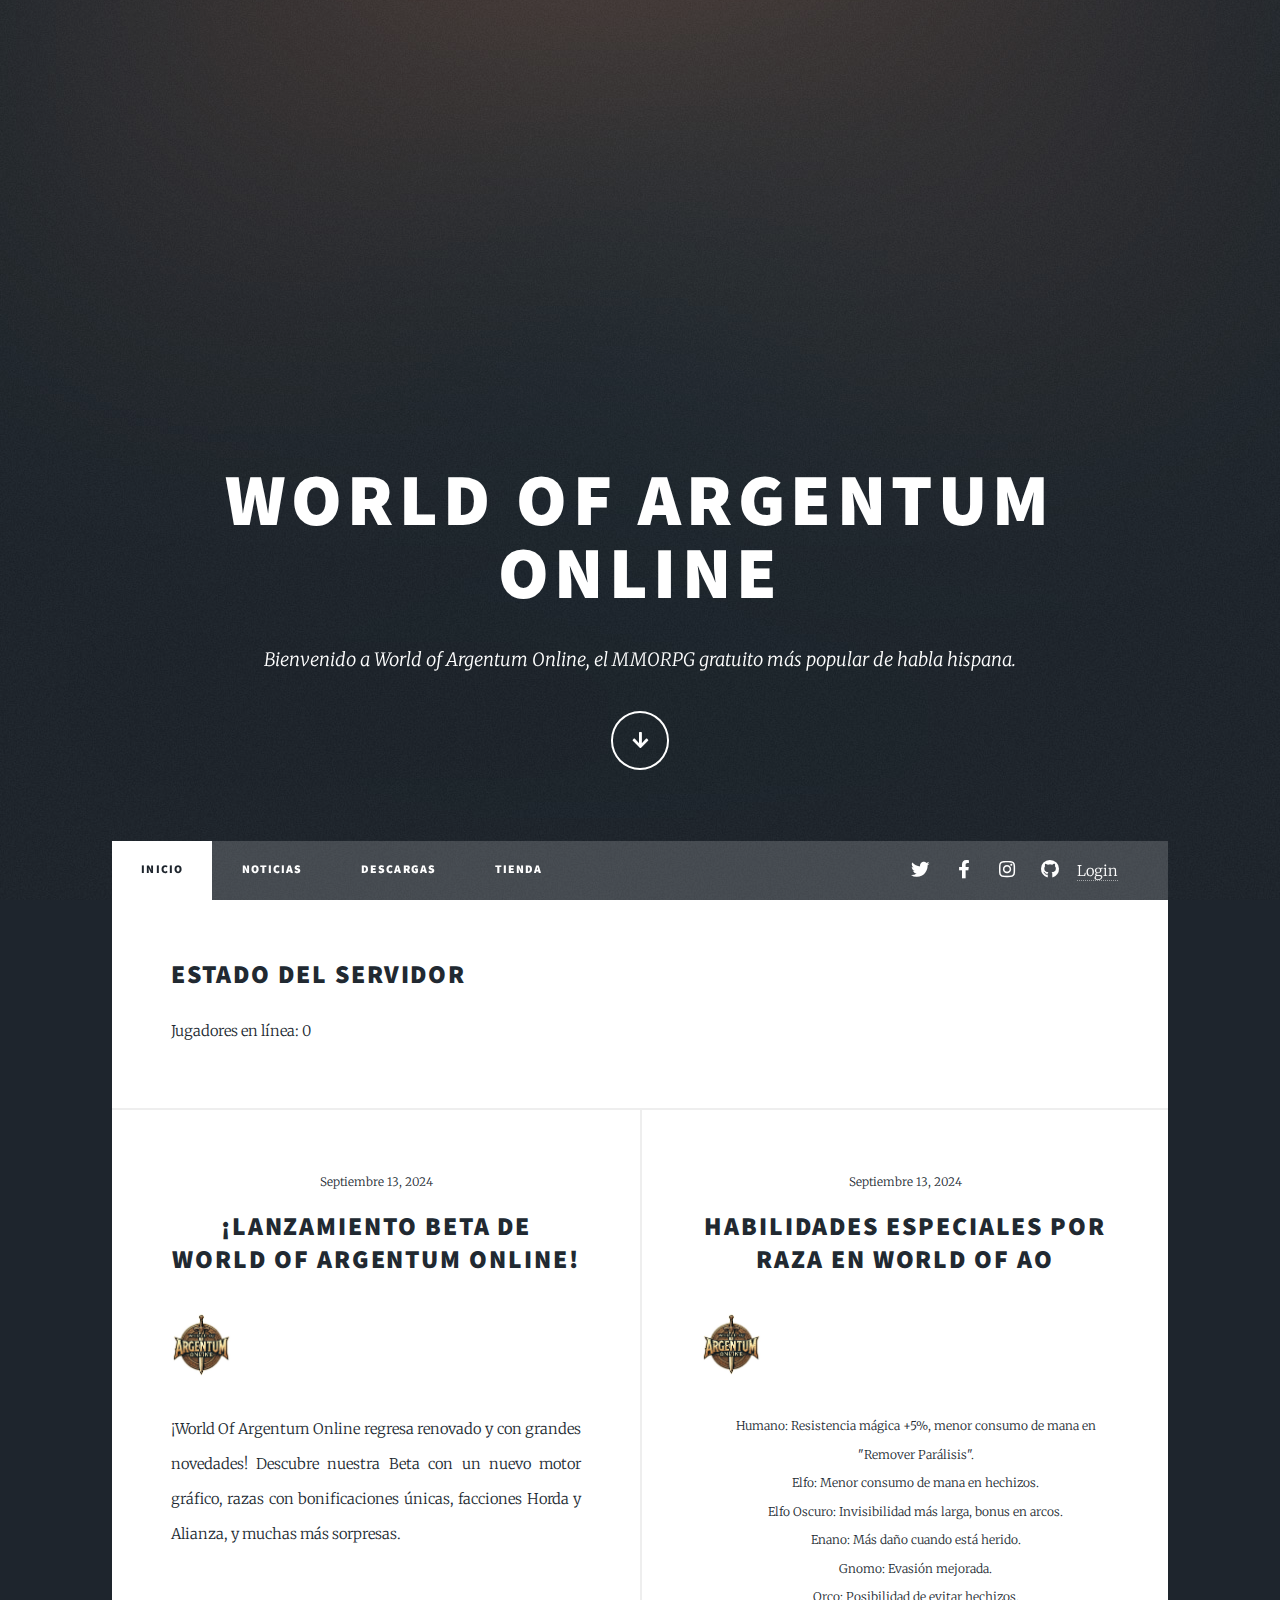
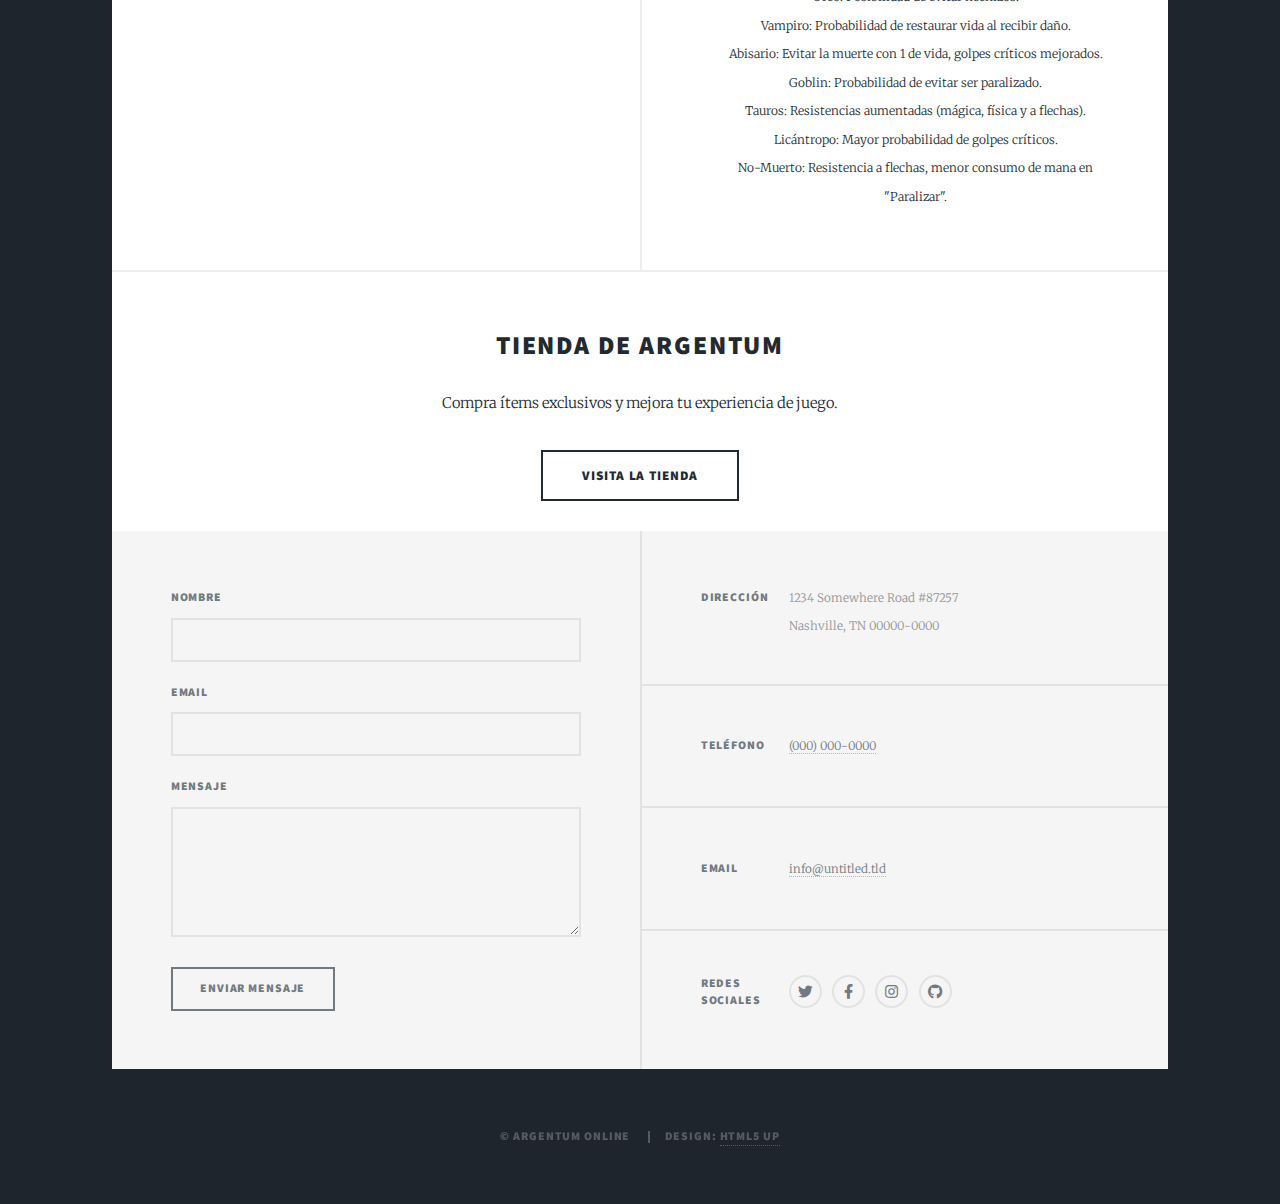
<file: index.html>
<!DOCTYPE html>
<html>
  <head>
    <title>World of Argentum Online</title>
    <meta charset="utf-8" />
    <meta
      name="viewport"
      content="width=device-width, initial-scale=1, user-scalable=no"
    />
    <link rel="stylesheet" href="assets/css/main.css" />
    <noscript
      ><link rel="stylesheet" href="assets/css/noscript.css"
    /></noscript>
  </head>
  <body class="is-preload">
    <!-- Wrapper -->
    <div id="wrapper" class="fade-in">
      <!-- Intro -->
      <div id="intro">
        <h1>
          World of Argentum<br />
          Online
        </h1>
        <p>
          Bienvenido a World of Argentum Online, el MMORPG gratuito más popular
          de habla hispana.
        </p>
        <ul class="actions">
          <li>
            <a
              href="#header"
              class="button icon solid solo fa-arrow-down scrolly"
              >Continúa</a
            >
          </li>
        </ul>
      </div>

      <!-- Header -->
      <header id="header">
        <a href="index.html" class="logo">World of Argentum</a>
      </header>

      <!-- Nav -->
      <nav id="nav">
        <ul class="links">
          <li class="active"><a href="index.html">Inicio</a></li>
          <li><a href="noticias.html">Noticias</a></li>
          <li><a href="descarga.html">Descargas</a></li>
          <li><a href="tienda.html">Tienda</a></li>
        </ul>
        <ul class="icons">
          <li>
            <a href="#" class="icon brands fa-twitter"
              ><span class="label">Twitter</span></a
            >
          </li>
          <li>
            <a href="#" class="icon brands fa-facebook-f"
              ><span class="label">Facebook</span></a
            >
          </li>
          <li>
            <a href="#" class="icon brands fa-instagram"
              ><span class="label">Instagram</span></a
            >
          </li>
          <li>
            <a href="#" class="icon brands fa-github"
              ><span class="label">GitHub</span></a
            >
          </li>
          <li><a href="login.html" id="login-button">Login</a></li>
          <li>
            <a href="#" id="logout-button" style="display: none">Logout</a>
          </li>
          <!-- Nuevo botón -->
          <li><span id="login-status"></span></li>
        </ul>
      </nav>

      <!-- Main -->
      <div id="main">
        <!-- Información del Juego -->
        <section class="info">
          <h2>Estado del Servidor</h2>
          <p>Jugadores en línea: <span id="online-players">123</span></p>
        </section>

        <!-- Últimas Noticias -->
        <section class="posts">
          <article>
            <header>
              <span class="date">Septiembre 13, 2024</span>
              <h2>
                <a href="#">¡Lanzamiento Beta de World Of Argentum Online!</a>
              </h2>
            </header>
            <a href="#" class="image fit">
              <img
                src="images/iconAo.jpg"
                style="width: 15%"
                alt="Lanzamiento Beta"
              />
            </a>
            <p>
              ¡World Of Argentum Online regresa renovado y con grandes
              novedades! Descubre nuestra Beta con un nuevo motor gráfico, razas
              con bonificaciones únicas, facciones Horda y Alianza, y muchas más
              sorpresas.
            </p>
          </article>

          <article>
            <header>
              <span class="date">Septiembre 13, 2024</span>
              <h2>
                <a href="#">Habilidades Especiales por Raza en World of AO</a>
              </h2>
            </header>
            <a href="#" class="image fit">
              <img
                src="images/iconAo.jpg"
                style="width: 15%"
                alt="Habilidades por Raza"
              />
            </a>
            <ul style="  list-style-type: none;">
              <li style="font-size: 12px">
                Humano: Resistencia mágica +5%, menor consumo de mana en
                "Remover Parálisis".
              </li>
              <li style="font-size: 12px">
                Elfo: Menor consumo de mana en hechizos.
              </li>
              <li style="font-size: 12px">
                Elfo Oscuro: Invisibilidad más larga, bonus en arcos.
              </li>
              <li style="font-size: 12px">
                Enano: Más daño cuando está herido.
              </li>
              <li style="font-size: 12px">Gnomo: Evasión mejorada.</li>
              <li style="font-size: 12px">
                Orco: Posibilidad de evitar hechizos.
              </li>
              <li style="font-size: 12px">
                Vampiro: Probabilidad de restaurar vida al recibir daño.
              </li>
              <li style="font-size: 12px">
                Abisario: Evitar la muerte con 1 de vida, golpes críticos
                mejorados.
              </li>
              <li style="font-size: 12px">
                Goblin: Probabilidad de evitar ser paralizado.
              </li>
              <li style="font-size: 12px">
                Tauros: Resistencias aumentadas (mágica, física y a flechas).
              </li>
              <li style="font-size: 12px">
                Licántropo: Mayor probabilidad de golpes críticos.
              </li>
              <li style="font-size: 12px">
                No-Muerto: Resistencia a flechas, menor consumo de mana en
                "Paralizar".
              </li>
            </ul>
          </article>
        </section>
        <!-- Tienda -->
        <section
          class="shop"
          style="
            display: flex;
            flex-flow: column;
            align-items: center;
            justify-content: center;
          "
        >
          <h2>Tienda de Argentum</h2>
          <p>Compra ítems exclusivos y mejora tu experiencia de juego.</p>
          <a href="tienda.html" class="button large">Visita la Tienda</a>
        </section>
      </div>

      <!-- Footer -->
      <footer id="footer">
        <section>
          <form method="post" action="#">
            <div class="fields">
              <div class="field">
                <label for="name">Nombre</label>
                <input type="text" name="name" id="name" />
              </div>
              <div class="field">
                <label for="email">Email</label>
                <input type="text" name="email" id="email" />
              </div>
              <div class="field">
                <label for="message">Mensaje</label>
                <textarea name="message" id="message" rows="3"></textarea>
              </div>
            </div>
            <ul class="actions">
              <li><input type="submit" value="Enviar Mensaje" /></li>
            </ul>
          </form>
        </section>
        <section class="split contact">
          <section class="alt">
            <h3>Dirección</h3>
            <p>
              1234 Somewhere Road #87257<br />
              Nashville, TN 00000-0000
            </p>
          </section>
          <section>
            <h3>Teléfono</h3>
            <p><a href="#">(000) 000-0000</a></p>
          </section>
          <section>
            <h3>Email</h3>
            <p><a href="#">info@untitled.tld</a></p>
          </section>
          <section>
            <h3>Redes Sociales</h3>
            <ul class="icons alt">
              <li>
                <a href="#" class="icon brands alt fa-twitter"
                  ><span class="label">Twitter</span></a
                >
              </li>
              <li>
                <a href="#" class="icon brands alt fa-facebook-f"
                  ><span class="label">Facebook</span></a
                >
              </li>
              <li>
                <a href="#" class="icon brands alt fa-instagram"
                  ><span class="label">Instagram</span></a
                >
              </li>
              <li>
                <a href="#" class="icon brands alt fa-github"
                  ><span class="label">GitHub</span></a
                >
              </li>
            </ul>
          </section>
        </section>
      </footer>

      <!-- Copyright -->
      <div id="copyright">
        <ul>
          <li>&copy; Argentum Online</li>
          <li>Design: <a href="https://html5up.net">HTML5 UP</a></li>
        </ul>
      </div>
    </div>

    <!-- Scripts -->
    <script src="assets/js/jquery.min.js"></script>
    <script src="assets/js/jquery.scrollex.min.js"></script>
    <script src="assets/js/jquery.scrolly.min.js"></script>
    <script src="assets/js/browser.min.js"></script>
    <script src="assets/js/breakpoints.min.js"></script>
    <script src="assets/js/util.js"></script>
    <script src="assets/js/main.js"></script>

    <script>
      document.addEventListener("DOMContentLoaded", () => {
        const user = localStorage.getItem("user");

        if (user) {
          document.getElementById(
            "login-status"
          ).textContent = `Logueado como: ${JSON.parse(user).email}`;
          document.getElementById("login-button").style.display = "none";
          document.getElementById("logout-button").style.display =
            "inline-block";
        }

        document
          .getElementById("logout-button")
          .addEventListener("click", () => {
            localStorage.removeItem("user");
            window.location.reload(); // Recargar la página para aplicar los cambios
          });
      });

      // Función para obtener la cantidad de jugadores en línea
      function fetchOnlinePlayers() {
        fetch("http://45.235.98.182:3000/online-users")
          .then((response) => response.json())
          .then((data) => {
            // Actualizar el texto dentro del <span> con el ID "online-players"
            document.getElementById("online-players").textContent =
              data.onlineUsers;
          })
          .catch((error) => {
            document.getElementById("online-players").textContent = 0;
            console.error("Error al obtener los jugadores en línea:", error);
          });
      }

      // Llamar a la función inmediatamente al cargar la página
      window.onload = function () {
        fetchOnlinePlayers();
      };

      // Puedes llamar a esta función periódicamente si quieres actualizar los jugadores en tiempo real
      setInterval(fetchOnlinePlayers, 30000); // Actualiza cada 30 segundos
    </script>
  </body>
</html>
</file>
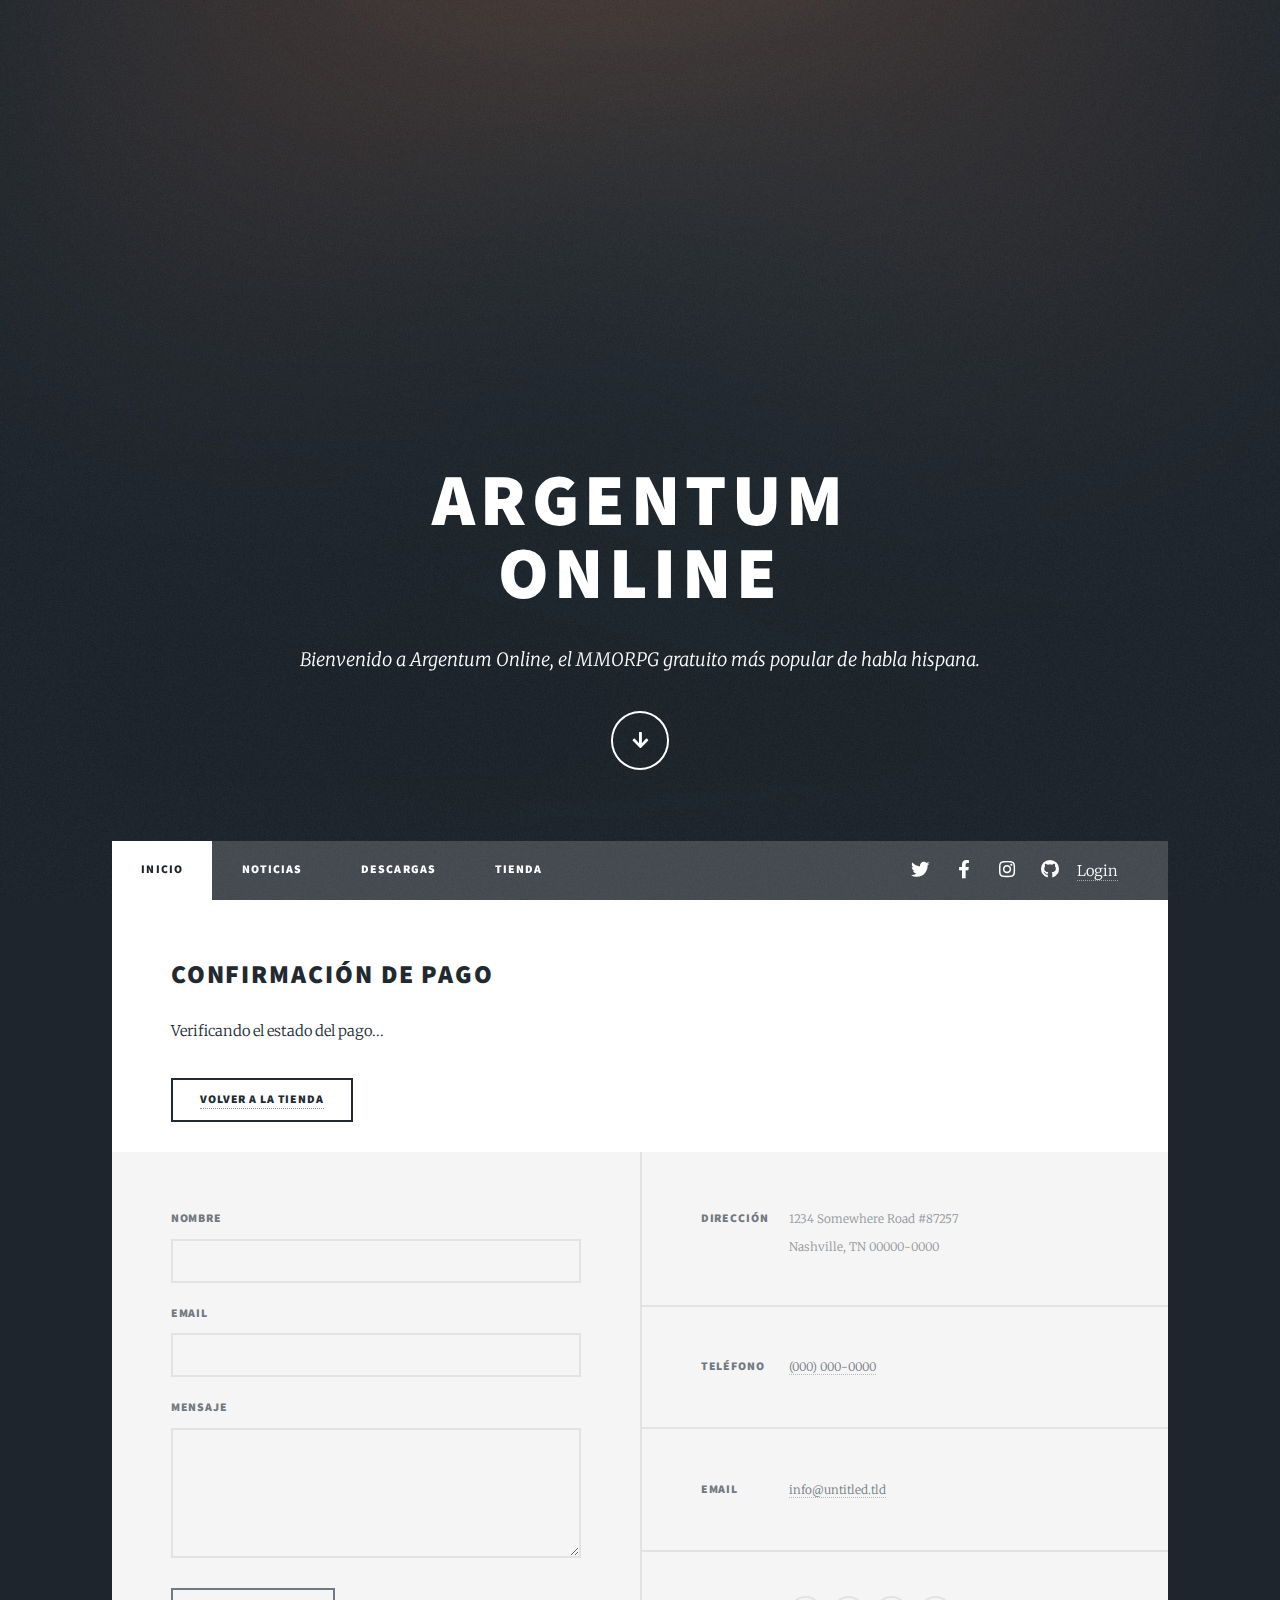
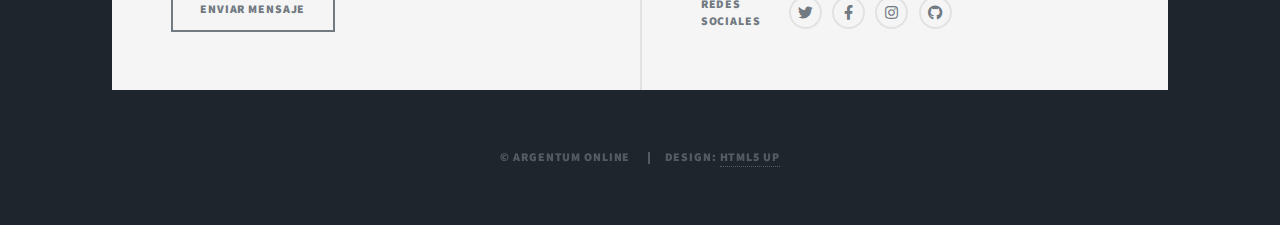
<file: confirmation.html>
<!DOCTYPE html>
<html>
  <head>
    <title>Confirmación de Pago - Argentum Online</title>
    <meta charset="utf-8" />
    <meta
      name="viewport"
      content="width=device-width, initial-scale=1, user-scalable=no"
    />
    <link rel="stylesheet" href="assets/css/main.css" />
    <noscript
      ><link rel="stylesheet" href="assets/css/noscript.css"
    /></noscript>
  </head>
  <body class="is-preload">
    <!-- Wrapper -->
    <div id="wrapper" class="fade-in">
      <!-- Intro -->
      <div id="intro">
        <h1>Argentum<br />Online</h1>
        <p>
          Bienvenido a Argentum Online, el MMORPG gratuito más popular de habla
          hispana.
        </p>
        <ul class="actions">
          <li>
            <a
              href="#header"
              class="button icon solid solo fa-arrow-down scrolly"
              >Continúa</a
            >
          </li>
        </ul>
      </div>

      <!-- Header -->
      <header id="header">
        <a href="index.html" class="logo">Argentum</a>
      </header>

      <!-- Nav -->
      <nav id="nav">
        <ul class="links">
          <li class="active"><a href="index.html">Inicio</a></li>
          <li><a href="noticias.html">Noticias</a></li>
          <li><a href="descarga.html">Descargas</a></li>
          <li><a href="tienda.html">Tienda</a></li>
        </ul>
        <ul class="icons">
          <li>
            <a href="#" class="icon brands fa-twitter"
              ><span class="label">Twitter</span></a
            >
          </li>
          <li>
            <a href="#" class="icon brands fa-facebook-f"
              ><span class="label">Facebook</span></a
            >
          </li>
          <li>
            <a href="#" class="icon brands fa-instagram"
              ><span class="label">Instagram</span></a
            >
          </li>
          <li>
            <a href="#" class="icon brands fa-github"
              ><span class="label">GitHub</span></a
            >
          </li>
          <li><a href="login.html" id="login-button">Login</a></li>
          <li>
            <a href="#" id="logout-button" style="display: none">Logout</a>
          </li>
          <!-- Nuevo botón -->
          <li><span id="login-status"></span></li>
        </ul>
      </nav>

      <!-- Main -->
      <div id="main">
        <!-- Información de Confirmación de Pago -->
        <section class="confirmation">
          <h2>Confirmación de Pago</h2>
          <p id="payment-status">Verificando el estado del pago...</p>
          <button class="buy-button">
            <a href="tienda.html">Volver a la tienda</a>
          </button>
        </section>
      </div>

      <!-- Footer -->
      <footer id="footer">
        <section>
          <form method="post" action="#">
            <div class="fields">
              <div class="field">
                <label for="name">Nombre</label>
                <input type="text" name="name" id="name" />
              </div>
              <div class="field">
                <label for="email">Email</label>
                <input type="text" name="email" id="email" />
              </div>
              <div class="field">
                <label for="message">Mensaje</label>
                <textarea name="message" id="message" rows="3"></textarea>
              </div>
            </div>
            <ul class="actions">
              <li><input type="submit" value="Enviar Mensaje" /></li>
            </ul>
          </form>
        </section>
        <section class="split contact">
          <section class="alt">
            <h3>Dirección</h3>
            <p>
              1234 Somewhere Road #87257<br />
              Nashville, TN 00000-0000
            </p>
          </section>
          <section>
            <h3>Teléfono</h3>
            <p><a href="#">(000) 000-0000</a></p>
          </section>
          <section>
            <h3>Email</h3>
            <p><a href="#">info@untitled.tld</a></p>
          </section>
          <section>
            <h3>Redes Sociales</h3>
            <ul class="icons alt">
              <li>
                <a href="#" class="icon brands alt fa-twitter"
                  ><span class="label">Twitter</span></a
                >
              </li>
              <li>
                <a href="#" class="icon brands alt fa-facebook-f"
                  ><span class="label">Facebook</span></a
                >
              </li>
              <li>
                <a href="#" class="icon brands alt fa-instagram"
                  ><span class="label">Instagram</span></a
                >
              </li>
              <li>
                <a href="#" class="icon brands alt fa-github"
                  ><span class="label">GitHub</span></a
                >
              </li>
            </ul>
          </section>
        </section>
      </footer>

      <!-- Copyright -->
      <div id="copyright">
        <ul>
          <li>&copy; Argentum Online</li>
          <li>Design: <a href="https://html5up.net">HTML5 UP</a></li>
        </ul>
      </div>
    </div>

    <!-- Scripts -->
    <script src="assets/js/jquery.min.js"></script>
    <script src="assets/js/jquery.scrollex.min.js"></script>
    <script src="assets/js/jquery.scrolly.min.js"></script>
    <script src="assets/js/browser.min.js"></script>
    <script src="assets/js/breakpoints.min.js"></script>
    <script src="assets/js/util.js"></script>
    <script src="assets/js/main.js"></script>

    <script>
      document.addEventListener("DOMContentLoaded", function () {
        // Captura los parámetros de la URL
        const urlParams = new URLSearchParams(window.location.search);
        const paymentId = urlParams.get("collection_id");
        const paymentStatus = urlParams.get("collection_status");
        const preferenceId = urlParams.get("preference_id");

        // Obtengo el id del usuario y sus datos
        const selectedCharacter = localStorage.getItem("selectedCharacter");
        const user = JSON.parse(localStorage.getItem("user")); // Obtener y parsear el user una sola vez
        const email = user.email;

        // Verifica si el paymentId ya fue procesado
        const processedPayments =
          JSON.parse(localStorage.getItem("processedPayments")) || [];

        // Actualiza la página con el estado del pago
        const paymentStatusElement = document.getElementById("payment-status");

        if (paymentId && !processedPayments.includes(paymentId)) {
          fetch(
            `http://45.235.98.182:3000/webhook?payment_id=${paymentId}&user=${selectedCharacter}&email=${email}`
          )
            .then((response) => response.json())
            .then((data) => {
              if (data.status === "approved") {
                console.log("Pago aprobado");
                // Marcar el paymentId como procesado
                processedPayments.push(paymentId);
                localStorage.setItem(
                  "processedPayments",
                  JSON.stringify(processedPayments)
                );
              } else {
                console.log("Pago pendiente");
              }
              // Elimina los parámetros de la URL después de procesarlos
              window.history.replaceState(
                {},
                document.title,
                window.location.pathname
              );
            })
            .catch((error) =>
              console.error("Error al verificar el estado del pago:", error)
            );
        } else {
          console.log(
            "El pago ya fue procesado o no se encontró un paymentId."
          );
          paymentStatusElement.textContent = "El pago ya fue procesado.";
        }

        if (paymentId) {
          if (paymentStatus === "approved") {
            paymentStatusElement.textContent =
              "Pago aprobado con éxito. ¡Gracias por tu compra!";
          } else if (paymentStatus === "pending") {
            paymentStatusElement.textContent =
              "Tu pago está pendiente. Te notificaremos cuando se confirme.";
          } else {
            paymentStatusElement.textContent =
              "El pago no fue exitoso. Por favor, intenta nuevamente.";
          }
        } else {
          paymentStatusElement.textContent =
            "No se pudo verificar el estado del pago.";
        }

        // Manejo de sesión
        if (user) {
          document.getElementById(
            "login-status"
          ).textContent = `Logueado como: ${user.email}`;
          document.getElementById("login-button").style.display = "none";
          document.getElementById("logout-button").style.display =
            "inline-block";
        }

        document
          .getElementById("logout-button")
          .addEventListener("click", () => {
            localStorage.removeItem("user");
            window.location.reload();
          });
      });
    </script>
  </body>
</html>
</file>
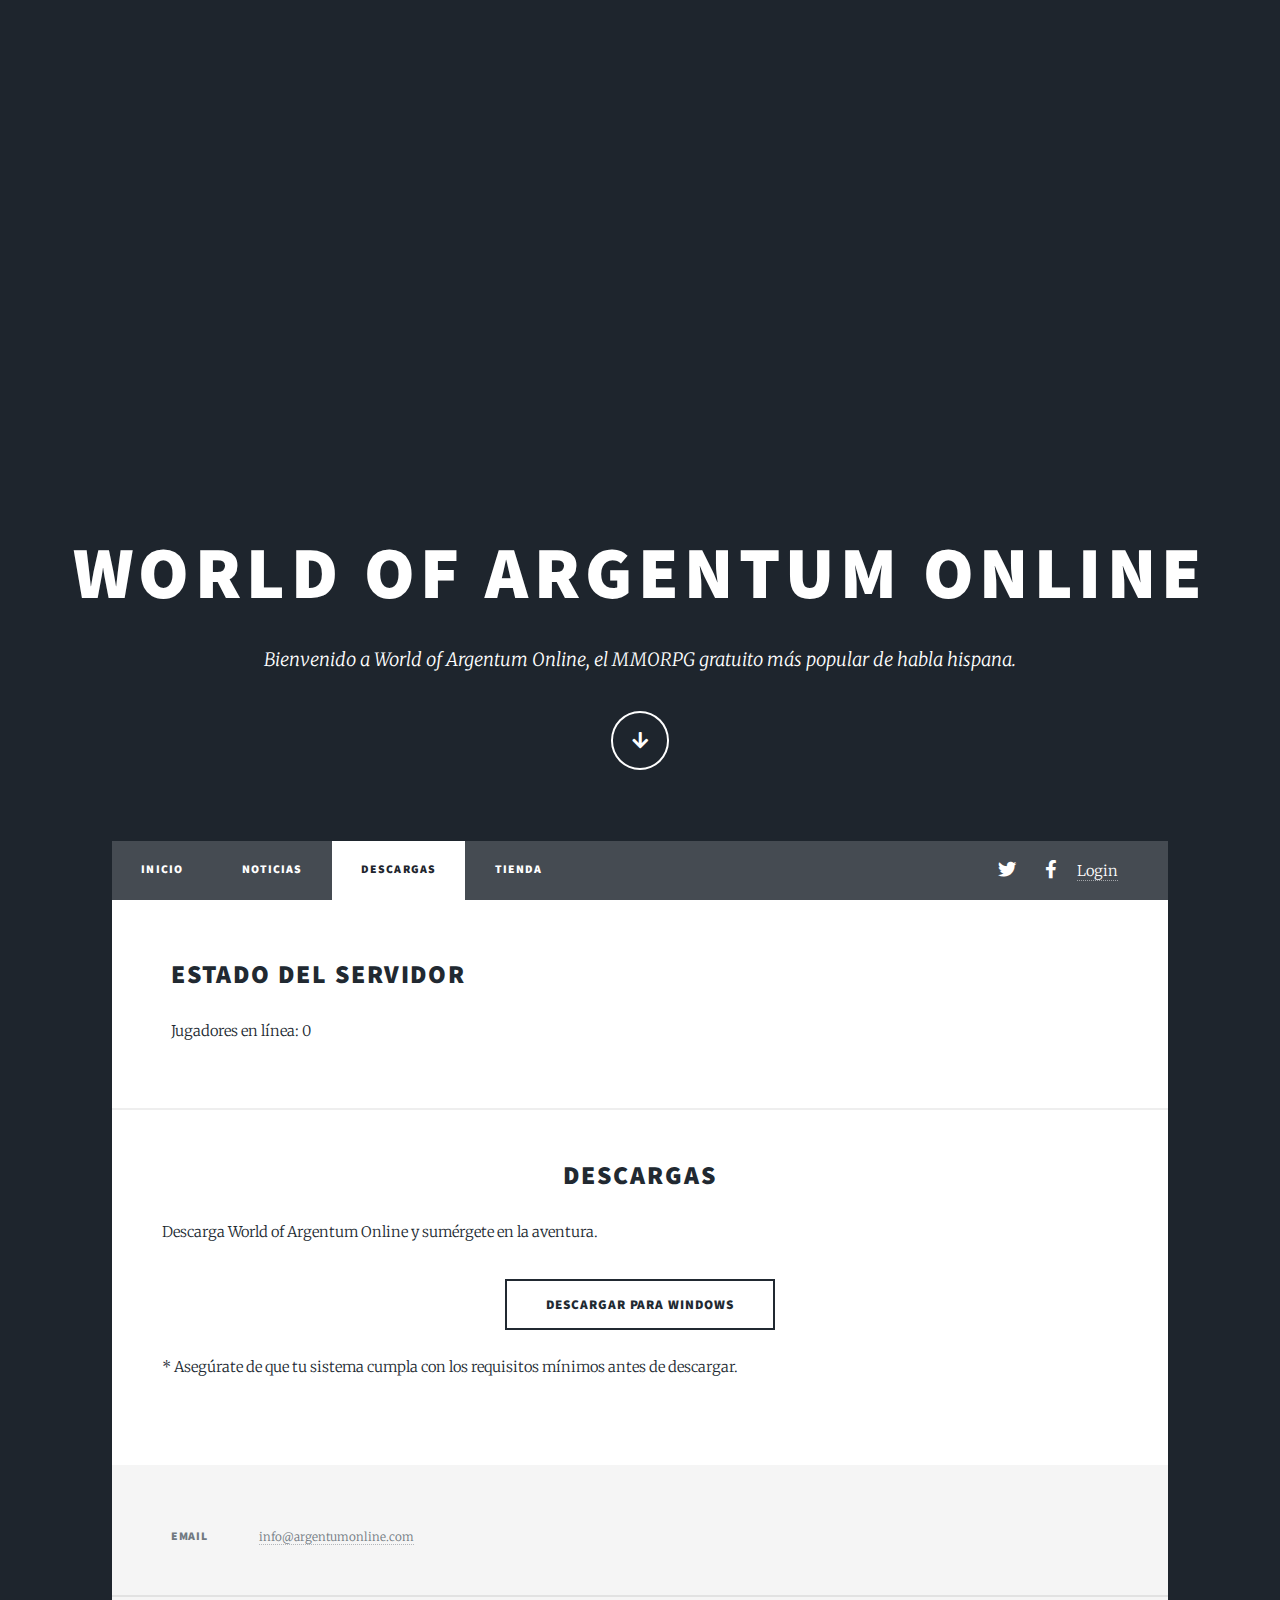
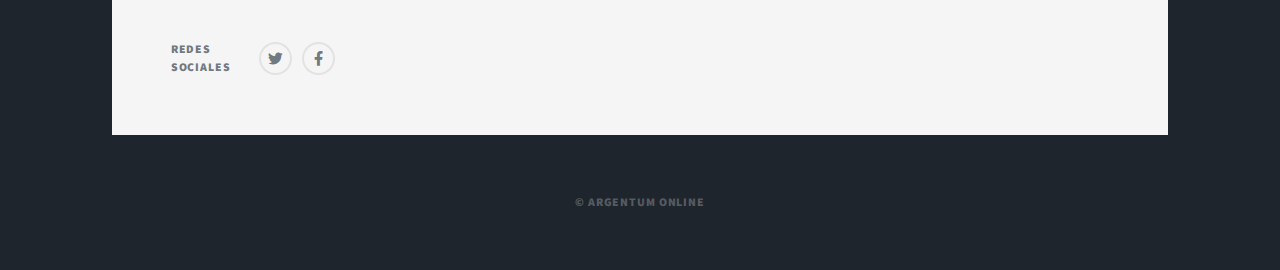
<file: descarga.html>
<!DOCTYPE html>
<html>
  <head>
    <title>World of Argentum Online</title>
    <meta charset="utf-8" />
    <meta
      name="viewport"
      content="width=device-width, initial-scale=1, user-scalable=no"
    />
    <link rel="stylesheet" href="assets/css/main.css" />
  </head>
  <body>
    <!-- Wrapper -->
    <div id="wrapper">
      <!-- Intro -->
      <div id="intro">
        <h1>World of Argentum Online</h1>
        <p>Bienvenido a World of Argentum Online, el MMORPG gratuito más popular de habla hispana.</p>
        <ul class="actions">
          <li>
            <a href="#main" class="button icon solid solo fa-arrow-down scrolly">Continúa</a>
          </li>
        </ul>
      </div>

      <!-- Nav -->
      <nav id="nav">
        <ul class="links">
          <li><a href="index.html">Inicio</a></li>
          <li><a href="noticias.html">Noticias</a></li>
          <li class="active"><a href="descarga.html">Descargas</a></li>
          <li><a href="tienda.html">Tienda</a></li>
        </ul>
        <ul class="icons">
          <li><a href="#" class="icon brands fa-twitter"><span class="label">Twitter</span></a></li>
          <li><a href="#" class="icon brands fa-facebook-f"><span class="label">Facebook</span></a></li>
          <li><a href="login.html" id="login-button">Login</a></li>
          <li><a href="#" id="logout-button" style="display: none">Logout</a></li>
          <li><span id="login-status"></span></li>
        </ul>
      </nav>

      <!-- Main -->
      <div id="main">
        <!-- Información del Juego -->
        <section class="info">
          <h2>Estado del Servidor</h2>
          <p>Jugadores en línea: <span id="online-players">123</span></p>
        </section>

        <!-- Sección de Descargas -->
        <section class="downloads" style="text-align: center; padding: 50px;">
          <h2>Descargas</h2>
          <p>Descarga World of Argentum Online y sumérgete en la aventura.</p>
          <!-- Enlaces de descarga -->
          <div style="display: flex; justify-content: center; gap: 20px; flex-wrap: wrap;">
            <!-- Enlace de descarga para Windows -->
            <a href="path/to/windows-installer.exe" class="button large" download>
              Descargar para Windows
            </a>
          </div>
          <!-- Mensaje de advertencia o requisitos -->
          <p style="margin-top: 20px;">
            * Asegúrate de que tu sistema cumpla con los requisitos mínimos antes de descargar.
          </p>
        </section>
      </div>

      <!-- Footer -->
      <footer id="footer">
        <section class="split contact">
          <section>
            <h3>Email</h3>
            <p><a href="mailto:info@argentumonline.com">info@argentumonline.com</a></p>
          </section>
          <section>
            <h3>Redes Sociales</h3>
            <ul class="icons alt">
              <li><a href="#" class="icon brands alt fa-twitter"><span class="label">Twitter</span></a></li>
              <li><a href="#" class="icon brands alt fa-facebook-f"><span class="label">Facebook</span></a></li>
            </ul>
          </section>
        </section>
      </footer>

      <!-- Copyright -->
      <div id="copyright">
        <ul>
          <li>&copy; Argentum Online</li>
        </ul>
      </div>
    </div>

    <!-- Scripts -->
    <script>
      document.addEventListener("DOMContentLoaded", () => {
        const user = localStorage.getItem("user");
        if (user) {
          document.getElementById("login-status").textContent = `Logueado como: ${JSON.parse(user).email}`;
          document.getElementById("login-button").style.display = "none";
          document.getElementById("logout-button").style.display = "inline-block";
        }

        document.getElementById("logout-button").addEventListener("click", () => {
          localStorage.removeItem("user");
          window.location.reload(); // Recargar la página para aplicar los cambios
        });
      });

      // Función para obtener la cantidad de jugadores en línea
      function fetchOnlinePlayers() {
        fetch("http://45.235.98.182:3000/online-users")
          .then((response) => response.json())
          .then((data) => {
            document.getElementById("online-players").textContent = data.onlineUsers;
          })
          .catch((error) => {
            document.getElementById("online-players").textContent = 0;
            console.error("Error al obtener los jugadores en línea:", error);
          });
      }

      // Llamar a la función inmediatamente al cargar la página
      window.onload = function () {
        fetchOnlinePlayers();
      };

      // Actualizar los jugadores en línea cada 30 segundos
      setInterval(fetchOnlinePlayers, 30000);
    </script>
  </body>
</html>
</file>
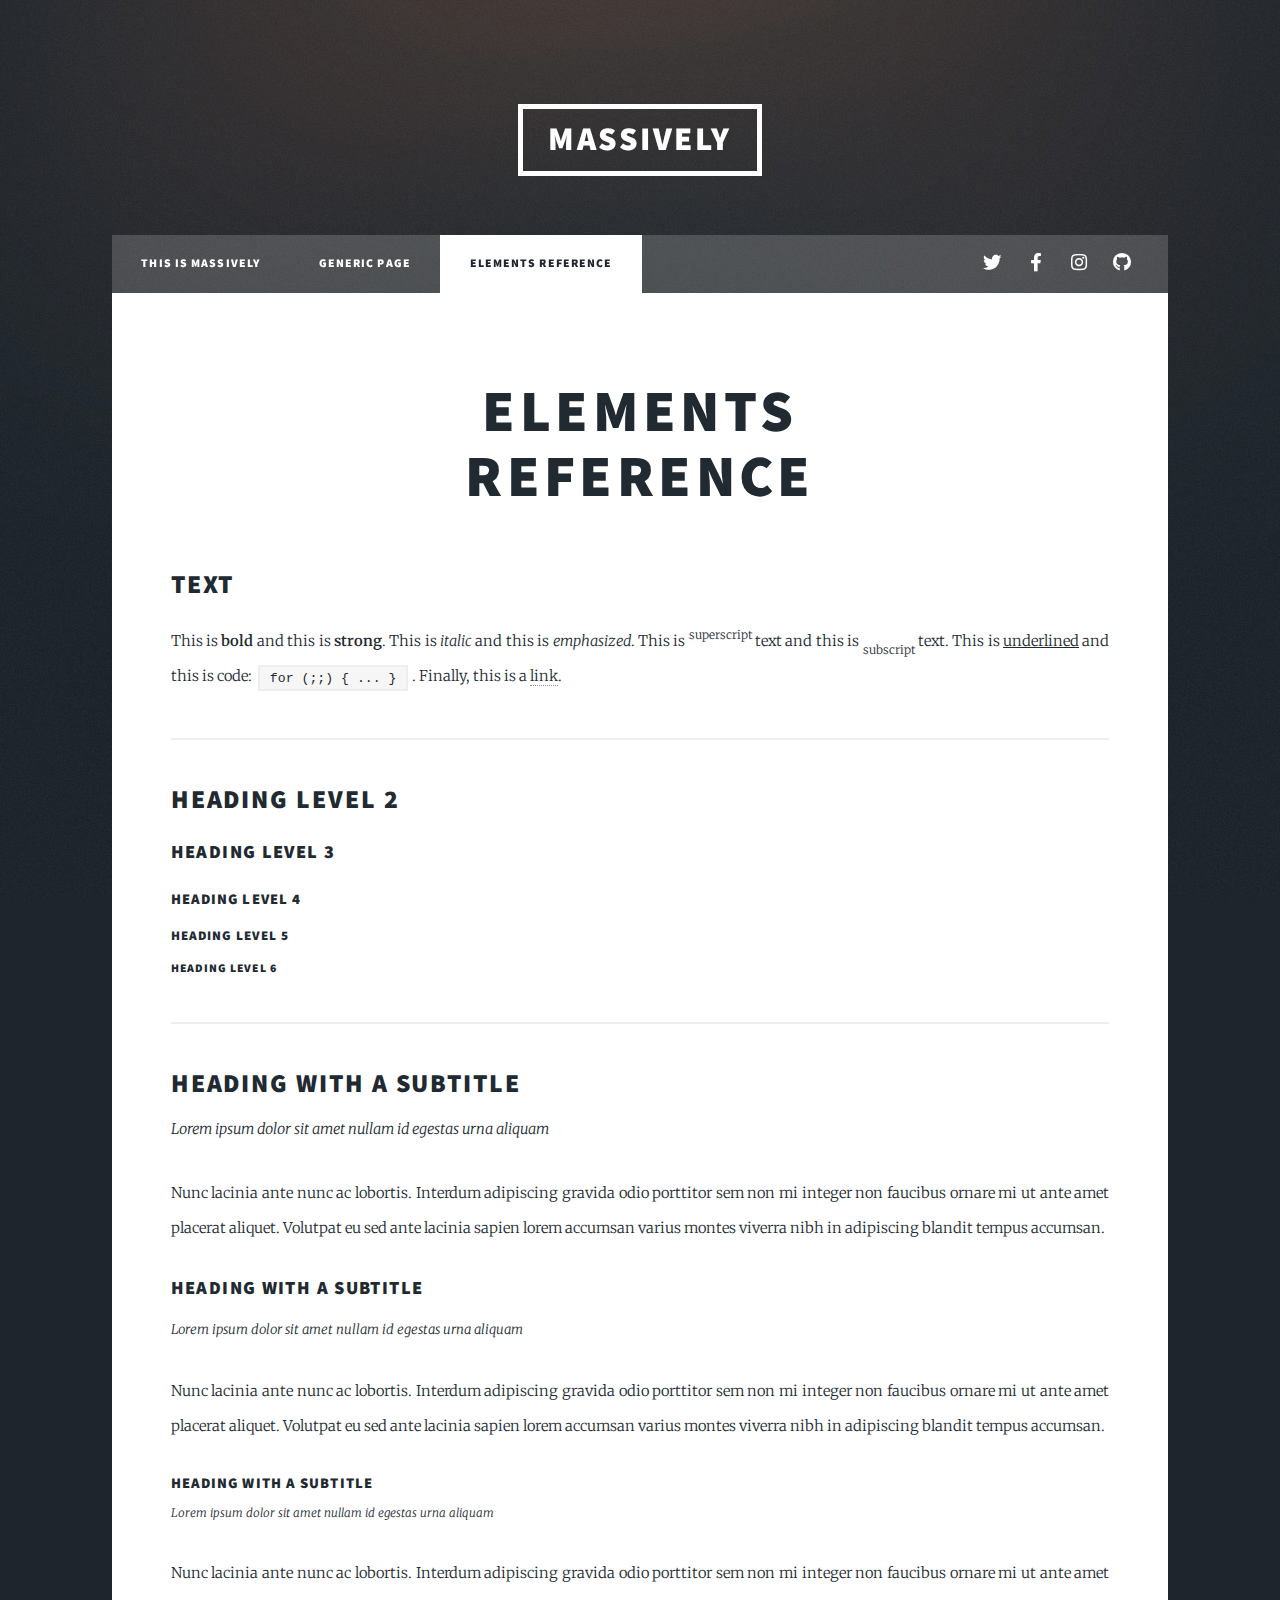
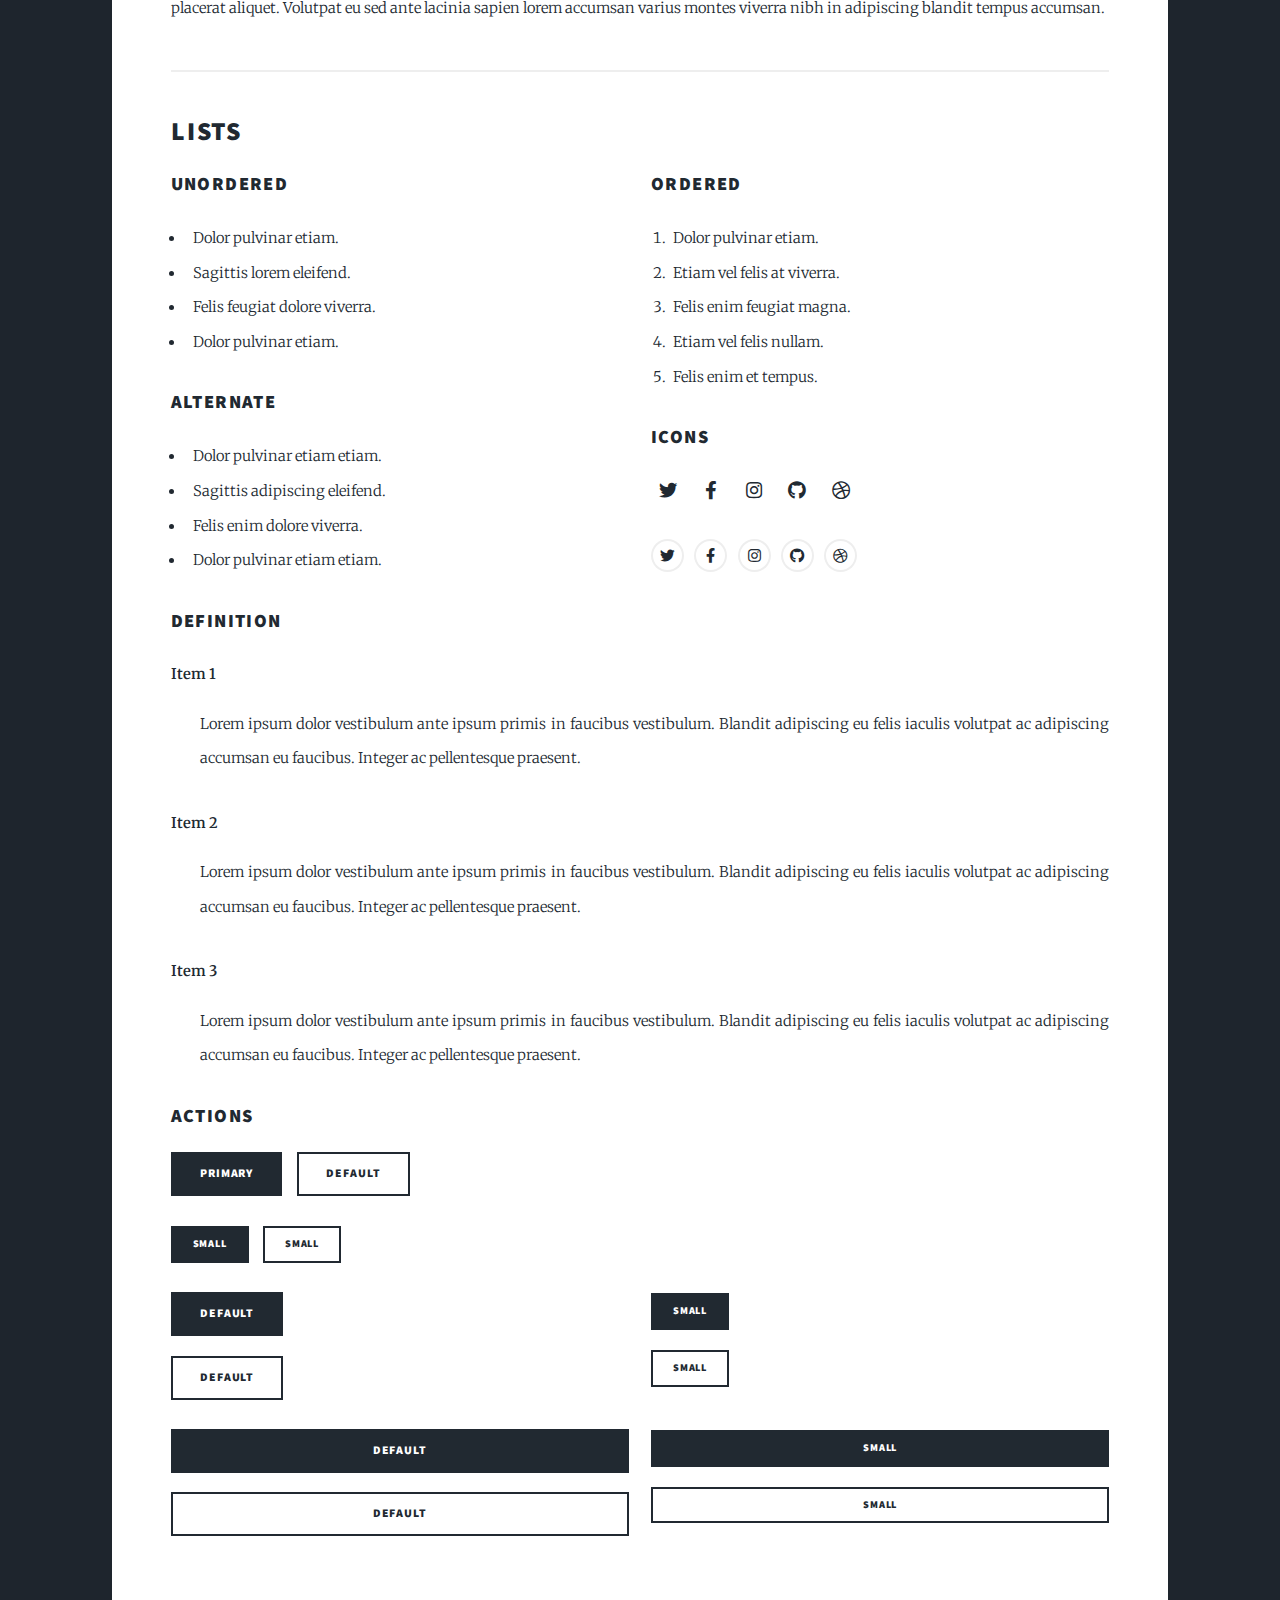
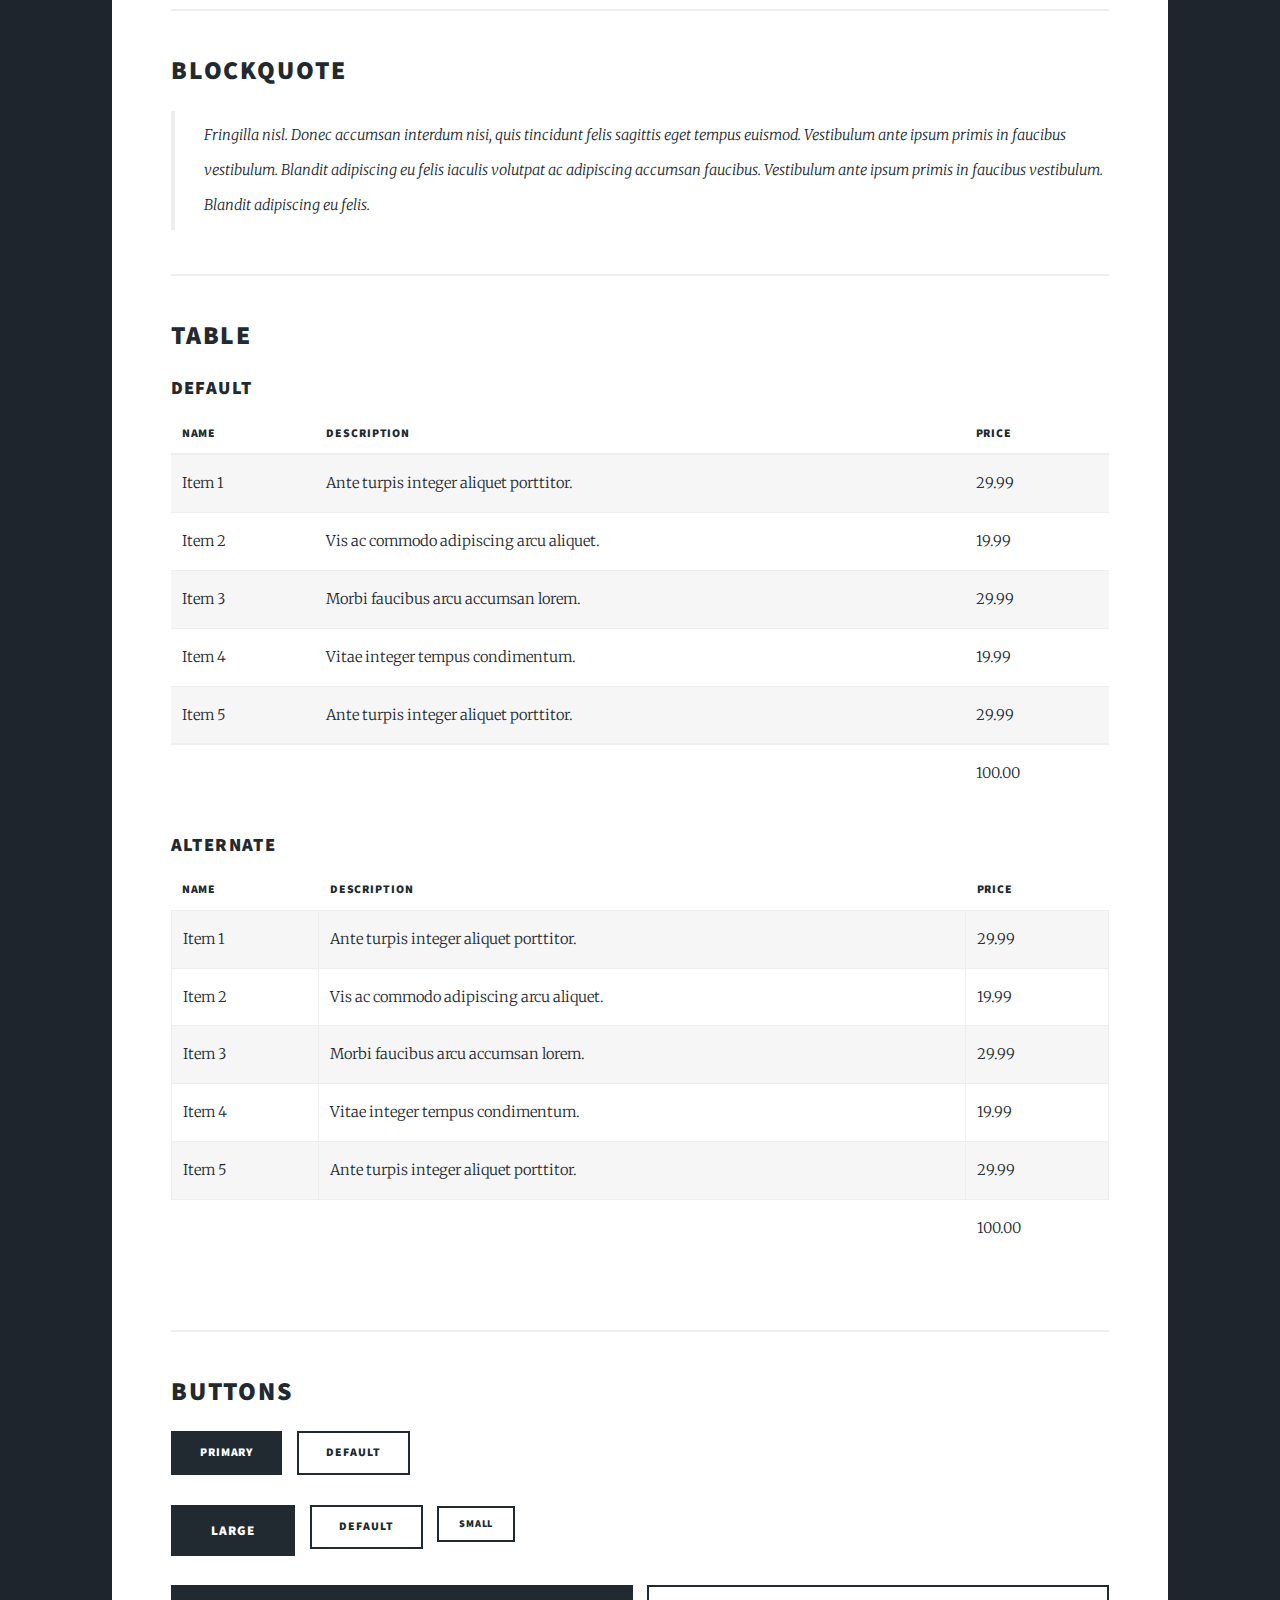
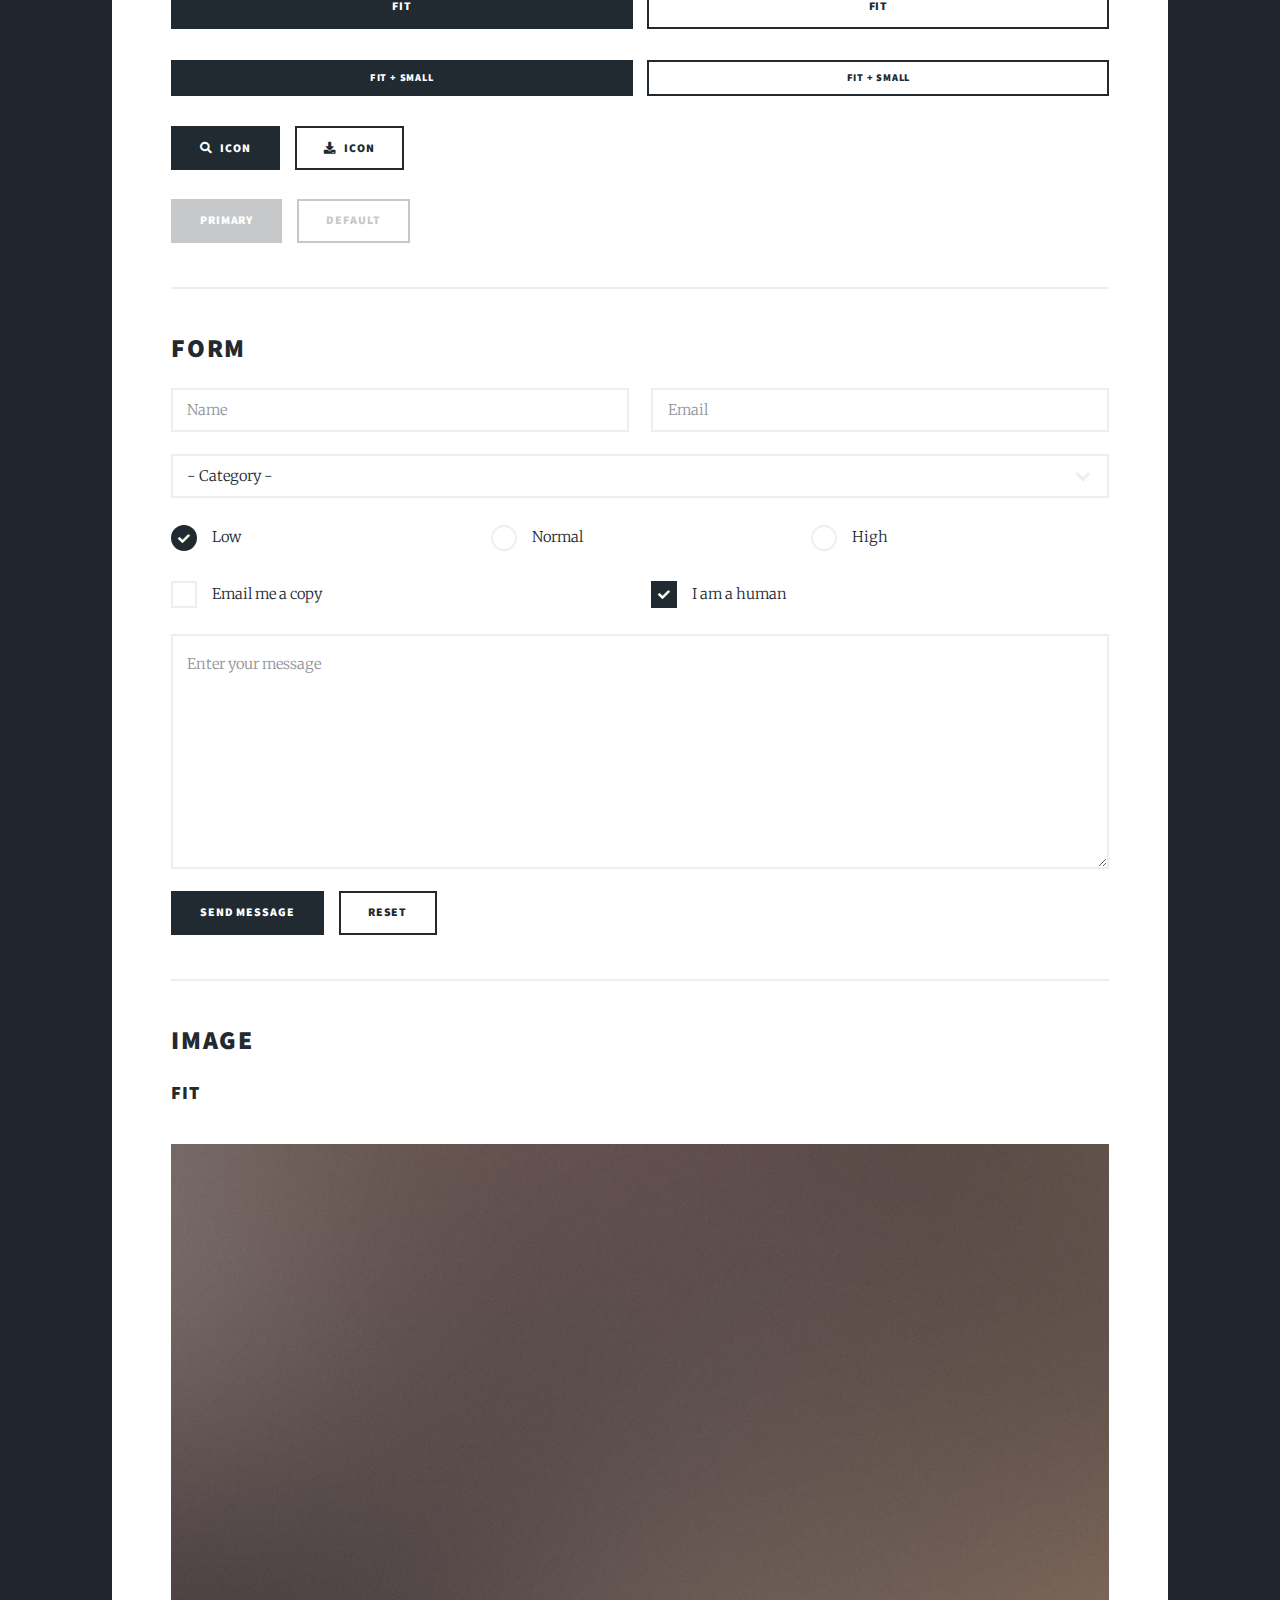
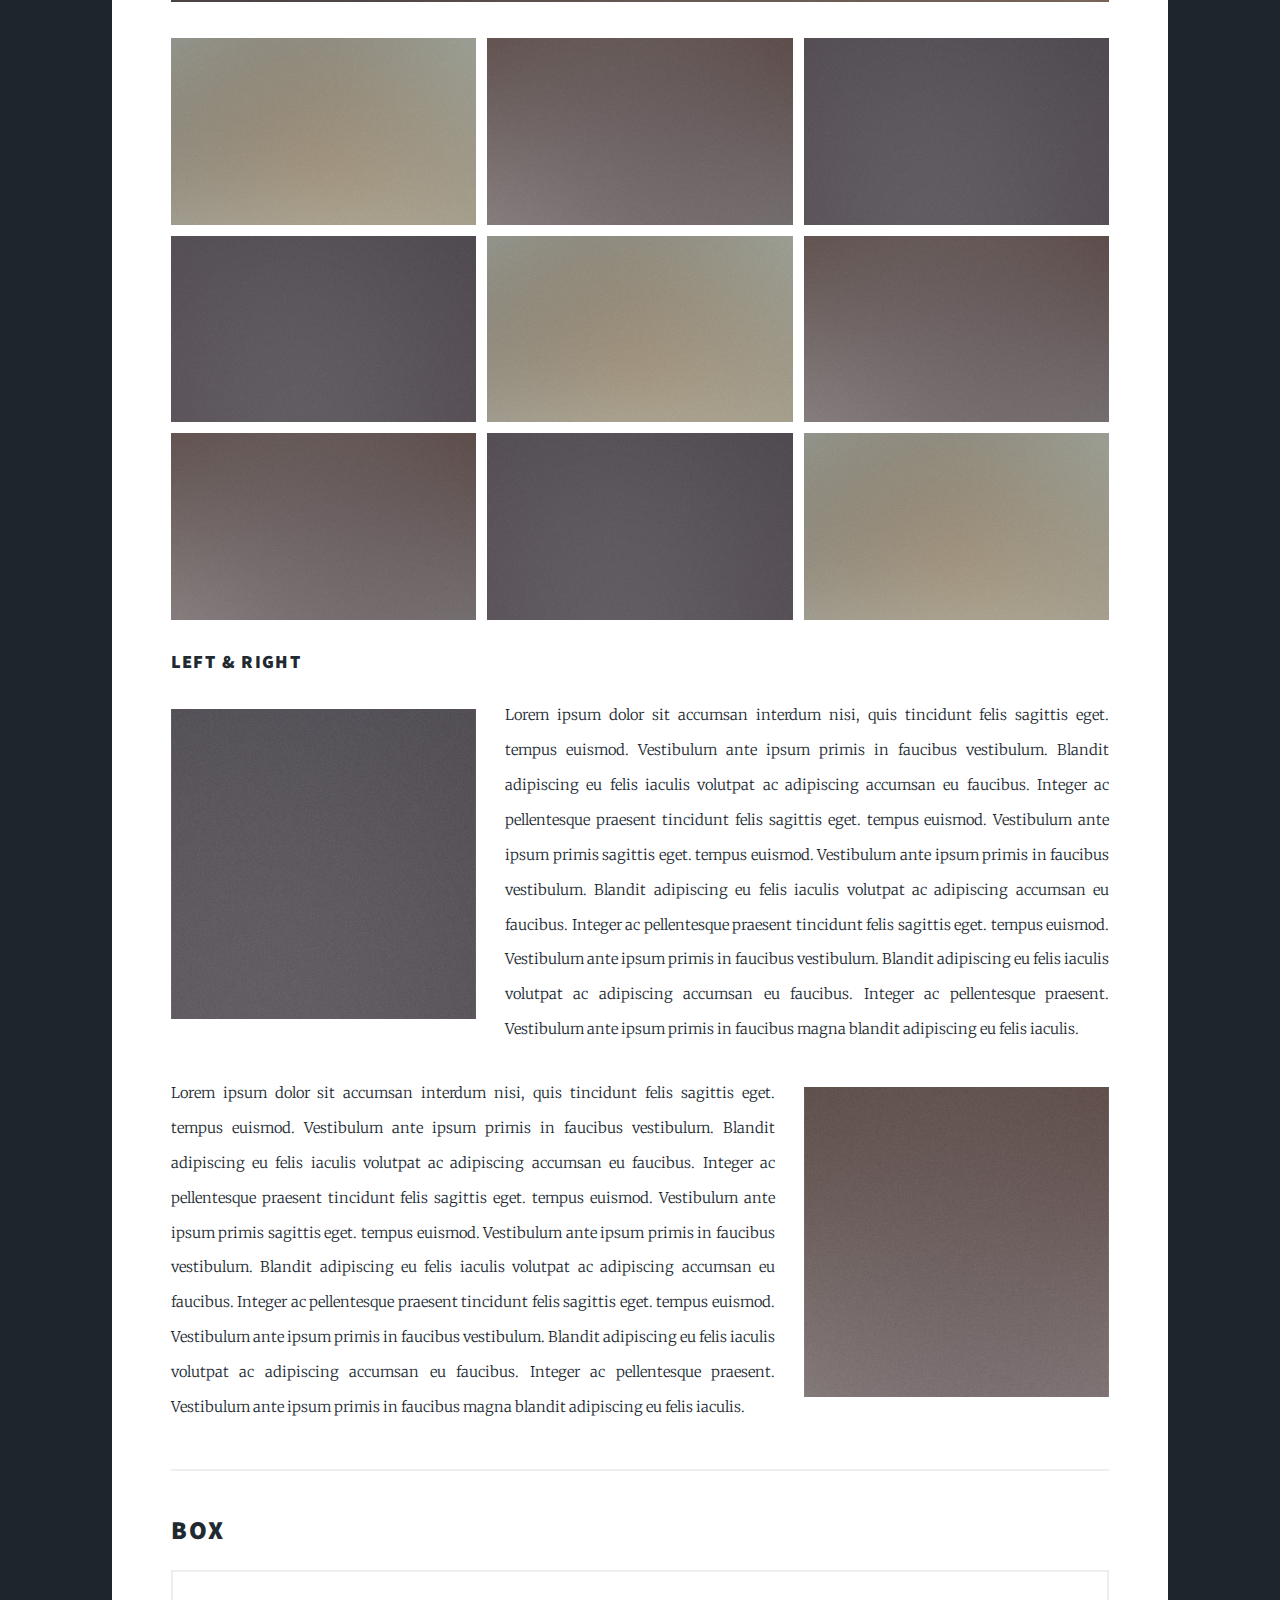
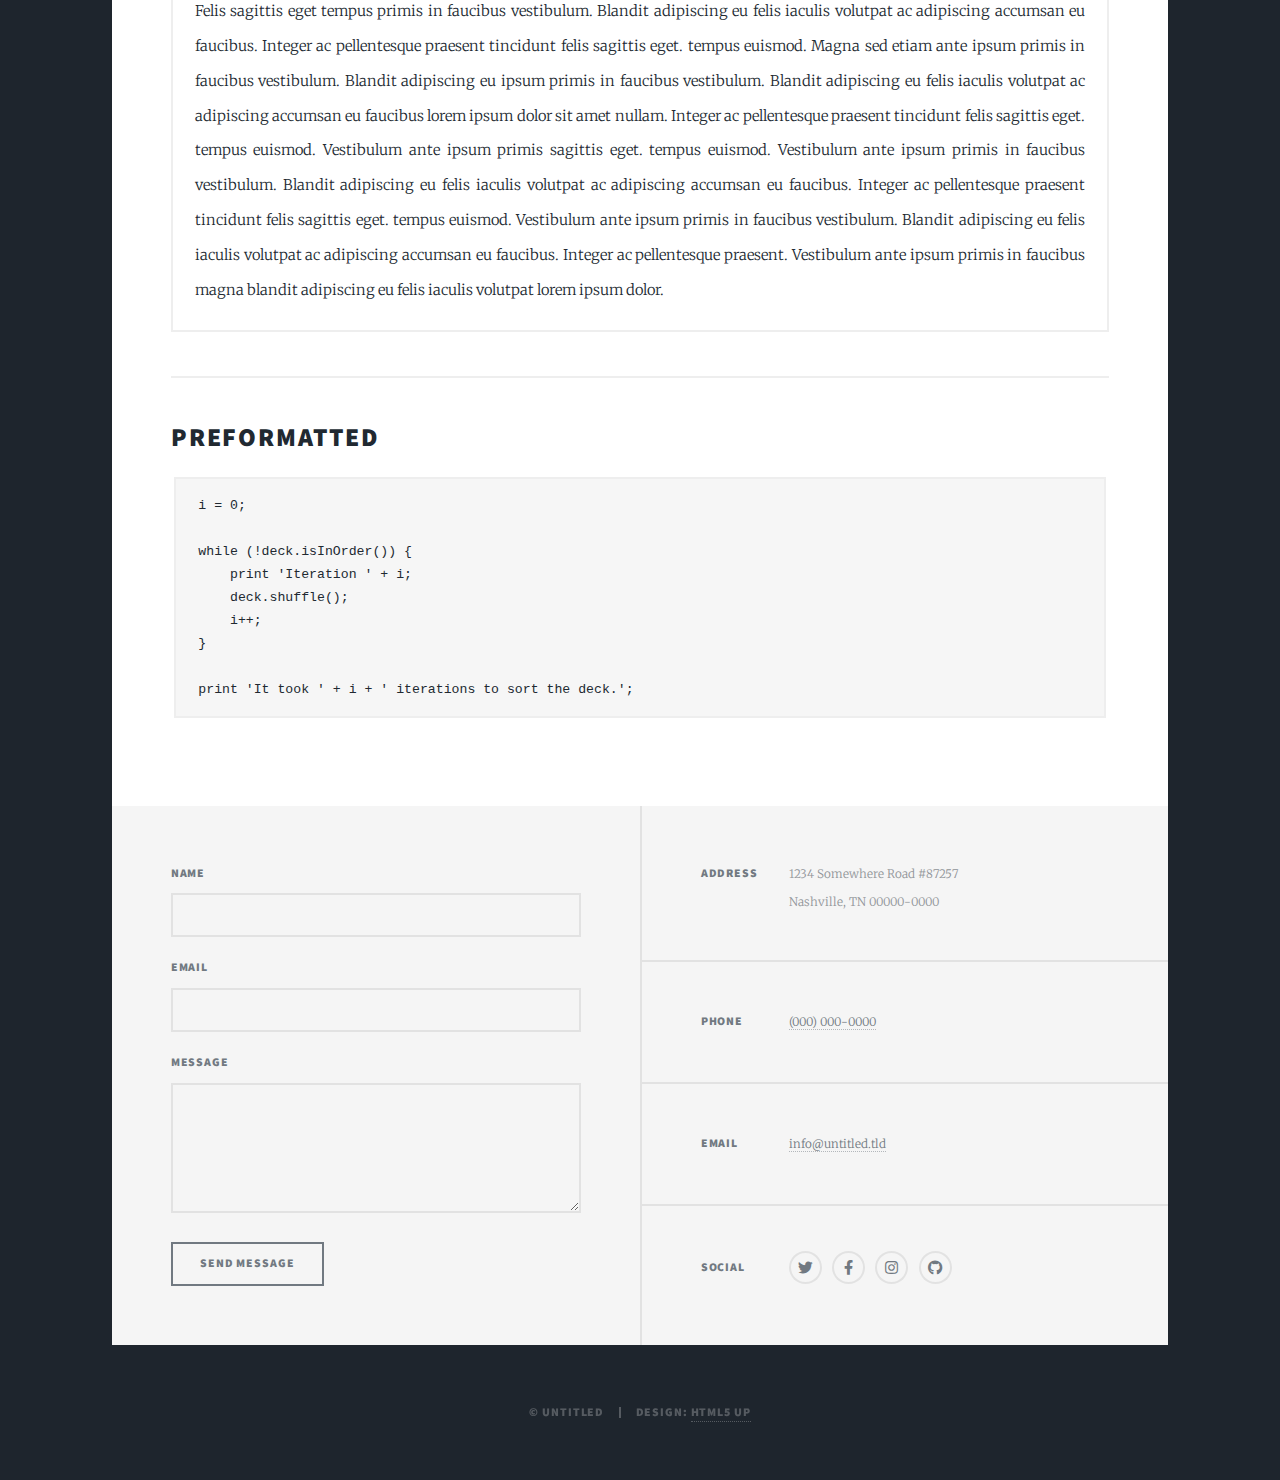
<file: elements.html>
<!DOCTYPE HTML>
<!--
	Massively by HTML5 UP
	html5up.net | @ajlkn
	Free for personal and commercial use under the CCA 3.0 license (html5up.net/license)
-->
<html>
	<head>
		<title>Elements Reference - Massively by HTML5 UP</title>
		<meta charset="utf-8" />
		<meta name="viewport" content="width=device-width, initial-scale=1, user-scalable=no" />
		<link rel="stylesheet" href="assets/css/main.css" />
		<noscript><link rel="stylesheet" href="assets/css/noscript.css" /></noscript>
	</head>
	<body class="is-preload">

		<!-- Wrapper -->
			<div id="wrapper">

				<!-- Header -->
					<header id="header">
						<a href="index.html" class="logo">Massively</a>
					</header>

				<!-- Nav -->
					<nav id="nav">
						<ul class="links">
							<li><a href="index.html">This is Massively</a></li>
							<li><a href="generic.html">Generic Page</a></li>
							<li class="active"><a href="elements.html">Elements Reference</a></li>
						</ul>
						<ul class="icons">
							<li><a href="#" class="icon brands fa-twitter"><span class="label">Twitter</span></a></li>
							<li><a href="#" class="icon brands fa-facebook-f"><span class="label">Facebook</span></a></li>
							<li><a href="#" class="icon brands fa-instagram"><span class="label">Instagram</span></a></li>
							<li><a href="#" class="icon brands fa-github"><span class="label">GitHub</span></a></li>
						</ul>
					</nav>

				<!-- Main -->
					<div id="main">

						<!-- Post -->
							<section class="post">
								<header class="major">
									<h1>Elements<br />
									Reference</h1>
								</header>

								<!-- Text stuff -->
									<h2>Text</h2>
									<p>This is <b>bold</b> and this is <strong>strong</strong>. This is <i>italic</i> and this is <em>emphasized</em>.
									This is <sup>superscript</sup> text and this is <sub>subscript</sub> text.
									This is <u>underlined</u> and this is code: <code>for (;;) { ... }</code>.
									Finally, this is a <a href="#">link</a>.</p>
									<hr />
									<h2>Heading Level 2</h2>
									<h3>Heading Level 3</h3>
									<h4>Heading Level 4</h4>
									<h5>Heading Level 5</h5>
									<h6>Heading Level 6</h6>
									<hr />
									<header>
										<h2>Heading with a Subtitle</h2>
										<p>Lorem ipsum dolor sit amet nullam id egestas urna aliquam</p>
									</header>
									<p>Nunc lacinia ante nunc ac lobortis. Interdum adipiscing gravida odio porttitor sem non mi integer non faucibus ornare mi ut ante amet placerat aliquet. Volutpat eu sed ante lacinia sapien lorem accumsan varius montes viverra nibh in adipiscing blandit tempus accumsan.</p>
									<header>
										<h3>Heading with a Subtitle</h3>
										<p>Lorem ipsum dolor sit amet nullam id egestas urna aliquam</p>
									</header>
									<p>Nunc lacinia ante nunc ac lobortis. Interdum adipiscing gravida odio porttitor sem non mi integer non faucibus ornare mi ut ante amet placerat aliquet. Volutpat eu sed ante lacinia sapien lorem accumsan varius montes viverra nibh in adipiscing blandit tempus accumsan.</p>
									<header>
										<h4>Heading with a Subtitle</h4>
										<p>Lorem ipsum dolor sit amet nullam id egestas urna aliquam</p>
									</header>
									<p>Nunc lacinia ante nunc ac lobortis. Interdum adipiscing gravida odio porttitor sem non mi integer non faucibus ornare mi ut ante amet placerat aliquet. Volutpat eu sed ante lacinia sapien lorem accumsan varius montes viverra nibh in adipiscing blandit tempus accumsan.</p>

									<hr />

								<!-- Lists -->
									<h2>Lists</h2>
									<div class="row">
										<div class="col-6 col-12-small">

											<h3>Unordered</h3>
											<ul>
												<li>Dolor pulvinar etiam.</li>
												<li>Sagittis lorem eleifend.</li>
												<li>Felis feugiat dolore viverra.</li>
												<li>Dolor pulvinar etiam.</li>
											</ul>

											<h3>Alternate</h3>
											<ul class="alt">
												<li>Dolor pulvinar etiam etiam.</li>
												<li>Sagittis adipiscing eleifend.</li>
												<li>Felis enim dolore viverra.</li>
												<li>Dolor pulvinar etiam etiam.</li>
											</ul>

										</div>
										<div class="col-6 col-12-small">

											<h3>Ordered</h3>
											<ol>
												<li>Dolor pulvinar etiam.</li>
												<li>Etiam vel felis at viverra.</li>
												<li>Felis enim feugiat magna.</li>
												<li>Etiam vel felis nullam.</li>
												<li>Felis enim et tempus.</li>
											</ol>

											<h3>Icons</h3>
											<ul class="icons">
												<li><a href="#" class="icon brands fa-twitter"><span class="label">Twitter</span></a></li>
												<li><a href="#" class="icon brands fa-facebook-f"><span class="label">Facebook</span></a></li>
												<li><a href="#" class="icon brands fa-instagram"><span class="label">Instagram</span></a></li>
												<li><a href="#" class="icon brands fa-github"><span class="label">Github</span></a></li>
												<li><a href="#" class="icon brands fa-dribbble"><span class="label">Dribbble</span></a></li>
											</ul>
											<ul class="icons alt">
												<li><a href="#" class="icon brands alt fa-twitter"><span class="label">Twitter</span></a></li>
												<li><a href="#" class="icon brands alt fa-facebook-f"><span class="label">Facebook</span></a></li>
												<li><a href="#" class="icon brands alt fa-instagram"><span class="label">Instagram</span></a></li>
												<li><a href="#" class="icon brands alt fa-github"><span class="label">Github</span></a></li>
												<li><a href="#" class="icon brands alt fa-dribbble"><span class="label">Dribbble</span></a></li>
											</ul>

										</div>
									</div>
									<h3>Definition</h3>
									<dl>
										<dt>Item 1</dt>
										<dd>
											<p>Lorem ipsum dolor vestibulum ante ipsum primis in faucibus vestibulum. Blandit adipiscing eu felis iaculis volutpat ac adipiscing accumsan eu faucibus. Integer ac pellentesque praesent.</p>
										</dd>
										<dt>Item 2</dt>
										<dd>
											<p>Lorem ipsum dolor vestibulum ante ipsum primis in faucibus vestibulum. Blandit adipiscing eu felis iaculis volutpat ac adipiscing accumsan eu faucibus. Integer ac pellentesque praesent.</p>
										</dd>
										<dt>Item 3</dt>
										<dd>
											<p>Lorem ipsum dolor vestibulum ante ipsum primis in faucibus vestibulum. Blandit adipiscing eu felis iaculis volutpat ac adipiscing accumsan eu faucibus. Integer ac pellentesque praesent.</p>
										</dd>
									</dl>

									<h3>Actions</h3>
									<ul class="actions">
										<li><a href="#" class="button primary">Primary</a></li>
										<li><a href="#" class="button">Default</a></li>
									</ul>
									<ul class="actions small">
										<li><a href="#" class="button primary small">Small</a></li>
										<li><a href="#" class="button small">Small</a></li>
									</ul>
									<div class="row">
										<div class="col-6 col-12-small">
											<ul class="actions stacked">
												<li><a href="#" class="button primary">Default</a></li>
												<li><a href="#" class="button">Default</a></li>
											</ul>
										</div>
										<div class="col-6 col-12-small">
											<ul class="actions stacked">
												<li><a href="#" class="button primary small">Small</a></li>
												<li><a href="#" class="button small">Small</a></li>
											</ul>
										</div>
									</div>
									<div class="row">
										<div class="col-6 col-12-small">
											<ul class="actions stacked">
												<li><a href="#" class="button primary fit">Default</a></li>
												<li><a href="#" class="button fit">Default</a></li>
											</ul>
										</div>
										<div class="col-6 col-12-small">
											<ul class="actions stacked">
												<li><a href="#" class="button primary small fit">Small</a></li>
												<li><a href="#" class="button small fit">Small</a></li>
											</ul>
										</div>
									</div>

									<hr />

								<!-- Blockquote -->
									<h2>Blockquote</h2>
									<blockquote>Fringilla nisl. Donec accumsan interdum nisi, quis tincidunt felis sagittis eget tempus euismod. Vestibulum ante ipsum primis in faucibus vestibulum. Blandit adipiscing eu felis iaculis volutpat ac adipiscing accumsan faucibus. Vestibulum ante ipsum primis in faucibus vestibulum. Blandit adipiscing eu felis.</blockquote>

									<hr />

								<!-- Table -->
									<h2>Table</h2>

									<h3>Default</h3>
									<div class="table-wrapper">
										<table>
											<thead>
												<tr>
													<th>Name</th>
													<th>Description</th>
													<th>Price</th>
												</tr>
											</thead>
											<tbody>
												<tr>
													<td>Item 1</td>
													<td>Ante turpis integer aliquet porttitor.</td>
													<td>29.99</td>
												</tr>
												<tr>
													<td>Item 2</td>
													<td>Vis ac commodo adipiscing arcu aliquet.</td>
													<td>19.99</td>
												</tr>
												<tr>
													<td>Item 3</td>
													<td> Morbi faucibus arcu accumsan lorem.</td>
													<td>29.99</td>
												</tr>
												<tr>
													<td>Item 4</td>
													<td>Vitae integer tempus condimentum.</td>
													<td>19.99</td>
												</tr>
												<tr>
													<td>Item 5</td>
													<td>Ante turpis integer aliquet porttitor.</td>
													<td>29.99</td>
												</tr>
											</tbody>
											<tfoot>
												<tr>
													<td colspan="2"></td>
													<td>100.00</td>
												</tr>
											</tfoot>
										</table>
									</div>

									<h3>Alternate</h3>
									<div class="table-wrapper">
										<table class="alt">
											<thead>
												<tr>
													<th>Name</th>
													<th>Description</th>
													<th>Price</th>
												</tr>
											</thead>
											<tbody>
												<tr>
													<td>Item 1</td>
													<td>Ante turpis integer aliquet porttitor.</td>
													<td>29.99</td>
												</tr>
												<tr>
													<td>Item 2</td>
													<td>Vis ac commodo adipiscing arcu aliquet.</td>
													<td>19.99</td>
												</tr>
												<tr>
													<td>Item 3</td>
													<td> Morbi faucibus arcu accumsan lorem.</td>
													<td>29.99</td>
												</tr>
												<tr>
													<td>Item 4</td>
													<td>Vitae integer tempus condimentum.</td>
													<td>19.99</td>
												</tr>
												<tr>
													<td>Item 5</td>
													<td>Ante turpis integer aliquet porttitor.</td>
													<td>29.99</td>
												</tr>
											</tbody>
											<tfoot>
												<tr>
													<td colspan="2"></td>
													<td>100.00</td>
												</tr>
											</tfoot>
										</table>
									</div>

									<hr />

								<!-- Buttons -->
									<h2>Buttons</h2>
									<ul class="actions">
										<li><a href="#" class="button primary">Primary</a></li>
										<li><a href="#" class="button">Default</a></li>
									</ul>
									<ul class="actions">
										<li><a href="#" class="button primary large">Large</a></li>
										<li><a href="#" class="button">Default</a></li>
										<li><a href="#" class="button small">Small</a></li>
									</ul>
									<ul class="actions fit">
										<li><a href="#" class="button primary fit">Fit</a></li>
										<li><a href="#" class="button fit">Fit</a></li>
									</ul>
									<ul class="actions fit small">
										<li><a href="#" class="button primary fit small">Fit + Small</a></li>
										<li><a href="#" class="button fit small">Fit + Small</a></li>
									</ul>
									<ul class="actions">
										<li><a href="#" class="button primary icon solid fa-search">Icon</a></li>
										<li><a href="#" class="button icon solid fa-download">Icon</a></li>
									</ul>
									<ul class="actions">
										<li><span class="button primary disabled">Primary</span></li>
										<li><span class="button disabled">Default</span></li>
									</ul>

									<hr />

								<!-- Form -->
									<h2>Form</h2>

									<form method="post" action="#">
										<div class="row gtr-uniform">
											<div class="col-6 col-12-xsmall">
												<input type="text" name="demo-name" id="demo-name" value="" placeholder="Name" />
											</div>
											<div class="col-6 col-12-xsmall">
												<input type="email" name="demo-email" id="demo-email" value="" placeholder="Email" />
											</div>
											<!-- Break -->
											<div class="col-12">
												<select name="demo-category" id="demo-category">
													<option value="">- Category -</option>
													<option value="1">Manufacturing</option>
													<option value="1">Shipping</option>
													<option value="1">Administration</option>
													<option value="1">Human Resources</option>
												</select>
											</div>
											<!-- Break -->
											<div class="col-4 col-12-small">
												<input type="radio" id="demo-priority-low" name="demo-priority" checked>
												<label for="demo-priority-low">Low</label>
											</div>
											<div class="col-4 col-12-small">
												<input type="radio" id="demo-priority-normal" name="demo-priority">
												<label for="demo-priority-normal">Normal</label>
											</div>
											<div class="col-4 col-12-small">
												<input type="radio" id="demo-priority-high" name="demo-priority">
												<label for="demo-priority-high">High</label>
											</div>
											<!-- Break -->
											<div class="col-6 col-12-small">
												<input type="checkbox" id="demo-copy" name="demo-copy">
												<label for="demo-copy">Email me a copy</label>
											</div>
											<div class="col-6 col-12-small">
												<input type="checkbox" id="demo-human" name="demo-human" checked>
												<label for="demo-human">I am a human</label>
											</div>
											<!-- Break -->
											<div class="col-12">
												<textarea name="demo-message" id="demo-message" placeholder="Enter your message" rows="6"></textarea>
											</div>
											<!-- Break -->
											<div class="col-12">
												<ul class="actions">
													<li><input type="submit" value="Send Message" class="primary" /></li>
													<li><input type="reset" value="Reset" /></li>
												</ul>
											</div>
										</div>
									</form>

									<hr />

								<!-- Image -->
									<h2>Image</h2>

									<h3>Fit</h3>
									<span class="image fit"><img src="images/pic01.jpg" alt="" /></span>
									<div class="box alt">
										<div class="row gtr-50 gtr-uniform">
											<div class="col-4"><span class="image fit"><img src="images/pic02.jpg" alt="" /></span></div>
											<div class="col-4"><span class="image fit"><img src="images/pic03.jpg" alt="" /></span></div>
											<div class="col-4"><span class="image fit"><img src="images/pic04.jpg" alt="" /></span></div>
											<!-- Break -->
											<div class="col-4"><span class="image fit"><img src="images/pic04.jpg" alt="" /></span></div>
											<div class="col-4"><span class="image fit"><img src="images/pic02.jpg" alt="" /></span></div>
											<div class="col-4"><span class="image fit"><img src="images/pic03.jpg" alt="" /></span></div>
											<!-- Break -->
											<div class="col-4"><span class="image fit"><img src="images/pic03.jpg" alt="" /></span></div>
											<div class="col-4"><span class="image fit"><img src="images/pic04.jpg" alt="" /></span></div>
											<div class="col-4"><span class="image fit"><img src="images/pic02.jpg" alt="" /></span></div>
										</div>
									</div>

									<h3>Left &amp; Right</h3>
									<p><span class="image left"><img src="images/pic08.jpg" alt="" /></span>Lorem ipsum dolor sit accumsan interdum nisi, quis tincidunt felis sagittis eget. tempus euismod. Vestibulum ante ipsum primis in faucibus vestibulum. Blandit adipiscing eu felis iaculis volutpat ac adipiscing accumsan eu faucibus. Integer ac pellentesque praesent tincidunt felis sagittis eget. tempus euismod. Vestibulum ante ipsum primis sagittis eget. tempus euismod. Vestibulum ante ipsum primis in faucibus vestibulum. Blandit adipiscing eu felis iaculis volutpat ac adipiscing accumsan eu faucibus. Integer ac pellentesque praesent tincidunt felis sagittis eget. tempus euismod. Vestibulum ante ipsum primis in faucibus vestibulum. Blandit adipiscing eu felis iaculis volutpat ac adipiscing accumsan eu faucibus. Integer ac pellentesque praesent. Vestibulum ante ipsum primis in faucibus magna blandit adipiscing eu felis iaculis.</p>
									<p><span class="image right"><img src="images/pic09.jpg" alt="" /></span>Lorem ipsum dolor sit accumsan interdum nisi, quis tincidunt felis sagittis eget. tempus euismod. Vestibulum ante ipsum primis in faucibus vestibulum. Blandit adipiscing eu felis iaculis volutpat ac adipiscing accumsan eu faucibus. Integer ac pellentesque praesent tincidunt felis sagittis eget. tempus euismod. Vestibulum ante ipsum primis sagittis eget. tempus euismod. Vestibulum ante ipsum primis in faucibus vestibulum. Blandit adipiscing eu felis iaculis volutpat ac adipiscing accumsan eu faucibus. Integer ac pellentesque praesent tincidunt felis sagittis eget. tempus euismod. Vestibulum ante ipsum primis in faucibus vestibulum. Blandit adipiscing eu felis iaculis volutpat ac adipiscing accumsan eu faucibus. Integer ac pellentesque praesent. Vestibulum ante ipsum primis in faucibus magna blandit adipiscing eu felis iaculis.</p>

									<hr />

								<!-- Box -->
									<h2>Box</h2>
									<div class="box">
										<p>Felis sagittis eget tempus primis in faucibus vestibulum. Blandit adipiscing eu felis iaculis volutpat ac adipiscing accumsan eu faucibus. Integer ac pellentesque praesent tincidunt felis sagittis eget. tempus euismod. Magna sed etiam ante ipsum primis in faucibus vestibulum. Blandit adipiscing eu ipsum primis in faucibus vestibulum. Blandit adipiscing eu felis iaculis volutpat ac adipiscing accumsan eu faucibus lorem ipsum dolor sit amet nullam. Integer ac pellentesque praesent tincidunt felis sagittis eget. tempus euismod. Vestibulum ante ipsum primis sagittis eget. tempus euismod. Vestibulum ante ipsum primis in faucibus vestibulum. Blandit adipiscing eu felis iaculis volutpat ac adipiscing accumsan eu faucibus. Integer ac pellentesque praesent tincidunt felis sagittis eget. tempus euismod. Vestibulum ante ipsum primis in faucibus vestibulum. Blandit adipiscing eu felis iaculis volutpat ac adipiscing accumsan eu faucibus. Integer ac pellentesque praesent. Vestibulum ante ipsum primis in faucibus magna blandit adipiscing eu felis iaculis volutpat lorem ipsum dolor.</p>
									</div>

									<hr />

								<!-- Preformatted Code -->
									<h2>Preformatted</h2>
									<pre><code>i = 0;

while (!deck.isInOrder()) {
    print 'Iteration ' + i;
    deck.shuffle();
    i++;
}

print 'It took ' + i + ' iterations to sort the deck.';
</code></pre>

							</section>

					</div>

				<!-- Footer -->
					<footer id="footer">
						<section>
							<form method="post" action="#">
								<div class="fields">
									<div class="field">
										<label for="name">Name</label>
										<input type="text" name="name" id="name" />
									</div>
									<div class="field">
										<label for="email">Email</label>
										<input type="text" name="email" id="email" />
									</div>
									<div class="field">
										<label for="message">Message</label>
										<textarea name="message" id="message" rows="3"></textarea>
									</div>
								</div>
								<ul class="actions">
									<li><input type="submit" value="Send Message" /></li>
								</ul>
							</form>
						</section>
						<section class="split contact">
							<section class="alt">
								<h3>Address</h3>
								<p>1234 Somewhere Road #87257<br />
								Nashville, TN 00000-0000</p>
							</section>
							<section>
								<h3>Phone</h3>
								<p><a href="#">(000) 000-0000</a></p>
							</section>
							<section>
								<h3>Email</h3>
								<p><a href="#">info@untitled.tld</a></p>
							</section>
							<section>
								<h3>Social</h3>
								<ul class="icons alt">
									<li><a href="#" class="icon brands alt fa-twitter"><span class="label">Twitter</span></a></li>
									<li><a href="#" class="icon brands alt fa-facebook-f"><span class="label">Facebook</span></a></li>
									<li><a href="#" class="icon brands alt fa-instagram"><span class="label">Instagram</span></a></li>
									<li><a href="#" class="icon brands alt fa-github"><span class="label">GitHub</span></a></li>
								</ul>
							</section>
						</section>
					</footer>

				<!-- Copyright -->
					<div id="copyright">
						<ul><li>&copy; Untitled</li><li>Design: <a href="https://html5up.net">HTML5 UP</a></li></ul>
					</div>

			</div>

		<!-- Scripts -->
			<script src="assets/js/jquery.min.js"></script>
			<script src="assets/js/jquery.scrollex.min.js"></script>
			<script src="assets/js/jquery.scrolly.min.js"></script>
			<script src="assets/js/browser.min.js"></script>
			<script src="assets/js/breakpoints.min.js"></script>
			<script src="assets/js/util.js"></script>
			<script src="assets/js/main.js"></script>

	</body>
</html>
</file>
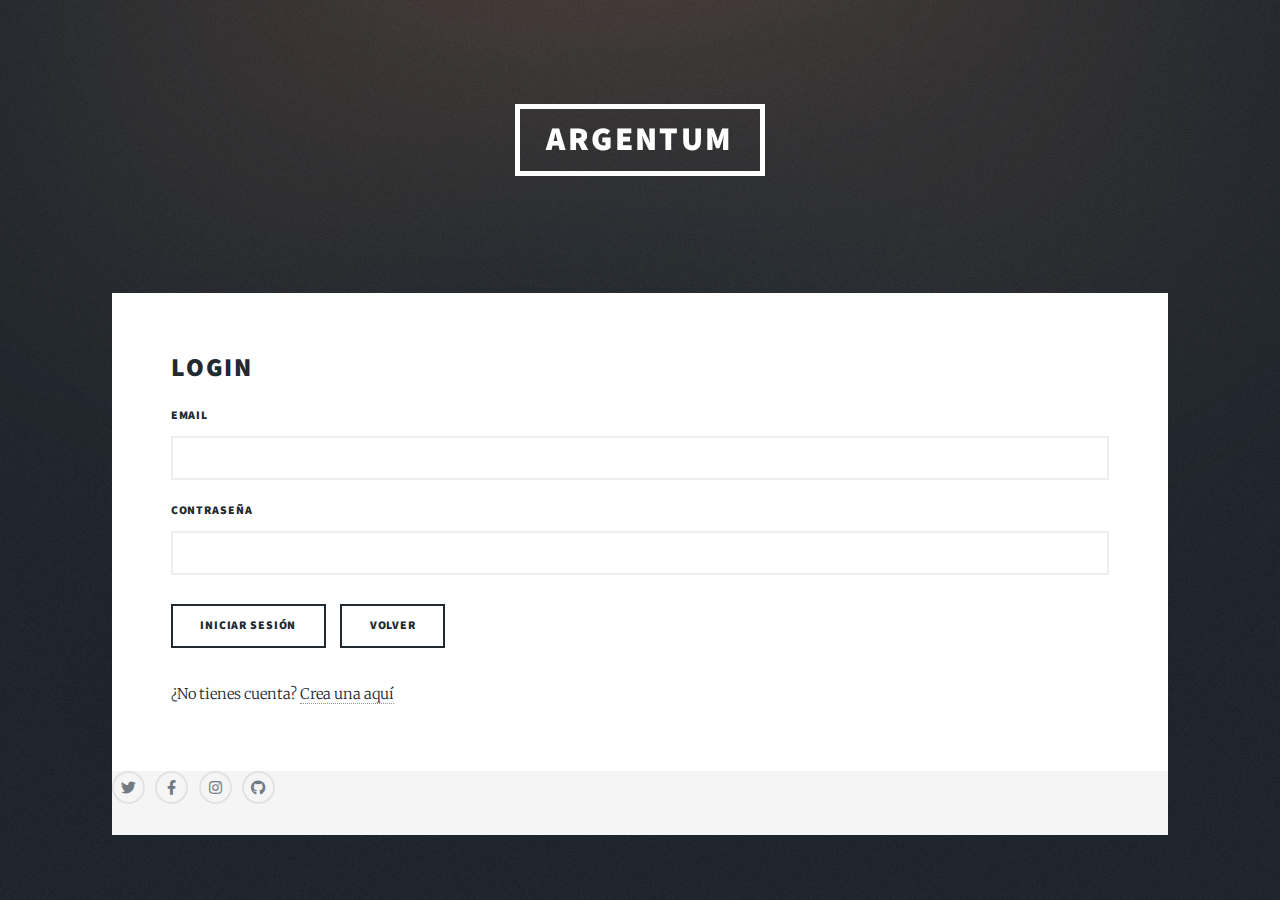
<file: login.html>
<!DOCTYPE html>
<html>
  <head>
    <title>Login - Argentum Online</title>
    <meta charset="utf-8" />
    <meta
      name="viewport"
      content="width=device-width, initial-scale=1, user-scalable=no"
    />
    <link rel="stylesheet" href="assets/css/main.css" />
    <noscript
      ><link rel="stylesheet" href="assets/css/noscript.css"
    /></noscript>
  </head>
  <body class="is-preload">
    <!-- Wrapper -->
    <div id="wrapper">
      <!-- Header -->
      <header id="header">
        <a href="index.html" class="logo">Argentum</a>
      </header>

      <!-- Main -->
      <div id="main">
        <section>
          <h2>Login</h2>
          <form id="login-form">
            <div class="fields">
              <div class="field">
                <label for="email">Email</label>
                <input type="email" name="email" id="email" required />
              </div>
              <div class="field">
                <label for="password">Contraseña</label>
                <input type="password" name="password" id="password" required />
              </div>
            </div>
            <ul class="actions">
              <li><input type="submit" value="Iniciar Sesión" /></li>
              <li><input type="button" id="backhome" value="Volver" /></li>
            </ul>
          </form>
          <div id="login-error" style="color: red; display: none"></div>
          <p>¿No tienes cuenta? <a href="newacc.html">Crea una aquí</a></p>
          <!-- Agregado -->
        </section>
      </div>

      <!-- Footer -->
      <footer id="footer">
        <ul class="icons alt">
          <li>
            <a href="#" class="icon brands alt fa-twitter"
              ><span class="label">Twitter</span></a
            >
          </li>
          <li>
            <a href="#" class="icon brands alt fa-facebook-f"
              ><span class="label">Facebook</span></a
            >
          </li>
          <li>
            <a href="#" class="icon brands alt fa-instagram"
              ><span class="label">Instagram</span></a
            >
          </li>
          <li>
            <a href="#" class="icon brands alt fa-github"
              ><span class="label">GitHub</span></a
            >
          </li>
        </ul>
      </footer>
    </div>

    <!-- Scripts -->
    <script src="assets/js/jquery.min.js"></script>
    <script src="assets/js/jquery.scrollex.min.js"></script>
    <script src="assets/js/jquery.scrolly.min.js"></script>
    <script src="assets/js/browser.min.js"></script>
    <script src="assets/js/breakpoints.min.js"></script>
    <script src="assets/js/util.js"></script>
    <script src="assets/js/main.js"></script>

    <script>
      document.getElementById("backhome").addEventListener("click", () => {
        window.location.href = "index.html";
      });
      document
        .getElementById("login-form")
        .addEventListener("submit", async (event) => {
          event.preventDefault();

          const email = document.getElementById("email").value;
          const password = document.getElementById("password").value;
          const loginError = document.getElementById("login-error");

          try {
            const response = await fetch("http://45.235.98.182:3000/login", {
              method: "POST",
              headers: {
                "Content-Type": "application/json",
              },
              body: JSON.stringify({ email, password }),
            });

            if (response.ok) {
              const data = await response.json();
              localStorage.setItem("user", JSON.stringify(data)); // Guarda el usuario en localStorage
              window.location.href = "index.html"; // Redirige al usuario a la página principal
            } else {
              loginError.style.display = "block";
              loginError.textContent = "Email o contraseña incorrectos.";
            }
          } catch (error) {
            console.error("Error durante el login:", error);
            loginError.style.display = "block";
            loginError.textContent = "Error al intentar iniciar sesión.";
          }
        });
    </script>
  </body>
</html>
</file>
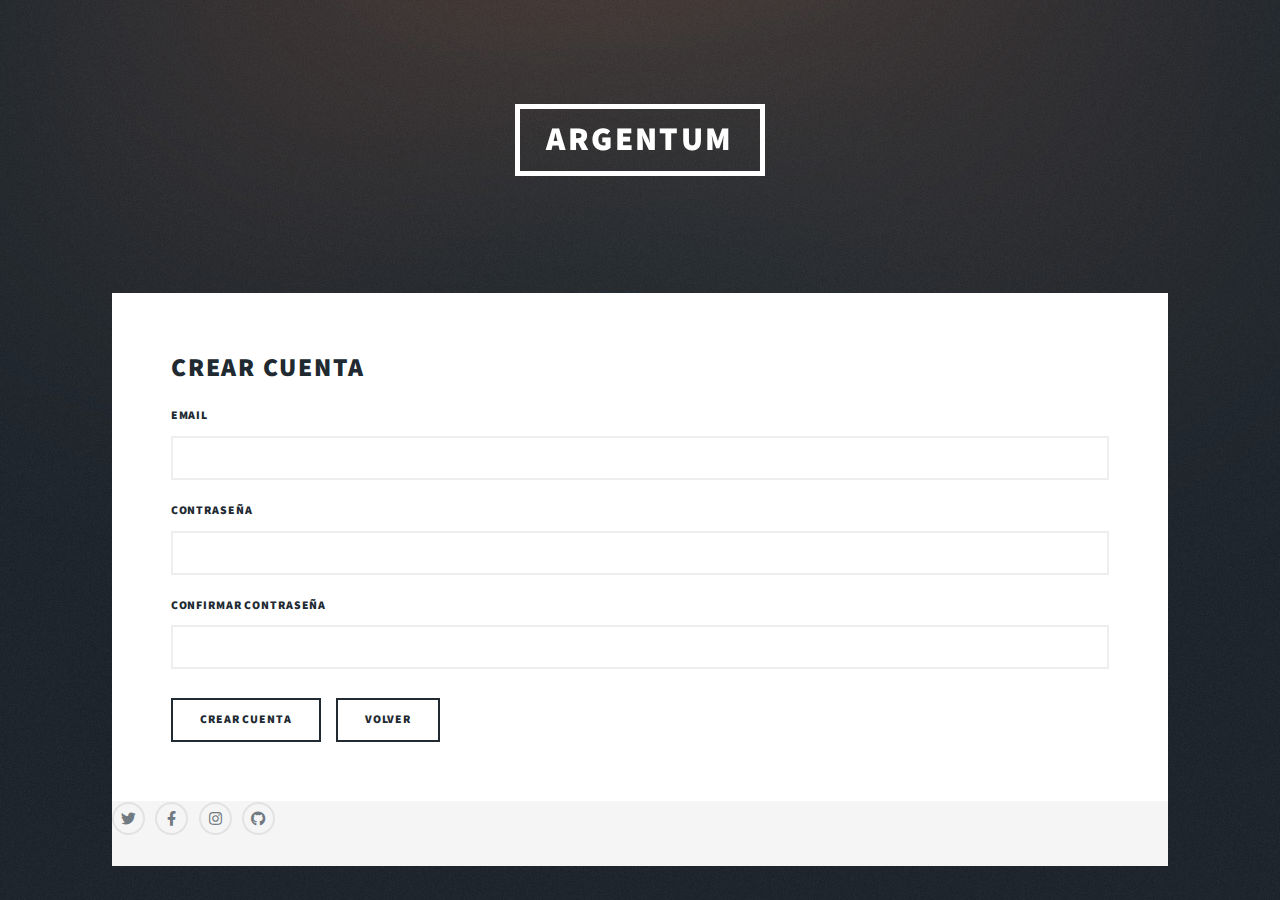
<file: newacc.html>
<!DOCTYPE HTML>
<html>
<head>
    <title>Crear Cuenta - Argentum Online</title>
    <meta charset="utf-8" />
    <meta name="viewport" content="width=device-width, initial-scale=1, user-scalable=no" />
    <link rel="stylesheet" href="assets/css/main.css" />
    <noscript><link rel="stylesheet" href="assets/css/noscript.css" /></noscript>
</head>
<body class="is-preload">

    <!-- Wrapper -->
    <div id="wrapper">

        <!-- Header -->
        <header id="header">
            <a href="index.html" class="logo">Argentum</a>
        </header>

        <!-- Main -->
        <div id="main">
            <section>
                <h2>Crear Cuenta</h2>
                <form id="create-account-form">
                    <div class="fields">
                        <div class="field">
                            <label for="email">Email</label>
                            <input type="email" name="email" id="email" required />
                        </div>
                        <div class="field">
                            <label for="password">Contraseña</label>
                            <input type="password" name="password" id="password" required />
                        </div>
                        <div class="field">
                            <label for="confirm-password">Confirmar Contraseña</label>
                            <input type="password" name="confirm-password" id="confirm-password" required />
                        </div>
                    </div>
                    <ul class="actions">
                        <li><input type="submit" value="Crear Cuenta" /></li>
                        <li><input type="button" id="backhome" value="Volver"></li>
                    </ul>
                </form>
                <div id="create-error" style="color: red; display: none;"></div>
            </section>
        </div>

        <!-- Footer -->
        <footer id="footer">
            <ul class="icons alt">
                <li><a href="#" class="icon brands alt fa-twitter"><span class="label">Twitter</span></a></li>
                <li><a href="#" class="icon brands alt fa-facebook-f"><span class="label">Facebook</span></a></li>
                <li><a href="#" class="icon brands alt fa-instagram"><span class="label">Instagram</span></a></li>
                <li><a href="#" class="icon brands alt fa-github"><span class="label">GitHub</span></a></li>
            </ul>
        </footer>

    </div>

    <!-- Scripts -->
    <script src="assets/js/jquery.min.js"></script>
    <script src="assets/js/jquery.scrollex.min.js"></script>
    <script src="assets/js/jquery.scrolly.min.js"></script>
    <script src="assets/js/browser.min.js"></script>
    <script src="assets/js/breakpoints.min.js"></script>
    <script src="assets/js/util.js"></script>
    <script src="assets/js/main.js"></script>

    <script>
        document.getElementById("backhome").addEventListener("click", () => {
            window.location.href = "index.html";
        });

        document.getElementById('create-account-form').addEventListener('submit', async (event) => {
            event.preventDefault();

            const email = document.getElementById('email').value;
            const password = document.getElementById('password').value;
            const confirmPassword = document.getElementById('confirm-password').value;
            const createError = document.getElementById('create-error');

            // Validar que las contraseñas coincidan
            if (password !== confirmPassword) {
                createError.style.display = 'block';
                createError.textContent = 'Las contraseñas no coinciden.';
                return;
            }

            try {
                const response = await fetch('http://45.235.98.182:3000/create_account', {
                    method: 'POST',
                    headers: {
                        'Content-Type': 'application/json'
                    },
                    body: JSON.stringify({ email, password })
                });

                if (response.ok) {
                    alert('Cuenta creada exitosamente. Ahora puedes iniciar sesión.');
                    window.location.href = 'login.html'; // Redirige al login después de crear la cuenta
                } else {
                    const errorData = await response.json();
                    createError.style.display = 'block';
                    createError.textContent = errorData.error || 'Error al crear la cuenta.';
                }
            } catch (error) {
                console.error('Error durante la creación de la cuenta:', error);
                createError.style.display = 'block';
                createError.textContent = 'Error al intentar crear la cuenta.';
            }
        });
    </script>

</body>
</html>
</file>
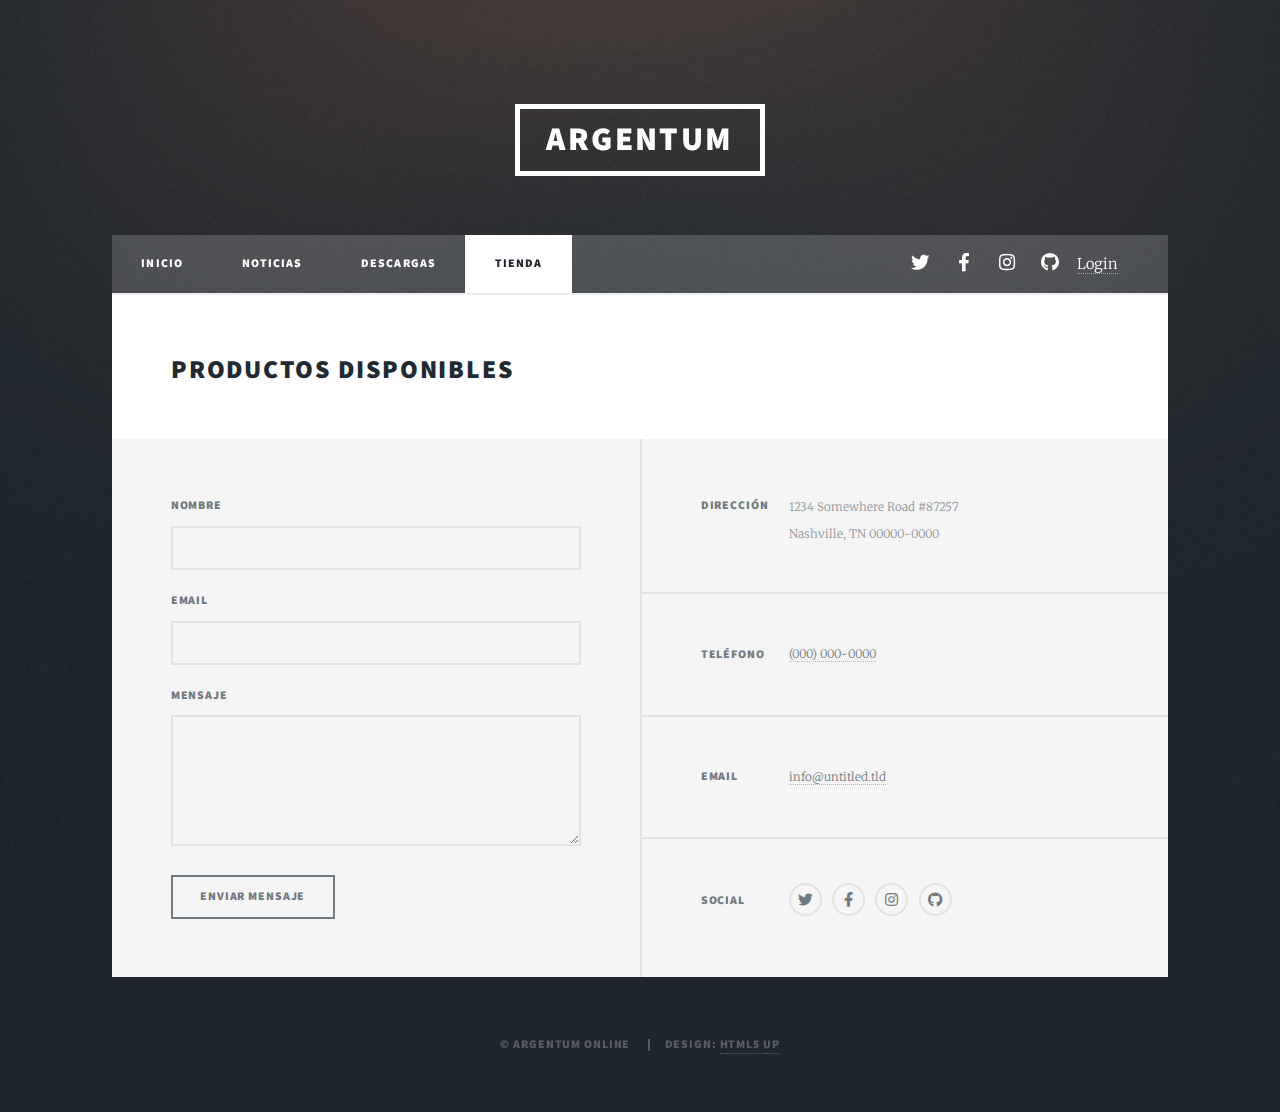
<file: tienda.html>
<!DOCTYPE html>
<html>
  <head>
    <title>Tienda de Argentum Online</title>
    <meta charset="utf-8" />
    <meta
      name="viewport"
      content="width=device-width, initial-scale=1, user-scalable=no"
    />
    <link rel="stylesheet" href="assets/css/main.css" />
    <noscript
      ><link rel="stylesheet" href="assets/css/noscript.css"
    /></noscript>
    <script src="https://sdk.mercadopago.com/js/v2"></script>
  </head>
  <body class="is-preload">
    <!-- Wrapper -->
    <div id="wrapper">
      <!-- Header -->
      <header id="header">
        <a href="index.html" class="logo">Argentum</a>
      </header>

      <!-- Nav -->
      <nav id="nav">
        <ul class="links">
          <li><a href="index.html">Inicio</a></li>
          <li><a href="noticias.html">Noticias</a></li>
          <li><a href="descarga.html">Descargas</a></li>
          <li class="active"><a href="tienda.html">Tienda</a></li>
        </ul>
        <ul class="icons">
          <li>
            <a href="#" class="icon brands fa-twitter"
              ><span class="label">Twitter</span></a
            >
          </li>
          <li>
            <a href="#" class="icon brands fa-facebook-f"
              ><span class="label">Facebook</span></a
            >
          </li>
          <li>
            <a href="#" class="icon brands fa-instagram"
              ><span class="label">Instagram</span></a
            >
          </li>
          <li>
            <a href="#" class="icon brands fa-github"
              ><span class="label">GitHub</span></a
            >
          </li>
          <li><a href="login.html" id="login-button">Login</a></li>
          <li>
            <a href="#" id="logout-button" style="display: none">Logout</a>
          </li>
          <!-- Nuevo botón -->
          <li><span id="login-status"></span></li>
        </ul>
      </nav>

      <!-- Main -->
      <div id="main">
        <!-- Selección de personaje -->
        <section class="character-selection" style="display: none">
          <h2>Seleccionar Personaje</h2>
          <select id="character-select"></select>
        </section>

        <!-- Productos -->
        <section class="products">
          <h2>Productos Disponibles</h2>
          <div class="product-list" id="product-list">
            <!-- Productos cargados dinámicamente -->
          </div>
        </section>
      </div>

      <!-- Footer -->
      <footer id="footer">
        <section>
          <form method="post" action="#">
            <div class="fields">
              <div class="field">
                <label for="name">Nombre</label>
                <input type="text" name="name" id="name" />
              </div>
              <div class="field">
                <label for="email">Email</label>
                <input type="text" name="email" id="email" />
              </div>
              <div class="field">
                <label for="message">Mensaje</label>
                <textarea name="message" id="message" rows="3"></textarea>
              </div>
            </div>
            <ul class="actions">
              <li><input type="submit" value="Enviar Mensaje" /></li>
            </ul>
          </form>
        </section>
        <section class="split contact">
          <section class="alt">
            <h3>Dirección</h3>
            <p>
              1234 Somewhere Road #87257<br />
              Nashville, TN 00000-0000
            </p>
          </section>
          <section>
            <h3>Teléfono</h3>
            <p><a href="#">(000) 000-0000</a></p>
          </section>
          <section>
            <h3>Email</h3>
            <p><a href="#">info@untitled.tld</a></p>
          </section>
          <section>
            <h3>Social</h3>
            <ul class="icons alt">
              <li>
                <a href="#" class="icon brands alt fa-twitter"
                  ><span class="label">Twitter</span></a
                >
              </li>
              <li>
                <a href="#" class="icon brands alt fa-facebook-f"
                  ><span class="label">Facebook</span></a
                >
              </li>
              <li>
                <a href="#" class="icon brands alt fa-instagram"
                  ><span class="label">Instagram</span></a
                >
              </li>
              <li>
                <a href="#" class="icon brands alt fa-github"
                  ><span class="label">GitHub</span></a
                >
              </li>
            </ul>
          </section>
        </section>
      </footer>

      <!-- Copyright -->
      <div id="copyright">
        <ul>
          <li>&copy; Argentum Online</li>
          <li>Design: <a href="https://html5up.net">HTML5 UP</a></li>
        </ul>
      </div>
    </div>

    <!-- Scripts -->
    <script src="assets/js/jquery.min.js"></script>
    <script src="assets/js/jquery.scrollex.min.js"></script>
    <script src="assets/js/jquery.scrolly.min.js"></script>
    <script src="assets/js/browser.min.js"></script>
    <script src="assets/js/breakpoints.min.js"></script>
    <script src="assets/js/util.js"></script>
    <script src="assets/js/main.js"></script>

    <script>
      // Inicializa Mercado Pago con tu Public Key
      const mp = new MercadoPago(
        "APP_USR-adc78190-67f3-440e-adb1-7a2713902144",
        {
          locale: "es-AR",
        }
      );

      const urlParams = new URLSearchParams(window.location.search);
      const paymentId = urlParams.get("collection_id");

      // Datos estáticos de los productos
      const products = [
        {
          id: "1",
          title: "50.000 diamantes",
          price: 50000,
          image: "images/diamantes.jpg",
        },
        {
          id: "2",
          title: "20.000 diamantes",
          price: 20000,
          image: "images/diamantes.jpg",
        },
        {
          id: "2",
          title: "10.000 diamantes",
          price: 10000,
          image: "images/diamantes.jpg",
        },
        {
          id: "3",
          title: "10.000 diamantes",
          price: 5000,
          image: "images/diamantes.jpg",
        },
        {
          id: "4",
          title: "1.000 diamantes",
          price: 1000,
          image: "images/diamantes.jpg",
        },
      ];

      // Muestra productos en la página
      function displayProducts() {
        const productList = document.getElementById("product-list");
        productList.style.display = "flex";
        productList.style.flexWrap = "wrap";
        productList.style.justifyContent = "center";
        productList.style.gap = "20px";
        productList.style.marginTop = "20px";
        products.forEach((product) => {
          const productElement = document.createElement("div");
          productElement.className = "product";
          productElement.innerHTML = `
                    <img style="width: 100px;" src="${product.image}" alt="${product.title}" />
                    <h3>${product.title}</h3>
                    <p>Precio: $${product.price}</p>
                    <button class="buy-button" data-product-id="${product.id}">Comprar</button>
                `;
          productList.appendChild(productElement);
        });

        attachBuyButtons();
      }

      // Crea un checkout para cada botón de compra
      function attachBuyButtons() {
        const buyButtons = document.querySelectorAll(".buy-button");
        buyButtons.forEach((button) => {
          button.addEventListener("click", async () => {
            const user = JSON.parse(localStorage.getItem("user"));
            const selectedCharacter =
              document.getElementById("character-select").value;

            if (!user) {
              alert("Debes iniciar sesión para realizar una compra.");
              window.location.href = "login.html"; // Redirige a la página de login
              return;
            }

            // Guardar el personaje seleccionado en localStorage
            localStorage.setItem(
              "selectedCharacter",
              JSON.stringify(selectedCharacter)
            );

            const productId = button.getAttribute("data-product-id");
            const product = products.find((p) => p.id === productId);

            try {
              const response = await fetch(
                "http://45.235.98.182:3000/create_preference",
                {
                  method: "POST",
                  headers: {
                    "Content-Type": "application/json",
                  },
                  body: JSON.stringify({
                    title: product.title,
                    quantity: 1,
                    unit_price: product.price,
                  }),
                }
              );

              const preference = await response.json();
              if (preference.id) {
                mp.checkout({
                  preference: {
                    id: preference.id,
                  },
                  autoOpen: true, // Abre automáticamente el checkout
                });
              } else {
                console.error(
                  "Error creando la preferencia:",
                  preference.error
                );
              }
            } catch (error) {
              console.error("Error al intentar comprar:", error);
            }
          });
        });
      }

      // Llama a la función para cargar productos al cargar la página
      document.addEventListener("DOMContentLoaded", () => {
        // Verifica el estado de sesión
        const user = JSON.parse(localStorage.getItem("user"));

        if (user) {
          // Mostrar los productos y personajes
          displayProducts();
          document.getElementById(
            "login-status"
          ).textContent = `Logueado como: ${user.email}`;
          document.getElementById("login-button").style.display = "none";
          document.getElementById("logout-button").style.display =
            "inline-block";

          const characterSelect = document.getElementById("character-select");
          user.personajes.forEach((pj, index) => {
            const option = document.createElement("option");
            option.value = pj;
            option.textContent = pj;
            if (index === 0) option.selected = true; // Seleccionar el primer personaje por defecto
            characterSelect.appendChild(option);
          });

          document.querySelector(".character-selection").style.display =
            "block";
        } else {
          const productList = document.getElementById("product-list");
          productList.innerHTML =
            "<h1>Debes iniciar sesión para ver los productos.</h1>";
          productList.innerHTML +=
            "<a href='login.html' class='button'>Iniciar Sesión</a>";
        }

        document
          .getElementById("logout-button")
          .addEventListener("click", () => {
            localStorage.removeItem("user");
            window.location.reload(); // Recargar la página para aplicar los cambios
          });
      });
    </script>
  </body>
</html>
</file>
<file: assets/css/main.css>
@import url(fontawesome-all.min.css);
@import url("https://fonts.googleapis.com/css?family=Merriweather:300,700,300italic,700italic|Source+Sans+Pro:900");

/*
	Massively by HTML5 UP
	html5up.net | @ajlkn
	Free for personal and commercial use under the CCA 3.0 license (html5up.net/license)
*/

html,
body,
div,
span,
applet,
object,
iframe,
h1,
h2,
h3,
h4,
h5,
h6,
p,
blockquote,
pre,
a,
abbr,
acronym,
address,
big,
cite,
code,
del,
dfn,
em,
img,
ins,
kbd,
q,
s,
samp,
small,
strike,
strong,
sub,
sup,
tt,
var,
b,
u,
i,
center,
dl,
dt,
dd,
ol,
ul,
li,
fieldset,
form,
label,
legend,
table,
caption,
tbody,
tfoot,
thead,
tr,
th,
td,
article,
aside,
canvas,
details,
embed,
figure,
figcaption,
footer,
header,
hgroup,
menu,
nav,
output,
ruby,
section,
summary,
time,
mark,
audio,
video {
  margin: 0;
  padding: 0;
  border: 0;
  font-size: 100%;
  font: inherit;
  vertical-align: baseline;
}

article,
aside,
details,
figcaption,
figure,
footer,
header,
hgroup,
menu,
nav,
section {
  display: block;
}

body {
  line-height: 1;
}

ol,
ul {
  list-style: none;
}

blockquote,
q {
  quotes: none;
}

blockquote:before,
blockquote:after,
q:before,
q:after {
  content: "";
  content: none;
}

table {
  border-collapse: collapse;
  border-spacing: 0;
}

body {
  -webkit-text-size-adjust: none;
}

mark {
  background-color: transparent;
  color: inherit;
}

input::-moz-focus-inner {
  border: 0;
  padding: 0;
}

input,
select,
textarea {
  -moz-appearance: none;
  -webkit-appearance: none;
  -ms-appearance: none;
  appearance: none;
}

/* Basic */

@-ms-viewport {
  width: device-width;
}

body {
  -ms-overflow-style: scrollbar;
}

@media screen and (max-width: 480px) {
  html,
  body {
    min-width: 320px;
  }
}

html {
  box-sizing: border-box;
}

*,
*:before,
*:after {
  box-sizing: inherit;
}

body {
  background-color: #1e252d;
}

body.is-preload *,
body.is-preload *:before,
body.is-preload *:after {
  -moz-animation: none !important;
  -webkit-animation: none !important;
  -ms-animation: none !important;
  animation: none !important;
  -moz-transition: none !important;
  -webkit-transition: none !important;
  -ms-transition: none !important;
  transition: none !important;
}

/* Type */

html {
  font-size: 16pt;
}

@media screen and (max-width: 1680px) {
  html {
    font-size: 12pt;
  }
}

@media screen and (max-width: 1280px) {
  html {
    font-size: 11pt;
  }
}

@media screen and (max-width: 360px) {
  html {
    font-size: 10pt;
  }
}

body {
  color: #212931;
}

body,
input,
select,
textarea {
  font-family: "Merriweather", Georgia, serif;
  font-weight: 300;
  font-size: 1rem;
  line-height: 2.375;
}

a {
  -moz-transition: color 0.2s ease-in-out, background-color 0.2s ease-in-out,
    border-color 0.2s ease-in-out, box-shadow 0.2s ease-in-out;
  -webkit-transition: color 0.2s ease-in-out, background-color 0.2s ease-in-out,
    border-color 0.2s ease-in-out, box-shadow 0.2s ease-in-out;
  -ms-transition: color 0.2s ease-in-out, background-color 0.2s ease-in-out,
    border-color 0.2s ease-in-out, box-shadow 0.2s ease-in-out;
  transition: color 0.2s ease-in-out, background-color 0.2s ease-in-out,
    border-color 0.2s ease-in-out, box-shadow 0.2s ease-in-out;
  border-bottom: dotted 1px;
  text-decoration: none;
}

a:hover {
  border-bottom-color: transparent;
}

strong,
b {
  font-weight: 600;
}

em,
i {
  font-style: italic;
}

p {
  text-align: justify;
  margin: 0 0 2rem 0;
}

h1,
h2,
h3,
h4,
h5,
h6 {
  font-family: "Source Sans Pro", Helvetica, sans-serif;
  font-weight: 900;
  line-height: 1.5;
  letter-spacing: 0.075em;
  text-transform: uppercase;
  margin: 0 0 1rem 0;
}

h1 a,
h2 a,
h3 a,
h4 a,
h5 a,
h6 a {
  border-bottom: 0;
  color: inherit;
  text-decoration: none;
}

h1 {
  font-size: 4rem;
  line-height: 1.1;
  margin: 0 0 2rem 0;
}

h2 {
  font-size: 1.75rem;
  line-height: 1.3;
  margin: 0 0 1.5rem 0;
}

h3 {
  font-size: 1.25rem;
  margin: 0 0 1.5rem 0;
}

h4 {
  font-size: 1rem;
}

h5 {
  font-size: 0.9rem;
}

h6 {
  font-size: 0.8rem;
}

sub {
  font-size: 0.8rem;
  position: relative;
  top: 0.5rem;
}

sup {
  font-size: 0.8rem;
  position: relative;
  top: -0.5rem;
}

blockquote {
  border-left: solid 4px;
  font-style: italic;
  margin: 0 0 2rem 0;
  padding: 0.5rem 0 0.5rem 2rem;
}

code {
  border: solid 2px;
  font-family: "Courier New", monospace;
  font-size: 0.9rem;
  margin: 0 0.25rem;
  padding: 0.25rem 0.65rem;
}

pre {
  -webkit-overflow-scrolling: touch;
  font-family: "Courier New", monospace;
  font-size: 0.9rem;
  margin: 0 0 2rem 0;
}

pre code {
  display: block;
  line-height: 1.75;
  padding: 1rem 1.5rem;
  overflow-x: auto;
}

hr {
  border: 0;
  border-bottom: solid 2px;
  margin: 3rem 0;
}

hr.major {
  margin: 5rem 0;
}

.align-left {
  text-align: left;
}

.align-center {
  text-align: center;
}

.align-right {
  text-align: right;
}

input,
select,
textarea {
  color: #212931;
}

a {
  color: #212931;
  border-bottom-color: rgba(33, 41, 49, 0.5);
}

a:hover {
  border-bottom-color: transparent;
  color: #18bfef !important;
}

strong,
b {
  color: #212931;
}

h1,
h2,
h3,
h4,
h5,
h6 {
  color: #212931;
}

blockquote {
  border-left-color: #eeeeee;
}

code {
  background: rgba(220, 220, 220, 0.25);
  border-color: #eeeeee;
}

hr {
  border-bottom-color: #eeeeee;
}

/* Row */

.row {
  display: flex;
  flex-wrap: wrap;
  box-sizing: border-box;
  align-items: stretch;
}

.row > * {
  box-sizing: border-box;
}

.row.gtr-uniform > * > :last-child {
  margin-bottom: 0;
}

.row.aln-left {
  justify-content: flex-start;
}

.row.aln-center {
  justify-content: center;
}

.row.aln-right {
  justify-content: flex-end;
}

.row.aln-top {
  align-items: flex-start;
}

.row.aln-middle {
  align-items: center;
}

.row.aln-bottom {
  align-items: flex-end;
}

.row > .imp {
  order: -1;
}

.row > .col-1 {
  width: 8.33333%;
}

.row > .off-1 {
  margin-left: 8.33333%;
}

.row > .col-2 {
  width: 16.66667%;
}

.row > .off-2 {
  margin-left: 16.66667%;
}

.row > .col-3 {
  width: 25%;
}

.row > .off-3 {
  margin-left: 25%;
}

.row > .col-4 {
  width: 33.33333%;
}

.row > .off-4 {
  margin-left: 33.33333%;
}

.row > .col-5 {
  width: 41.66667%;
}

.row > .off-5 {
  margin-left: 41.66667%;
}

.row > .col-6 {
  width: 50%;
}

.row > .off-6 {
  margin-left: 50%;
}

.row > .col-7 {
  width: 58.33333%;
}

.row > .off-7 {
  margin-left: 58.33333%;
}

.row > .col-8 {
  width: 66.66667%;
}

.row > .off-8 {
  margin-left: 66.66667%;
}

.row > .col-9 {
  width: 75%;
}

.row > .off-9 {
  margin-left: 75%;
}

.row > .col-10 {
  width: 83.33333%;
}

.row > .off-10 {
  margin-left: 83.33333%;
}

.row > .col-11 {
  width: 91.66667%;
}

.row > .off-11 {
  margin-left: 91.66667%;
}

.row > .col-12 {
  width: 100%;
}

.row > .off-12 {
  margin-left: 100%;
}

.row.gtr-0 {
  margin-top: 0;
  margin-left: 0rem;
}

.row.gtr-0 > * {
  padding: 0 0 0 0rem;
}

.row.gtr-0.gtr-uniform {
  margin-top: 0rem;
}

.row.gtr-0.gtr-uniform > * {
  padding-top: 0rem;
}

.row.gtr-25 {
  margin-top: 0;
  margin-left: -0.375rem;
}

.row.gtr-25 > * {
  padding: 0 0 0 0.375rem;
}

.row.gtr-25.gtr-uniform {
  margin-top: -0.375rem;
}

.row.gtr-25.gtr-uniform > * {
  padding-top: 0.375rem;
}

.row.gtr-50 {
  margin-top: 0;
  margin-left: -0.75rem;
}

.row.gtr-50 > * {
  padding: 0 0 0 0.75rem;
}

.row.gtr-50.gtr-uniform {
  margin-top: -0.75rem;
}

.row.gtr-50.gtr-uniform > * {
  padding-top: 0.75rem;
}

.row {
  margin-top: 0;
  margin-left: -1.5rem;
}

.row > * {
  padding: 0 0 0 1.5rem;
}

.row.gtr-uniform {
  margin-top: -1.5rem;
}

.row.gtr-uniform > * {
  padding-top: 1.5rem;
}

.row.gtr-150 {
  margin-top: 0;
  margin-left: -2.25rem;
}

.row.gtr-150 > * {
  padding: 0 0 0 2.25rem;
}

.row.gtr-150.gtr-uniform {
  margin-top: -2.25rem;
}

.row.gtr-150.gtr-uniform > * {
  padding-top: 2.25rem;
}

.row.gtr-200 {
  margin-top: 0;
  margin-left: -3rem;
}

.row.gtr-200 > * {
  padding: 0 0 0 3rem;
}

.row.gtr-200.gtr-uniform {
  margin-top: -3rem;
}

.row.gtr-200.gtr-uniform > * {
  padding-top: 3rem;
}

@media screen and (max-width: 1680px) {
  .row {
    display: flex;
    flex-wrap: wrap;
    box-sizing: border-box;
    align-items: stretch;
  }

  .row > * {
    box-sizing: border-box;
  }

  .row.gtr-uniform > * > :last-child {
    margin-bottom: 0;
  }

  .row.aln-left {
    justify-content: flex-start;
  }

  .row.aln-center {
    justify-content: center;
  }

  .row.aln-right {
    justify-content: flex-end;
  }

  .row.aln-top {
    align-items: flex-start;
  }

  .row.aln-middle {
    align-items: center;
  }

  .row.aln-bottom {
    align-items: flex-end;
  }

  .row > .imp-xlarge {
    order: -1;
  }

  .row > .col-1-xlarge {
    width: 8.33333%;
  }

  .row > .off-1-xlarge {
    margin-left: 8.33333%;
  }

  .row > .col-2-xlarge {
    width: 16.66667%;
  }

  .row > .off-2-xlarge {
    margin-left: 16.66667%;
  }

  .row > .col-3-xlarge {
    width: 25%;
  }

  .row > .off-3-xlarge {
    margin-left: 25%;
  }

  .row > .col-4-xlarge {
    width: 33.33333%;
  }

  .row > .off-4-xlarge {
    margin-left: 33.33333%;
  }

  .row > .col-5-xlarge {
    width: 41.66667%;
  }

  .row > .off-5-xlarge {
    margin-left: 41.66667%;
  }

  .row > .col-6-xlarge {
    width: 50%;
  }

  .row > .off-6-xlarge {
    margin-left: 50%;
  }

  .row > .col-7-xlarge {
    width: 58.33333%;
  }

  .row > .off-7-xlarge {
    margin-left: 58.33333%;
  }

  .row > .col-8-xlarge {
    width: 66.66667%;
  }

  .row > .off-8-xlarge {
    margin-left: 66.66667%;
  }

  .row > .col-9-xlarge {
    width: 75%;
  }

  .row > .off-9-xlarge {
    margin-left: 75%;
  }

  .row > .col-10-xlarge {
    width: 83.33333%;
  }

  .row > .off-10-xlarge {
    margin-left: 83.33333%;
  }

  .row > .col-11-xlarge {
    width: 91.66667%;
  }

  .row > .off-11-xlarge {
    margin-left: 91.66667%;
  }

  .row > .col-12-xlarge {
    width: 100%;
  }

  .row > .off-12-xlarge {
    margin-left: 100%;
  }

  .row.gtr-0 {
    margin-top: 0;
    margin-left: 0rem;
  }

  .row.gtr-0 > * {
    padding: 0 0 0 0rem;
  }

  .row.gtr-0.gtr-uniform {
    margin-top: 0rem;
  }

  .row.gtr-0.gtr-uniform > * {
    padding-top: 0rem;
  }

  .row.gtr-25 {
    margin-top: 0;
    margin-left: -0.375rem;
  }

  .row.gtr-25 > * {
    padding: 0 0 0 0.375rem;
  }

  .row.gtr-25.gtr-uniform {
    margin-top: -0.375rem;
  }

  .row.gtr-25.gtr-uniform > * {
    padding-top: 0.375rem;
  }

  .row.gtr-50 {
    margin-top: 0;
    margin-left: -0.75rem;
  }

  .row.gtr-50 > * {
    padding: 0 0 0 0.75rem;
  }

  .row.gtr-50.gtr-uniform {
    margin-top: -0.75rem;
  }

  .row.gtr-50.gtr-uniform > * {
    padding-top: 0.75rem;
  }

  .row {
    margin-top: 0;
    margin-left: -1.5rem;
  }

  .row > * {
    padding: 0 0 0 1.5rem;
  }

  .row.gtr-uniform {
    margin-top: -1.5rem;
  }

  .row.gtr-uniform > * {
    padding-top: 1.5rem;
  }

  .row.gtr-150 {
    margin-top: 0;
    margin-left: -2.25rem;
  }

  .row.gtr-150 > * {
    padding: 0 0 0 2.25rem;
  }

  .row.gtr-150.gtr-uniform {
    margin-top: -2.25rem;
  }

  .row.gtr-150.gtr-uniform > * {
    padding-top: 2.25rem;
  }

  .row.gtr-200 {
    margin-top: 0;
    margin-left: -3rem;
  }

  .row.gtr-200 > * {
    padding: 0 0 0 3rem;
  }

  .row.gtr-200.gtr-uniform {
    margin-top: -3rem;
  }

  .row.gtr-200.gtr-uniform > * {
    padding-top: 3rem;
  }
}

@media screen and (max-width: 1280px) {
  .row {
    display: flex;
    flex-wrap: wrap;
    box-sizing: border-box;
    align-items: stretch;
  }

  .row > * {
    box-sizing: border-box;
  }

  .row.gtr-uniform > * > :last-child {
    margin-bottom: 0;
  }

  .row.aln-left {
    justify-content: flex-start;
  }

  .row.aln-center {
    justify-content: center;
  }

  .row.aln-right {
    justify-content: flex-end;
  }

  .row.aln-top {
    align-items: flex-start;
  }

  .row.aln-middle {
    align-items: center;
  }

  .row.aln-bottom {
    align-items: flex-end;
  }

  .row > .imp-large {
    order: -1;
  }

  .row > .col-1-large {
    width: 8.33333%;
  }

  .row > .off-1-large {
    margin-left: 8.33333%;
  }

  .row > .col-2-large {
    width: 16.66667%;
  }

  .row > .off-2-large {
    margin-left: 16.66667%;
  }

  .row > .col-3-large {
    width: 25%;
  }

  .row > .off-3-large {
    margin-left: 25%;
  }

  .row > .col-4-large {
    width: 33.33333%;
  }

  .row > .off-4-large {
    margin-left: 33.33333%;
  }

  .row > .col-5-large {
    width: 41.66667%;
  }

  .row > .off-5-large {
    margin-left: 41.66667%;
  }

  .row > .col-6-large {
    width: 50%;
  }

  .row > .off-6-large {
    margin-left: 50%;
  }

  .row > .col-7-large {
    width: 58.33333%;
  }

  .row > .off-7-large {
    margin-left: 58.33333%;
  }

  .row > .col-8-large {
    width: 66.66667%;
  }

  .row > .off-8-large {
    margin-left: 66.66667%;
  }

  .row > .col-9-large {
    width: 75%;
  }

  .row > .off-9-large {
    margin-left: 75%;
  }

  .row > .col-10-large {
    width: 83.33333%;
  }

  .row > .off-10-large {
    margin-left: 83.33333%;
  }

  .row > .col-11-large {
    width: 91.66667%;
  }

  .row > .off-11-large {
    margin-left: 91.66667%;
  }

  .row > .col-12-large {
    width: 100%;
  }

  .row > .off-12-large {
    margin-left: 100%;
  }

  .row.gtr-0 {
    margin-top: 0;
    margin-left: 0rem;
  }

  .row.gtr-0 > * {
    padding: 0 0 0 0rem;
  }

  .row.gtr-0.gtr-uniform {
    margin-top: 0rem;
  }

  .row.gtr-0.gtr-uniform > * {
    padding-top: 0rem;
  }

  .row.gtr-25 {
    margin-top: 0;
    margin-left: -0.375rem;
  }

  .row.gtr-25 > * {
    padding: 0 0 0 0.375rem;
  }

  .row.gtr-25.gtr-uniform {
    margin-top: -0.375rem;
  }

  .row.gtr-25.gtr-uniform > * {
    padding-top: 0.375rem;
  }

  .row.gtr-50 {
    margin-top: 0;
    margin-left: -0.75rem;
  }

  .row.gtr-50 > * {
    padding: 0 0 0 0.75rem;
  }

  .row.gtr-50.gtr-uniform {
    margin-top: -0.75rem;
  }

  .row.gtr-50.gtr-uniform > * {
    padding-top: 0.75rem;
  }

  .row {
    margin-top: 0;
    margin-left: -1.5rem;
  }

  .row > * {
    padding: 0 0 0 1.5rem;
  }

  .row.gtr-uniform {
    margin-top: -1.5rem;
  }

  .row.gtr-uniform > * {
    padding-top: 1.5rem;
  }

  .row.gtr-150 {
    margin-top: 0;
    margin-left: -2.25rem;
  }

  .row.gtr-150 > * {
    padding: 0 0 0 2.25rem;
  }

  .row.gtr-150.gtr-uniform {
    margin-top: -2.25rem;
  }

  .row.gtr-150.gtr-uniform > * {
    padding-top: 2.25rem;
  }

  .row.gtr-200 {
    margin-top: 0;
    margin-left: -3rem;
  }

  .row.gtr-200 > * {
    padding: 0 0 0 3rem;
  }

  .row.gtr-200.gtr-uniform {
    margin-top: -3rem;
  }

  .row.gtr-200.gtr-uniform > * {
    padding-top: 3rem;
  }
}

@media screen and (max-width: 980px) {
  .row {
    display: flex;
    flex-wrap: wrap;
    box-sizing: border-box;
    align-items: stretch;
  }

  .row > * {
    box-sizing: border-box;
  }

  .row.gtr-uniform > * > :last-child {
    margin-bottom: 0;
  }

  .row.aln-left {
    justify-content: flex-start;
  }

  .row.aln-center {
    justify-content: center;
  }

  .row.aln-right {
    justify-content: flex-end;
  }

  .row.aln-top {
    align-items: flex-start;
  }

  .row.aln-middle {
    align-items: center;
  }

  .row.aln-bottom {
    align-items: flex-end;
  }

  .row > .imp-medium {
    order: -1;
  }

  .row > .col-1-medium {
    width: 8.33333%;
  }

  .row > .off-1-medium {
    margin-left: 8.33333%;
  }

  .row > .col-2-medium {
    width: 16.66667%;
  }

  .row > .off-2-medium {
    margin-left: 16.66667%;
  }

  .row > .col-3-medium {
    width: 25%;
  }

  .row > .off-3-medium {
    margin-left: 25%;
  }

  .row > .col-4-medium {
    width: 33.33333%;
  }

  .row > .off-4-medium {
    margin-left: 33.33333%;
  }

  .row > .col-5-medium {
    width: 41.66667%;
  }

  .row > .off-5-medium {
    margin-left: 41.66667%;
  }

  .row > .col-6-medium {
    width: 50%;
  }

  .row > .off-6-medium {
    margin-left: 50%;
  }

  .row > .col-7-medium {
    width: 58.33333%;
  }

  .row > .off-7-medium {
    margin-left: 58.33333%;
  }

  .row > .col-8-medium {
    width: 66.66667%;
  }

  .row > .off-8-medium {
    margin-left: 66.66667%;
  }

  .row > .col-9-medium {
    width: 75%;
  }

  .row > .off-9-medium {
    margin-left: 75%;
  }

  .row > .col-10-medium {
    width: 83.33333%;
  }

  .row > .off-10-medium {
    margin-left: 83.33333%;
  }

  .row > .col-11-medium {
    width: 91.66667%;
  }

  .row > .off-11-medium {
    margin-left: 91.66667%;
  }

  .row > .col-12-medium {
    width: 100%;
  }

  .row > .off-12-medium {
    margin-left: 100%;
  }

  .row.gtr-0 {
    margin-top: 0;
    margin-left: 0rem;
  }

  .row.gtr-0 > * {
    padding: 0 0 0 0rem;
  }

  .row.gtr-0.gtr-uniform {
    margin-top: 0rem;
  }

  .row.gtr-0.gtr-uniform > * {
    padding-top: 0rem;
  }

  .row.gtr-25 {
    margin-top: 0;
    margin-left: -0.375rem;
  }

  .row.gtr-25 > * {
    padding: 0 0 0 0.375rem;
  }

  .row.gtr-25.gtr-uniform {
    margin-top: -0.375rem;
  }

  .row.gtr-25.gtr-uniform > * {
    padding-top: 0.375rem;
  }

  .row.gtr-50 {
    margin-top: 0;
    margin-left: -0.75rem;
  }

  .row.gtr-50 > * {
    padding: 0 0 0 0.75rem;
  }

  .row.gtr-50.gtr-uniform {
    margin-top: -0.75rem;
  }

  .row.gtr-50.gtr-uniform > * {
    padding-top: 0.75rem;
  }

  .row {
    margin-top: 0;
    margin-left: -1.5rem;
  }

  .row > * {
    padding: 0 0 0 1.5rem;
  }

  .row.gtr-uniform {
    margin-top: -1.5rem;
  }

  .row.gtr-uniform > * {
    padding-top: 1.5rem;
  }

  .row.gtr-150 {
    margin-top: 0;
    margin-left: -2.25rem;
  }

  .row.gtr-150 > * {
    padding: 0 0 0 2.25rem;
  }

  .row.gtr-150.gtr-uniform {
    margin-top: -2.25rem;
  }

  .row.gtr-150.gtr-uniform > * {
    padding-top: 2.25rem;
  }

  .row.gtr-200 {
    margin-top: 0;
    margin-left: -3rem;
  }

  .row.gtr-200 > * {
    padding: 0 0 0 3rem;
  }

  .row.gtr-200.gtr-uniform {
    margin-top: -3rem;
  }

  .row.gtr-200.gtr-uniform > * {
    padding-top: 3rem;
  }
}

@media screen and (max-width: 736px) {
  .row {
    display: flex;
    flex-wrap: wrap;
    box-sizing: border-box;
    align-items: stretch;
  }

  .row > * {
    box-sizing: border-box;
  }

  .row.gtr-uniform > * > :last-child {
    margin-bottom: 0;
  }

  .row.aln-left {
    justify-content: flex-start;
  }

  .row.aln-center {
    justify-content: center;
  }

  .row.aln-right {
    justify-content: flex-end;
  }

  .row.aln-top {
    align-items: flex-start;
  }

  .row.aln-middle {
    align-items: center;
  }

  .row.aln-bottom {
    align-items: flex-end;
  }

  .row > .imp-small {
    order: -1;
  }

  .row > .col-1-small {
    width: 8.33333%;
  }

  .row > .off-1-small {
    margin-left: 8.33333%;
  }

  .row > .col-2-small {
    width: 16.66667%;
  }

  .row > .off-2-small {
    margin-left: 16.66667%;
  }

  .row > .col-3-small {
    width: 25%;
  }

  .row > .off-3-small {
    margin-left: 25%;
  }

  .row > .col-4-small {
    width: 33.33333%;
  }

  .row > .off-4-small {
    margin-left: 33.33333%;
  }

  .row > .col-5-small {
    width: 41.66667%;
  }

  .row > .off-5-small {
    margin-left: 41.66667%;
  }

  .row > .col-6-small {
    width: 50%;
  }

  .row > .off-6-small {
    margin-left: 50%;
  }

  .row > .col-7-small {
    width: 58.33333%;
  }

  .row > .off-7-small {
    margin-left: 58.33333%;
  }

  .row > .col-8-small {
    width: 66.66667%;
  }

  .row > .off-8-small {
    margin-left: 66.66667%;
  }

  .row > .col-9-small {
    width: 75%;
  }

  .row > .off-9-small {
    margin-left: 75%;
  }

  .row > .col-10-small {
    width: 83.33333%;
  }

  .row > .off-10-small {
    margin-left: 83.33333%;
  }

  .row > .col-11-small {
    width: 91.66667%;
  }

  .row > .off-11-small {
    margin-left: 91.66667%;
  }

  .row > .col-12-small {
    width: 100%;
  }

  .row > .off-12-small {
    margin-left: 100%;
  }

  .row.gtr-0 {
    margin-top: 0;
    margin-left: 0rem;
  }

  .row.gtr-0 > * {
    padding: 0 0 0 0rem;
  }

  .row.gtr-0.gtr-uniform {
    margin-top: 0rem;
  }

  .row.gtr-0.gtr-uniform > * {
    padding-top: 0rem;
  }

  .row.gtr-25 {
    margin-top: 0;
    margin-left: -0.375rem;
  }

  .row.gtr-25 > * {
    padding: 0 0 0 0.375rem;
  }

  .row.gtr-25.gtr-uniform {
    margin-top: -0.375rem;
  }

  .row.gtr-25.gtr-uniform > * {
    padding-top: 0.375rem;
  }

  .row.gtr-50 {
    margin-top: 0;
    margin-left: -0.75rem;
  }

  .row.gtr-50 > * {
    padding: 0 0 0 0.75rem;
  }

  .row.gtr-50.gtr-uniform {
    margin-top: -0.75rem;
  }

  .row.gtr-50.gtr-uniform > * {
    padding-top: 0.75rem;
  }

  .row {
    margin-top: 0;
    margin-left: -1.5rem;
  }

  .row > * {
    padding: 0 0 0 1.5rem;
  }

  .row.gtr-uniform {
    margin-top: -1.5rem;
  }

  .row.gtr-uniform > * {
    padding-top: 1.5rem;
  }

  .row.gtr-150 {
    margin-top: 0;
    margin-left: -2.25rem;
  }

  .row.gtr-150 > * {
    padding: 0 0 0 2.25rem;
  }

  .row.gtr-150.gtr-uniform {
    margin-top: -2.25rem;
  }

  .row.gtr-150.gtr-uniform > * {
    padding-top: 2.25rem;
  }

  .row.gtr-200 {
    margin-top: 0;
    margin-left: -3rem;
  }

  .row.gtr-200 > * {
    padding: 0 0 0 3rem;
  }

  .row.gtr-200.gtr-uniform {
    margin-top: -3rem;
  }

  .row.gtr-200.gtr-uniform > * {
    padding-top: 3rem;
  }
}

@media screen and (max-width: 480px) {
  .row {
    display: flex;
    flex-wrap: wrap;
    box-sizing: border-box;
    align-items: stretch;
  }

  .row > * {
    box-sizing: border-box;
  }

  .row.gtr-uniform > * > :last-child {
    margin-bottom: 0;
  }

  .row.aln-left {
    justify-content: flex-start;
  }

  .row.aln-center {
    justify-content: center;
  }

  .row.aln-right {
    justify-content: flex-end;
  }

  .row.aln-top {
    align-items: flex-start;
  }

  .row.aln-middle {
    align-items: center;
  }

  .row.aln-bottom {
    align-items: flex-end;
  }

  .row > .imp-xsmall {
    order: -1;
  }

  .row > .col-1-xsmall {
    width: 8.33333%;
  }

  .row > .off-1-xsmall {
    margin-left: 8.33333%;
  }

  .row > .col-2-xsmall {
    width: 16.66667%;
  }

  .row > .off-2-xsmall {
    margin-left: 16.66667%;
  }

  .row > .col-3-xsmall {
    width: 25%;
  }

  .row > .off-3-xsmall {
    margin-left: 25%;
  }

  .row > .col-4-xsmall {
    width: 33.33333%;
  }

  .row > .off-4-xsmall {
    margin-left: 33.33333%;
  }

  .row > .col-5-xsmall {
    width: 41.66667%;
  }

  .row > .off-5-xsmall {
    margin-left: 41.66667%;
  }

  .row > .col-6-xsmall {
    width: 50%;
  }

  .row > .off-6-xsmall {
    margin-left: 50%;
  }

  .row > .col-7-xsmall {
    width: 58.33333%;
  }

  .row > .off-7-xsmall {
    margin-left: 58.33333%;
  }

  .row > .col-8-xsmall {
    width: 66.66667%;
  }

  .row > .off-8-xsmall {
    margin-left: 66.66667%;
  }

  .row > .col-9-xsmall {
    width: 75%;
  }

  .row > .off-9-xsmall {
    margin-left: 75%;
  }

  .row > .col-10-xsmall {
    width: 83.33333%;
  }

  .row > .off-10-xsmall {
    margin-left: 83.33333%;
  }

  .row > .col-11-xsmall {
    width: 91.66667%;
  }

  .row > .off-11-xsmall {
    margin-left: 91.66667%;
  }

  .row > .col-12-xsmall {
    width: 100%;
  }

  .row > .off-12-xsmall {
    margin-left: 100%;
  }

  .row.gtr-0 {
    margin-top: 0;
    margin-left: 0rem;
  }

  .row.gtr-0 > * {
    padding: 0 0 0 0rem;
  }

  .row.gtr-0.gtr-uniform {
    margin-top: 0rem;
  }

  .row.gtr-0.gtr-uniform > * {
    padding-top: 0rem;
  }

  .row.gtr-25 {
    margin-top: 0;
    margin-left: -0.375rem;
  }

  .row.gtr-25 > * {
    padding: 0 0 0 0.375rem;
  }

  .row.gtr-25.gtr-uniform {
    margin-top: -0.375rem;
  }

  .row.gtr-25.gtr-uniform > * {
    padding-top: 0.375rem;
  }

  .row.gtr-50 {
    margin-top: 0;
    margin-left: -0.75rem;
  }

  .row.gtr-50 > * {
    padding: 0 0 0 0.75rem;
  }

  .row.gtr-50.gtr-uniform {
    margin-top: -0.75rem;
  }

  .row.gtr-50.gtr-uniform > * {
    padding-top: 0.75rem;
  }

  .row {
    margin-top: 0;
    margin-left: -1.5rem;
  }

  .row > * {
    padding: 0 0 0 1.5rem;
  }

  .row.gtr-uniform {
    margin-top: -1.5rem;
  }

  .row.gtr-uniform > * {
    padding-top: 1.5rem;
  }

  .row.gtr-150 {
    margin-top: 0;
    margin-left: -2.25rem;
  }

  .row.gtr-150 > * {
    padding: 0 0 0 2.25rem;
  }

  .row.gtr-150.gtr-uniform {
    margin-top: -2.25rem;
  }

  .row.gtr-150.gtr-uniform > * {
    padding-top: 2.25rem;
  }

  .row.gtr-200 {
    margin-top: 0;
    margin-left: -3rem;
  }

  .row.gtr-200 > * {
    padding: 0 0 0 3rem;
  }

  .row.gtr-200.gtr-uniform {
    margin-top: -3rem;
  }

  .row.gtr-200.gtr-uniform > * {
    padding-top: 3rem;
  }
}

@media screen and (max-width: 360px) {
  .row {
    display: flex;
    flex-wrap: wrap;
    box-sizing: border-box;
    align-items: stretch;
  }

  .row > * {
    box-sizing: border-box;
  }

  .row.gtr-uniform > * > :last-child {
    margin-bottom: 0;
  }

  .row.aln-left {
    justify-content: flex-start;
  }

  .row.aln-center {
    justify-content: center;
  }

  .row.aln-right {
    justify-content: flex-end;
  }

  .row.aln-top {
    align-items: flex-start;
  }

  .row.aln-middle {
    align-items: center;
  }

  .row.aln-bottom {
    align-items: flex-end;
  }

  .row > .imp-xxsmall {
    order: -1;
  }

  .row > .col-1-xxsmall {
    width: 8.33333%;
  }

  .row > .off-1-xxsmall {
    margin-left: 8.33333%;
  }

  .row > .col-2-xxsmall {
    width: 16.66667%;
  }

  .row > .off-2-xxsmall {
    margin-left: 16.66667%;
  }

  .row > .col-3-xxsmall {
    width: 25%;
  }

  .row > .off-3-xxsmall {
    margin-left: 25%;
  }

  .row > .col-4-xxsmall {
    width: 33.33333%;
  }

  .row > .off-4-xxsmall {
    margin-left: 33.33333%;
  }

  .row > .col-5-xxsmall {
    width: 41.66667%;
  }

  .row > .off-5-xxsmall {
    margin-left: 41.66667%;
  }

  .row > .col-6-xxsmall {
    width: 50%;
  }

  .row > .off-6-xxsmall {
    margin-left: 50%;
  }

  .row > .col-7-xxsmall {
    width: 58.33333%;
  }

  .row > .off-7-xxsmall {
    margin-left: 58.33333%;
  }

  .row > .col-8-xxsmall {
    width: 66.66667%;
  }

  .row > .off-8-xxsmall {
    margin-left: 66.66667%;
  }

  .row > .col-9-xxsmall {
    width: 75%;
  }

  .row > .off-9-xxsmall {
    margin-left: 75%;
  }

  .row > .col-10-xxsmall {
    width: 83.33333%;
  }

  .row > .off-10-xxsmall {
    margin-left: 83.33333%;
  }

  .row > .col-11-xxsmall {
    width: 91.66667%;
  }

  .row > .off-11-xxsmall {
    margin-left: 91.66667%;
  }

  .row > .col-12-xxsmall {
    width: 100%;
  }

  .row > .off-12-xxsmall {
    margin-left: 100%;
  }

  .row.gtr-0 {
    margin-top: 0;
    margin-left: 0rem;
  }

  .row.gtr-0 > * {
    padding: 0 0 0 0rem;
  }

  .row.gtr-0.gtr-uniform {
    margin-top: 0rem;
  }

  .row.gtr-0.gtr-uniform > * {
    padding-top: 0rem;
  }

  .row.gtr-25 {
    margin-top: 0;
    margin-left: -0.375rem;
  }

  .row.gtr-25 > * {
    padding: 0 0 0 0.375rem;
  }

  .row.gtr-25.gtr-uniform {
    margin-top: -0.375rem;
  }

  .row.gtr-25.gtr-uniform > * {
    padding-top: 0.375rem;
  }

  .row.gtr-50 {
    margin-top: 0;
    margin-left: -0.75rem;
  }

  .row.gtr-50 > * {
    padding: 0 0 0 0.75rem;
  }

  .row.gtr-50.gtr-uniform {
    margin-top: -0.75rem;
  }

  .row.gtr-50.gtr-uniform > * {
    padding-top: 0.75rem;
  }

  .row {
    margin-top: 0;
    margin-left: -1.5rem;
  }

  .row > * {
    padding: 0 0 0 1.5rem;
  }

  .row.gtr-uniform {
    margin-top: -1.5rem;
  }

  .row.gtr-uniform > * {
    padding-top: 1.5rem;
  }

  .row.gtr-150 {
    margin-top: 0;
    margin-left: -2.25rem;
  }

  .row.gtr-150 > * {
    padding: 0 0 0 2.25rem;
  }

  .row.gtr-150.gtr-uniform {
    margin-top: -2.25rem;
  }

  .row.gtr-150.gtr-uniform > * {
    padding-top: 2.25rem;
  }

  .row.gtr-200 {
    margin-top: 0;
    margin-left: -3rem;
  }

  .row.gtr-200 > * {
    padding: 0 0 0 3rem;
  }

  .row.gtr-200.gtr-uniform {
    margin-top: -3rem;
  }

  .row.gtr-200.gtr-uniform > * {
    padding-top: 3rem;
  }
}

/* Box */

.box {
  border: solid 2px;
  margin-bottom: 2rem;
  padding: 1.5rem;
}

.box > :last-child,
.box > :last-child > :last-child,
.box > :last-child > :last-child > :last-child {
  margin-bottom: 0;
}

.box.alt {
  border: 0;
  border-radius: 0;
  padding: 0;
}

.box {
  border-color: #eeeeee;
}

/* Button */

input[type="submit"],
input[type="reset"],
input[type="button"],
button,
.button {
  -moz-appearance: none;
  -webkit-appearance: none;
  -ms-appearance: none;
  appearance: none;
  -moz-transition: background-color 0.2s ease-in-out,
    box-shadow 0.2s ease-in-out, color 0.2s ease-in-out;
  -webkit-transition: background-color 0.2s ease-in-out,
    box-shadow 0.2s ease-in-out, color 0.2s ease-in-out;
  -ms-transition: background-color 0.2s ease-in-out, box-shadow 0.2s ease-in-out,
    color 0.2s ease-in-out;
  transition: background-color 0.2s ease-in-out, box-shadow 0.2s ease-in-out,
    color 0.2s ease-in-out;
  border: 0;
  border-radius: 0;
  cursor: pointer;
  display: inline-block;
  font-family: "Source Sans Pro", Helvetica, sans-serif;
  font-size: 0.8rem;
  font-weight: 900;
  letter-spacing: 0.075em;
  height: 3rem;
  line-height: 3rem;
  padding: 0 2rem;
  text-align: center;
  text-decoration: none;
  text-transform: uppercase;
  white-space: nowrap;
}

input[type="submit"].icon:before,
input[type="reset"].icon:before,
input[type="button"].icon:before,
button.icon:before,
.button.icon:before {
  margin-right: 0.5rem;
}

input[type="submit"].icon.solo,
input[type="reset"].icon.solo,
input[type="button"].icon.solo,
button.icon.solo,
.button.icon.solo {
  position: relative;
  width: 4rem;
  height: 4rem;
  line-height: 4rem;
  border-radius: 4rem;
  text-indent: 4rem;
  overflow: hidden;
  padding: 0;
  white-space: nowrap;
}

input[type="submit"].icon.solo:before,
input[type="reset"].icon.solo:before,
input[type="button"].icon.solo:before,
button.icon.solo:before,
.button.icon.solo:before {
  position: absolute;
  display: block;
  top: 0;
  left: 0;
  width: inherit;
  height: inherit;
  line-height: inherit;
  font-size: 1.25rem;
  margin-right: 0;
  text-align: center;
  text-indent: 0;
}

input[type="submit"].fit,
input[type="reset"].fit,
input[type="button"].fit,
button.fit,
.button.fit {
  width: 100%;
}

input[type="submit"].small,
input[type="reset"].small,
input[type="button"].small,
button.small,
.button.small {
  font-size: 0.7rem;
  height: 2.5rem;
  line-height: 2.5rem;
  padding: 0 1.5rem;
}

input[type="submit"].large,
input[type="reset"].large,
input[type="button"].large,
button.large,
.button.large {
  font-size: 0.9rem;
  height: 3.5rem;
  line-height: 3.5rem;
  padding: 0 2.75rem;
}

@media screen and (max-width: 980px) {
  input[type="submit"],
  input[type="reset"],
  input[type="button"],
  button,
  .button {
    font-size: 0.9rem;
    height: 3.25rem;
    line-height: 3.25rem;
  }

  input[type="submit"].large,
  input[type="reset"].large,
  input[type="button"].large,
  button.large,
  .button.large {
    font-size: 1rem;
    height: 3.75rem;
    line-height: 3.75rem;
  }
}

input[type="submit"].disabled,
input[type="submit"]:disabled,
input[type="reset"].disabled,
input[type="reset"]:disabled,
input[type="button"].disabled,
input[type="button"]:disabled,
button.disabled,
button:disabled,
.button.disabled,
.button:disabled {
  pointer-events: none;
  opacity: 0.25;
}

input[type="submit"],
input[type="reset"],
input[type="button"],
button,
.button {
  background-color: transparent;
  box-shadow: inset 0 0 0 2px #212931;
  color: #212931 !important;
}

input[type="submit"]:hover,
input[type="reset"]:hover,
input[type="button"]:hover,
button:hover,
.button:hover {
  box-shadow: inset 0 0 0 2px #18bfef;
  color: #18bfef !important;
}

input[type="submit"].primary,
input[type="reset"].primary,
input[type="button"].primary,
button.primary,
.button.primary {
  background-color: #212931;
  box-shadow: none;
  color: #ffffff !important;
}

input[type="submit"].primary:hover,
input[type="reset"].primary:hover,
input[type="button"].primary:hover,
button.primary:hover,
.button.primary:hover {
  background-color: #18bfef;
}

/* Form */

form {
  margin: 0 0 2rem 0;
}

form > :last-child {
  margin-bottom: 0;
}

form > .fields {
  display: -moz-flex;
  display: -webkit-flex;
  display: -ms-flex;
  display: flex;
  -moz-flex-wrap: wrap;
  -webkit-flex-wrap: wrap;
  -ms-flex-wrap: wrap;
  flex-wrap: wrap;
  width: calc(100% + 3rem);
  margin: -1.5rem 0 2rem -1.5rem;
}

form > .fields > .field {
  -moz-flex-grow: 0;
  -webkit-flex-grow: 0;
  -ms-flex-grow: 0;
  flex-grow: 0;
  -moz-flex-shrink: 0;
  -webkit-flex-shrink: 0;
  -ms-flex-shrink: 0;
  flex-shrink: 0;
  padding: 1.5rem 0 0 1.5rem;
  width: calc(100% - 1.5rem);
}

form > .fields > .field.half {
  width: calc(50% - 0.75rem);
}

form > .fields > .field.third {
  width: calc(100% / 3 - 0.5rem);
}

form > .fields > .field.quarter {
  width: calc(25% - 0.375rem);
}

@media screen and (max-width: 480px) {
  form > .fields {
    width: calc(100% + 3rem);
    margin: -1.5rem 0 2rem -1.5rem;
  }

  form > .fields > .field {
    padding: 1.5rem 0 0 1.5rem;
    width: calc(100% - 1.5rem);
  }

  form > .fields > .field.half {
    width: calc(100% - 1.5rem);
  }

  form > .fields > .field.third {
    width: calc(100% - 1.5rem);
  }

  form > .fields > .field.quarter {
    width: calc(100% - 1.5rem);
  }
}

label {
  display: block;
  font-family: "Source Sans Pro", Helvetica, sans-serif;
  font-weight: 900;
  line-height: 1.5;
  letter-spacing: 0.075em;
  font-size: 0.8rem;
  text-transform: uppercase;
  margin: 0 0 0.75rem 0;
}

@media screen and (max-width: 980px) {
  label {
    font-size: 0.9rem;
  }
}

input[type="text"],
input[type="password"],
input[type="email"],
select,
textarea {
  -moz-appearance: none;
  -webkit-appearance: none;
  -ms-appearance: none;
  appearance: none;
  background: transparent;
  border-radius: 0;
  border: solid 2px;
  color: inherit;
  display: block;
  outline: 0;
  padding: 0 1rem;
  text-decoration: none;
  width: 100%;
}

input[type="text"]:invalid,
input[type="password"]:invalid,
input[type="email"]:invalid,
select:invalid,
textarea:invalid {
  box-shadow: none;
}

select {
  background-size: 1.25rem;
  background-repeat: no-repeat;
  background-position: calc(100% - 1rem) center;
  height: 3rem;
  padding-right: 3rem;
  text-overflow: ellipsis;
}

select:focus::-ms-value {
  background-color: transparent;
}

select::-ms-expand {
  display: none;
}

input[type="text"],
input[type="password"],
input[type="email"],
select {
  height: 3rem;
}

textarea {
  padding: 0.75rem 1rem;
}

input[type="checkbox"],
input[type="radio"] {
  -moz-appearance: none;
  -webkit-appearance: none;
  -ms-appearance: none;
  appearance: none;
  display: block;
  float: left;
  margin-right: -2rem;
  opacity: 0;
  width: 1rem;
  z-index: -1;
}

input[type="checkbox"] + label,
input[type="radio"] + label {
  text-decoration: none;
  cursor: pointer;
  display: inline-block;
  font-size: 1rem;
  letter-spacing: 0;
  font-family: "Merriweather", Georgia, serif;
  text-transform: none;
  font-weight: 300;
  padding-left: 2.8rem;
  padding-right: 1rem;
  position: relative;
}

input[type="checkbox"] + label:before,
input[type="radio"] + label:before {
  -moz-osx-font-smoothing: grayscale;
  -webkit-font-smoothing: antialiased;
  display: inline-block;
  font-style: normal;
  font-variant: normal;
  text-rendering: auto;
  line-height: 1;
  text-transform: none !important;
  font-family: "Font Awesome 5 Free";
  font-weight: 900;
}

input[type="checkbox"] + label:before,
input[type="radio"] + label:before {
  border-radius: 0;
  border: solid 2px;
  content: "";
  display: inline-block;
  font-size: 0.8rem;
  height: 1.8rem;
  left: 0;
  line-height: 1.65rem;
  position: absolute;
  text-align: center;
  top: -0.125rem;
  width: 1.8rem;
}

input[type="checkbox"]:checked + label:before,
input[type="radio"]:checked + label:before {
  content: "\f00c";
}

input[type="checkbox"] + label:before {
  border-radius: 0;
}

input[type="radio"] + label:before {
  border-radius: 100%;
}

::-webkit-input-placeholder {
  opacity: 1;
}

:-moz-placeholder {
  opacity: 1;
}

::-moz-placeholder {
  opacity: 1;
}

:-ms-input-placeholder {
  opacity: 1;
}

label {
  color: #212931;
}

input[type="text"],
input[type="password"],
input[type="email"],
select,
textarea {
  border-color: #eeeeee;
}

input[type="text"]:focus,
input[type="password"]:focus,
input[type="email"]:focus,
select:focus,
textarea:focus {
  border-color: #18bfef;
}

select {
  background-image: url("data:image/svg+xml;charset=utf8,%3Csvg xmlns='http://www.w3.org/2000/svg' width='40' height='40' preserveAspectRatio='none' viewBox='0 0 40 40'%3E%3Cpath d='M9.4,12.3l10.4,10.4l10.4-10.4c0.2-0.2,0.5-0.4,0.9-0.4c0.3,0,0.6,0.1,0.9,0.4l3.3,3.3c0.2,0.2,0.4,0.5,0.4,0.9 c0,0.4-0.1,0.6-0.4,0.9L20.7,31.9c-0.2,0.2-0.5,0.4-0.9,0.4c-0.3,0-0.6-0.1-0.9-0.4L4.3,17.3c-0.2-0.2-0.4-0.5-0.4-0.9 c0-0.4,0.1-0.6,0.4-0.9l3.3-3.3c0.2-0.2,0.5-0.4,0.9-0.4S9.1,12.1,9.4,12.3z' fill='%23eeeeee' /%3E%3C/svg%3E");
}

select option {
  background-color: #ffffff;
  color: #212931;
}

.select-wrapper:before {
  color: #eeeeee;
}

input[type="checkbox"] + label,
input[type="radio"] + label {
  color: #212931;
}

input[type="checkbox"] + label:before,
input[type="radio"] + label:before {
  border-color: #eeeeee;
}

input[type="checkbox"]:checked + label:before,
input[type="radio"]:checked + label:before {
  background-color: #212931;
  border-color: #212931;
  color: #ffffff;
}

input[type="checkbox"]:focus + label:before,
input[type="radio"]:focus + label:before {
  border-color: #18bfef;
}

::-webkit-input-placeholder {
  color: #909498 !important;
}

:-moz-placeholder {
  color: #909498 !important;
}

::-moz-placeholder {
  color: #909498 !important;
}

:-ms-input-placeholder {
  color: #909498 !important;
}

.formerize-placeholder {
  color: #909498 !important;
}

/* Icon */

.icon {
  text-decoration: none;
  border-bottom: none;
  position: relative;
}

.icon:before {
  -moz-osx-font-smoothing: grayscale;
  -webkit-font-smoothing: antialiased;
  display: inline-block;
  font-style: normal;
  font-variant: normal;
  text-rendering: auto;
  line-height: 1;
  text-transform: none !important;
  font-family: "Font Awesome 5 Free";
  font-weight: 400;
}

.icon > .label {
  display: none;
}

.icon:before {
  line-height: inherit;
}

.icon.solid:before {
  font-weight: 900;
}

.icon.brands:before {
  font-family: "Font Awesome 5 Brands";
}

/* Image */

.image {
  border: 0;
  display: inline-block;
  position: relative;
}

.image img {
  display: block;
}

.image.left,
.image.right {
  max-width: 40%;
}

.image.left img,
.image.right img {
  width: 100%;
}

.image.left {
  float: left;
  margin: 0 2rem 2rem 0;
  top: 0.75rem;
}

.image.right {
  float: right;
  margin: 0 0 2rem 2rem;
  top: 0.75rem;
}

.image.fit {
  display: block;
  margin: 2.5rem 0;
  width: 100%;
}

.image.fit:first-child {
  margin-top: 0;
}

.image.fit img {
  width: 100%;
}

.image.main {
  display: block;
  margin: 4rem 0;
  width: 100%;
}

.image.main:first-child {
  margin-top: 0;
}

.image.main img {
  width: 100%;
}

@media screen and (max-width: 736px) {
  .image.fit {
    margin: 2rem 0;
  }

  .image.main {
    margin: 2rem 0;
  }
}

a.image {
  overflow: hidden;
}

a.image img {
  -moz-transition: -moz-transform 0.2s ease-out;
  -webkit-transition: -webkit-transform 0.2s ease-out;
  -ms-transition: -ms-transform 0.2s ease-out;
  transition: transform 0.2s ease-out;
}

a.image:hover img {
  -moz-transform: scale(1.05);
  -webkit-transform: scale(1.05);
  -ms-transform: scale(1.05);
  transform: scale(1.05);
}

/* Actions */

ul.actions {
  display: -moz-flex;
  display: -webkit-flex;
  display: -ms-flex;
  display: flex;
  cursor: default;
  list-style: none;
  margin-left: -1rem;
  padding-left: 0;
}

ul.actions li {
  padding: 0 0 0 1rem;
  vertical-align: middle;
}

ul.actions.special {
  -moz-justify-content: center;
  -webkit-justify-content: center;
  -ms-justify-content: center;
  justify-content: center;
  width: 100%;
  margin-left: 0;
}

ul.actions.special li:first-child {
  padding-left: 0;
}

ul.actions.stacked {
  -moz-flex-direction: column;
  -webkit-flex-direction: column;
  -ms-flex-direction: column;
  flex-direction: column;
  margin-left: 0;
}

ul.actions.stacked li {
  padding: 1.3rem 0 0 0;
}

ul.actions.stacked li:first-child {
  padding-top: 0;
}

ul.actions.fit {
  width: calc(100% + 1rem);
}

ul.actions.fit li {
  -moz-flex-grow: 1;
  -webkit-flex-grow: 1;
  -ms-flex-grow: 1;
  flex-grow: 1;
  -moz-flex-shrink: 1;
  -webkit-flex-shrink: 1;
  -ms-flex-shrink: 1;
  flex-shrink: 1;
  width: 100%;
}

ul.actions.fit li > * {
  width: 100%;
}

ul.actions.fit.stacked {
  width: 100%;
}

@media screen and (max-width: 480px) {
  ul.actions:not(.fixed) {
    -moz-flex-direction: column;
    -webkit-flex-direction: column;
    -ms-flex-direction: column;
    flex-direction: column;
    margin-left: 0;
    width: 100% !important;
  }

  ul.actions:not(.fixed) li {
    -moz-flex-grow: 1;
    -webkit-flex-grow: 1;
    -ms-flex-grow: 1;
    flex-grow: 1;
    -moz-flex-shrink: 1;
    -webkit-flex-shrink: 1;
    -ms-flex-shrink: 1;
    flex-shrink: 1;
    padding: 1rem 0 0 0;
    text-align: center;
    width: 100%;
  }

  ul.actions:not(.fixed) li > * {
    width: 100%;
  }

  ul.actions:not(.fixed) li:first-child {
    padding-top: 0;
  }

  ul.actions:not(.fixed) li input[type="submit"],
  ul.actions:not(.fixed) li input[type="reset"],
  ul.actions:not(.fixed) li input[type="button"],
  ul.actions:not(.fixed) li button,
  ul.actions:not(.fixed) li .button {
    width: 100%;
  }

  ul.actions:not(.fixed) li input[type="submit"].icon:before,
  ul.actions:not(.fixed) li input[type="reset"].icon:before,
  ul.actions:not(.fixed) li input[type="button"].icon:before,
  ul.actions:not(.fixed) li button.icon:before,
  ul.actions:not(.fixed) li .button.icon:before {
    margin-left: -0.5rem;
  }
}

/* Icons */

ul.icons {
  cursor: default;
  list-style: none;
  padding-left: 0;
}

ul.icons li {
  display: inline-block;
  padding: 0 0.5rem 0 0;
  vertical-align: middle;
}

ul.icons li:last-child {
  padding-right: 0;
}

ul.icons li .icon:before {
  width: 2.25rem;
  height: 2.25rem;
  line-height: 2.25rem;
  display: inline-block;
  text-align: center;
  border-radius: 100%;
  font-size: 1.25rem;
}

ul.icons.alt li .icon:before {
  -moz-transition: color 0.2s ease-in-out, background-color 0.2s ease-in-out,
    border-color 0.2s ease-in-out, box-shadow 0.2s ease-in-out;
  -webkit-transition: color 0.2s ease-in-out, background-color 0.2s ease-in-out,
    border-color 0.2s ease-in-out, box-shadow 0.2s ease-in-out;
  -ms-transition: color 0.2s ease-in-out, background-color 0.2s ease-in-out,
    border-color 0.2s ease-in-out, box-shadow 0.2s ease-in-out;
  transition: color 0.2s ease-in-out, background-color 0.2s ease-in-out,
    border-color 0.2s ease-in-out, box-shadow 0.2s ease-in-out;
  font-size: 1rem;
}

/* List */

ol {
  list-style: decimal;
  margin: 0 0 2rem 0;
  padding-left: 1.25rem;
}

ol li {
  padding-left: 0.25rem;
}

ul {
  list-style: disc;
  margin: 0 0 2rem 0;
  padding-left: 1rem;
}

ul li {
  padding-left: 0.5rem;
}

ul.divided {
  list-style: none;
  padding-left: 0;
}

ul.divided li {
  border-top: solid 1px;
  padding: 0.5rem 0;
}

ul.divided li:first-child {
  border-top: 0;
  padding-top: 0;
}

dl {
  margin: 0 0 2rem 0;
}

dl dt {
  display: block;
  font-weight: 600;
  margin: 0 0 1rem 0;
}

dl dd {
  margin-left: 2rem;
}

ul.divided li {
  border-top-color: #eeeeee;
}

ul.icons li a.icon:hover:before {
  color: #18bfef;
}

ul.icons.alt li .icon:before {
  box-shadow: inset 0 0 0 2px #eeeeee;
}

ul.icons.alt li a.icon:hover:before {
  box-shadow: inset 0 0 0 2px #18bfef;
}

/* Section/Article */

section.special,
article.special {
  text-align: center;
}

header {
  cursor: default;
}

header > .date {
  display: block;
  font-size: 0.8rem;
  height: 1;
  margin: 0 0 1rem 0;
  position: relative;
}

header > p {
  font-style: italic;
}

header > h1 + p {
  font-size: 1.1rem;
  margin-top: -0.5rem;
  line-height: 2;
}

header > h2 + p {
  font-size: 1rem;
  margin-top: -0.75rem;
}

header > h3 + p {
  font-size: 0.9rem;
  margin-top: -0.75rem;
}

header > h4 + p {
  font-size: 0.8rem;
  margin-top: -0.75rem;
}

header.major {
  margin: 0 0 4rem 0;
  text-align: center;
}

header.major > :last-child {
  margin-bottom: 0;
}

header.major > p {
  margin-top: 0;
  text-align: center;
}

header.major > .date {
  font-size: 1rem;
  margin: 0 0 4rem 0;
}

header.major > .date:before,
header.major > .date:after {
  content: "";
  display: block;
  position: absolute;
  top: 50%;
  width: calc(50% - 6rem);
  border-top: solid 2px;
}

header.major > .date:before {
  left: 0;
}

header.major > .date:after {
  right: 0;
}

@media screen and (max-width: 980px) {
  header br {
    display: none;
  }
}

@media screen and (max-width: 736px) {
  header.major {
    margin: 0 0 2rem 0;
  }
}

header.major .date:before,
header.major .date:after {
  border-top-color: #eeeeee;
}

/* Table */

.table-wrapper {
  -webkit-overflow-scrolling: touch;
  overflow-x: auto;
}

table {
  margin: 0 0 2rem 0;
  width: 100%;
}

table tbody tr {
  border: solid 1px;
  border-left: 0;
  border-right: 0;
}

table td {
  padding: 0.75rem 0.75rem;
}

table th {
  font-family: "Source Sans Pro", Helvetica, sans-serif;
  font-size: 0.8rem;
  font-weight: 900;
  letter-spacing: 0.075em;
  line-height: 1.5;
  padding: 0 0.75rem 0.75rem 0.75rem;
  text-align: left;
  text-transform: uppercase;
}

@media screen and (max-width: 980px) {
  table th {
    font-size: 0.9rem;
  }
}

table thead {
  border-bottom: solid 2px;
}

table tfoot {
  border-top: solid 2px;
}

table.alt {
  border-collapse: separate;
}

table.alt tbody tr td {
  border: solid 1px;
  border-left-width: 0;
  border-top-width: 0;
}

table.alt tbody tr td:first-child {
  border-left-width: 1px;
}

table.alt tbody tr:first-child td {
  border-top-width: 1px;
}

table.alt thead {
  border-bottom: 0;
}

table.alt tfoot {
  border-top: 0;
}

table tbody tr {
  border-color: #eeeeee;
}

table tbody tr:nth-child(2n + 1) {
  background-color: rgba(220, 220, 220, 0.25);
}

table th {
  color: #212931;
}

table thead {
  border-bottom-color: #eeeeee;
}

table tfoot {
  border-top-color: #eeeeee;
}

table.alt tbody tr td {
  border-color: #eeeeee;
}

/* Pagination */

.pagination {
  display: -moz-inline-flex;
  display: -webkit-inline-flex;
  display: -ms-inline-flex;
  display: inline-flex;
  -moz-user-select: none;
  -webkit-user-select: none;
  -ms-user-select: none;
  user-select: none;
  cursor: default;
  list-style: none;
  margin: 0 0 2rem 2px;
  padding: 0;
}

.pagination a,
.pagination span {
  -moz-transition: background-color 0.2s ease-in-out,
    border-color 0.2s ease-in-out, box-shadow 0.2s ease-in-out,
    color 0.2s ease-in-out;
  -webkit-transition: background-color 0.2s ease-in-out,
    border-color 0.2s ease-in-out, box-shadow 0.2s ease-in-out,
    color 0.2s ease-in-out;
  -ms-transition: background-color 0.2s ease-in-out,
    border-color 0.2s ease-in-out, box-shadow 0.2s ease-in-out,
    color 0.2s ease-in-out;
  transition: background-color 0.2s ease-in-out, border-color 0.2s ease-in-out,
    box-shadow 0.2s ease-in-out, color 0.2s ease-in-out;
  border: solid 2px;
  display: inline-block;
  font-family: "Source Sans Pro", Helvetica, sans-serif;
  font-size: 0.8rem;
  font-weight: 900;
  height: 3rem;
  letter-spacing: 0.075em;
  line-height: calc(3rem - 4px);
  margin-left: -2px;
  min-width: 3rem;
  position: relative;
  text-align: center;
  text-decoration: none;
  text-transform: uppercase;
}

.pagination .next,
.pagination .previous {
  text-decoration: none;
  padding: 0 1.75rem;
}

.pagination .next:before,
.pagination .previous:before {
  -moz-osx-font-smoothing: grayscale;
  -webkit-font-smoothing: antialiased;
  display: inline-block;
  font-style: normal;
  font-variant: normal;
  text-rendering: auto;
  line-height: 1;
  text-transform: none !important;
  font-family: "Font Awesome 5 Free";
  font-weight: 900;
}

.pagination .next:before,
.pagination .previous:before {
  display: inline-block;
  color: inherit !important;
  line-height: inherit;
}

.pagination .previous:before {
  content: "\f104";
  margin-right: 0.9375em;
}

.pagination .next:before {
  content: "\f105";
  float: right;
  margin-left: 0.9375em;
}

@media screen and (max-width: 980px) {
  .pagination a,
  .pagination span {
    font-size: 0.9rem;
  }
}

@media screen and (max-width: 480px) {
  .pagination .page,
  .pagination .extra {
    display: none;
  }
}

.pagination a,
.pagination span {
  border-color: #eeeeee;
}

.pagination a {
  color: #212931 !important;
}

.pagination a:hover {
  color: #18bfef !important;
  border-color: #18bfef;
  z-index: 1;
}

.pagination a:hover + a,
.pagination a:hover + span {
  border-left-color: #18bfef;
}

.pagination a.active {
  background-color: #eeeeee;
}

.pagination span {
  color: #eeeeee;
}

/* Wrapper */

#wrapper {
  -moz-transition: opacity 0.5s ease;
  -webkit-transition: opacity 0.5s ease;
  -ms-transition: opacity 0.5s ease;
  transition: opacity 0.5s ease;
  position: relative;
  z-index: 1;
  overflow: hidden;
}

#wrapper > .bg {
  position: absolute;
  top: 0;
  left: 0;
  width: 100%;
  height: 100%;
  background-color: #212931;
  background-image: linear-gradient(
      0deg,
      rgba(0, 0, 0, 0.1),
      rgba(0, 0, 0, 0.1)
    ),
    url("../../images/bg.jpg"), url("../../images/Argentum-3.png");
  background-size: auto, auto, cover;
  background-position: center, center, center;
  background-repeat: no-repeat, no-repeat, no-repeat;
  background-attachment: scroll, scroll, scroll;
  z-index: -1;
}

#wrapper > .bg.fixed {
  position: fixed;
  width: 100vw;
  height: 100vh;
}

#wrapper.fade-in:before {
  pointer-events: none;
  -moz-transition: opacity 1s ease-in-out;
  -webkit-transition: opacity 1s ease-in-out;
  -ms-transition: opacity 1s ease-in-out;
  transition: opacity 1s ease-in-out;
  -moz-transition-delay: 0.75s;
  -webkit-transition-delay: 0.75s;
  -ms-transition-delay: 0.75s;
  transition-delay: 0.75s;
  background: #1e252d;
  content: "";
  display: block;
  height: 100%;
  left: 0;
  opacity: 0;
  position: fixed;
  top: 0;
  width: 100%;
}

body.is-preload #wrapper.fade-in:before {
  opacity: 1;
}

@media screen and (orientation: portrait) {
  #wrapper > .bg {
    background-size: auto, auto, auto 175%;
  }
}

/* Intro */

#intro {
  color: #ffffff;
  padding: 8rem 4rem 6rem 4rem;
  -moz-align-items: center;
  -webkit-align-items: center;
  -ms-align-items: center;
  align-items: center;
  display: -moz-flex;
  display: -webkit-flex;
  display: -ms-flex;
  display: flex;
  -moz-flex-direction: column;
  -webkit-flex-direction: column;
  -ms-flex-direction: column;
  flex-direction: column;
  -moz-justify-content: -moz-flex-end;
  -webkit-justify-content: -webkit-flex-end;
  -ms-justify-content: -ms-flex-end;
  justify-content: flex-end;
  -moz-transition: opacity 1s ease, -moz-transform 1s ease;
  -webkit-transition: opacity 1s ease, -webkit-transform 1s ease;
  -ms-transition: opacity 1s ease, -ms-transform 1s ease;
  transition: opacity 1s ease, transform 1s ease;
  position: relative;
  cursor: default;
  text-align: center;
  z-index: 1;
  min-height: 100vh;
}

#intro input,
#intro select,
#intro textarea {
  color: #ffffff;
}

#intro a {
  color: #ffffff;
  border-bottom-color: rgba(255, 255, 255, 0.5);
}

#intro a:hover {
  border-bottom-color: transparent;
  color: #18bfef !important;
}

#intro strong,
#intro b {
  color: #ffffff;
}

#intro h1,
#intro h2,
#intro h3,
#intro h4,
#intro h5,
#intro h6 {
  color: #ffffff;
}

#intro blockquote {
  border-left-color: #ffffff;
}

#intro code {
  background: rgba(255, 255, 255, 0.075);
  border-color: #ffffff;
}

#intro hr {
  border-bottom-color: #ffffff;
}

#intro input[type="submit"],
#intro input[type="reset"],
#intro input[type="button"],
#intro button,
#intro .button {
  background-color: transparent;
  box-shadow: inset 0 0 0 2px #ffffff;
  color: #ffffff !important;
}

#intro input[type="submit"]:hover,
#intro input[type="reset"]:hover,
#intro input[type="button"]:hover,
#intro button:hover,
#intro .button:hover {
  box-shadow: inset 0 0 0 2px #18bfef;
  color: #18bfef !important;
}

#intro input[type="submit"].primary,
#intro input[type="reset"].primary,
#intro input[type="button"].primary,
#intro button.primary,
#intro .button.primary {
  background-color: #ffffff;
  box-shadow: none;
  color: #1e252d !important;
}

#intro input[type="submit"].primary:hover,
#intro input[type="reset"].primary:hover,
#intro input[type="button"].primary:hover,
#intro button.primary:hover,
#intro .button.primary:hover {
  background-color: #18bfef;
}

#intro h1 {
  font-size: 5rem;
  line-height: 1;
}

#intro p {
  font-size: 1.25rem;
  font-style: italic;
  margin-top: -0.25rem;
  text-align: center;
}

#intro + #header {
  margin-top: -20rem;
}

#intro + #header .logo {
  -moz-transform: translateY(2rem);
  -webkit-transform: translateY(2rem);
  -ms-transform: translateY(2rem);
  transform: translateY(2rem);
  opacity: 0;
  visibility: hidden;
}

#intro.hidden {
  pointer-events: none;
  -moz-transform: translateY(2rem);
  -webkit-transform: translateY(2rem);
  -ms-transform: translateY(2rem);
  transform: translateY(2rem);
  -moz-transition: opacity 0.5s ease, -moz-transform 0.5s ease, visibility 0.5s;
  -webkit-transition: opacity 0.5s ease, -webkit-transform 0.5s ease,
    visibility 0.5s;
  -ms-transition: opacity 0.5s ease, -ms-transform 0.5s ease, visibility 0.5s;
  transition: opacity 0.5s ease, transform 0.5s ease, visibility 0.5s;
  opacity: 0;
  visibility: hidden;
}

#intro.hidden + #header .logo {
  -moz-transform: translateY(0);
  -webkit-transform: translateY(0);
  -ms-transform: translateY(0);
  transform: translateY(0);
  opacity: 1;
  visibility: visible;
}

body.is-preload #intro {
  -moz-transform: translateY(2rem);
  -webkit-transform: translateY(2rem);
  -ms-transform: translateY(2rem);
  transform: translateY(2rem);
  opacity: 0;
}

body.is-preload #intro:not(.hidden) + #header + #nav {
  -moz-transform: translateY(4rem);
  -webkit-transform: translateY(4rem);
  -ms-transform: translateY(4rem);
  transform: translateY(4rem);
  opacity: 0;
}

@media screen and (max-width: 980px) {
  #intro {
    padding: 4rem 4rem 2rem 4rem;
    min-height: 90vh;
  }

  #intro p br {
    display: none;
  }

  #intro + #header {
    margin-top: -14rem;
  }
}

@media screen and (max-width: 736px) {
  #intro {
    padding: 3rem 2rem 1rem 2rem;
    min-height: 80vh;
  }

  #intro h1 {
    font-size: 3.25rem;
    line-height: 1.1;
    margin-bottom: 1rem;
  }

  #intro p {
    font-size: 1rem;
    margin-top: 0rem;
  }

  #intro .actions {
    display: none;
  }
}

/* Header */

#header {
  color: #ffffff;
  -moz-align-items: center;
  -webkit-align-items: center;
  -ms-align-items: center;
  align-items: center;
  display: -moz-flex;
  display: -webkit-flex;
  display: -ms-flex;
  display: flex;
  -moz-flex-direction: column;
  -webkit-flex-direction: column;
  -ms-flex-direction: column;
  flex-direction: column;
  -moz-justify-content: -moz-flex-end;
  -webkit-justify-content: -webkit-flex-end;
  -ms-justify-content: -ms-flex-end;
  justify-content: flex-end;
  pointer-events: none;
  -moz-user-select: none;
  -webkit-user-select: none;
  -ms-user-select: none;
  user-select: none;
  height: 20rem;
  padding-bottom: 8rem;
  position: relative;
  text-align: center;
  z-index: 2;
}

#header input,
#header select,
#header textarea {
  color: #ffffff;
}

#header a {
  color: #ffffff;
  border-bottom-color: rgba(255, 255, 255, 0.5);
}

#header a:hover {
  border-bottom-color: transparent;
  color: #18bfef !important;
}

#header strong,
#header b {
  color: #ffffff;
}

#header h1,
#header h2,
#header h3,
#header h4,
#header h5,
#header h6 {
  color: #ffffff;
}

#header blockquote {
  border-left-color: #ffffff;
}

#header code {
  background: rgba(255, 255, 255, 0.075);
  border-color: #ffffff;
}

#header hr {
  border-bottom-color: #ffffff;
}

#header .logo {
  -moz-transition: border-color 0.2s ease-in-out, color 0.2s ease-in-out,
    opacity 0.5s ease, -moz-transform 0.5s ease, visibility 0.5s;
  -webkit-transition: border-color 0.2s ease-in-out, color 0.2s ease-in-out,
    opacity 0.5s ease, -webkit-transform 0.5s ease, visibility 0.5s;
  -ms-transition: border-color 0.2s ease-in-out, color 0.2s ease-in-out,
    opacity 0.5s ease, -ms-transform 0.5s ease, visibility 0.5s;
  transition: border-color 0.2s ease-in-out, color 0.2s ease-in-out,
    opacity 0.5s ease, transform 0.5s ease, visibility 0.5s;
  pointer-events: auto;
  border-style: solid;
  border-color: #ffffff;
  border-width: 5px !important;
  font-family: "Source Sans Pro", Helvetica, sans-serif;
  font-size: 2.25rem;
  font-weight: 900;
  letter-spacing: 0.075em;
  line-height: 1;
  padding: 1rem 1.75rem;
  text-transform: uppercase;
  visibility: visible;
}

#header .logo:hover {
  border-color: #18bfef !important;
  color: #18bfef !important;
}

@media screen and (max-width: 980px) {
  #header {
    height: 14rem;
    padding-bottom: 4rem;
  }
}

@media screen and (max-width: 736px) {
  #header {
    padding-bottom: 3rem;
  }

  #header .logo {
    font-size: 1.75rem;
    border-width: 3px !important;
  }
}

/* Nav */

#nav {
  color: #ffffff;
  display: -moz-flex;
  display: -webkit-flex;
  display: -ms-flex;
  display: flex;
  -moz-transition: -moz-transform 1s ease, opacity 1s ease;
  -webkit-transition: -webkit-transform 1s ease, opacity 1s ease;
  -ms-transition: -ms-transform 1s ease, opacity 1s ease;
  transition: transform 1s ease, opacity 1s ease;
  background: rgba(255, 255, 255, 0.175);
  height: 4rem;
  line-height: 4rem;
  margin: -4rem auto 0 auto;
  overflow: hidden;
  padding: 0 2rem 0 0;
  position: relative;
  width: calc(100% - 4rem);
  max-width: 72rem;
  z-index: 2;
}

#nav ul.divided li {
  border-top-color: #ffffff;
}

#nav ul.icons li a.icon:hover:before {
  color: #18bfef;
}

#nav ul.icons.alt li .icon:before {
  box-shadow: inset 0 0 0 2px #ffffff;
}

#nav ul.icons.alt li a.icon:hover:before {
  box-shadow: inset 0 0 0 2px #18bfef;
}

#nav input,
#nav select,
#nav textarea {
  color: #ffffff;
}

#nav a {
  color: #ffffff;
  border-bottom-color: rgba(255, 255, 255, 0.5);
}

#nav a:hover {
  border-bottom-color: transparent;
  color: #18bfef !important;
}

#nav strong,
#nav b {
  color: #ffffff;
}

#nav h1,
#nav h2,
#nav h3,
#nav h4,
#nav h5,
#nav h6 {
  color: #ffffff;
}

#nav blockquote {
  border-left-color: #ffffff;
}

#nav code {
  background: rgba(255, 255, 255, 0.075);
  border-color: #ffffff;
}

#nav hr {
  border-bottom-color: #ffffff;
}

#nav ul.links {
  display: -moz-flex;
  display: -webkit-flex;
  display: -ms-flex;
  display: flex;
  -moz-flex-grow: 1;
  -webkit-flex-grow: 1;
  -ms-flex-grow: 1;
  flex-grow: 1;
  -moz-flex-shrink: 1;
  -webkit-flex-shrink: 1;
  -ms-flex-shrink: 1;
  flex-shrink: 1;
  font-family: "Source Sans Pro", Helvetica, sans-serif;
  font-weight: 900;
  letter-spacing: 0.075em;
  list-style: none;
  margin-bottom: 0;
  padding-left: 0;
  text-transform: uppercase;
}

#nav ul.links li {
  display: block;
  padding-left: 0;
}

#nav ul.links li a {
  -moz-transition: background-color 0.2s ease-in-out, color 0.2s ease-in-out;
  -webkit-transition: background-color 0.2s ease-in-out, color 0.2s ease-in-out;
  -ms-transition: background-color 0.2s ease-in-out, color 0.2s ease-in-out;
  transition: background-color 0.2s ease-in-out, color 0.2s ease-in-out;
  display: block;
  font-size: 0.8rem;
  outline: none;
  padding: 0 2rem;
}

#nav ul.links li a:hover {
  color: inherit !important;
  background-color: rgba(255, 255, 255, 0.1);
}

#nav ul.links li.active {
  background-color: #ffffff;
}

#nav ul.links li.active a {
  color: #1e252d;
}

#nav ul.links li.active a:hover {
  color: #18bfef !important;
}

#nav ul.icons {
  -moz-flex-grow: 0;
  -webkit-flex-grow: 0;
  -ms-flex-grow: 0;
  flex-grow: 0;
  -moz-flex-shrink: 0;
  -webkit-flex-shrink: 0;
  -ms-flex-shrink: 0;
  flex-shrink: 0;
  margin-bottom: 0;
}

@media screen and (max-width: 980px) {
  #nav {
    display: none;
  }
}

/* Main */

#main {
  background-color: #ffffff;
  position: relative;
  margin: 0 auto;
  width: calc(100% - 4rem);
  max-width: 72rem;
  z-index: 2;
}

#main > * {
  padding: 4rem 4rem 2rem 4rem;
  border-top: solid 2px #eeeeee;
  margin: 0;
}

#main > *:first-child {
  border-top: 0;
}

#main > footer {
  text-align: center;
}

#main > .post {
  padding: 8rem 8rem 6rem 8rem;
}

#main > .post header.major > .date {
  margin-top: -2rem;
}

#main > .post header.major > h1,
#main > .post header.major h2 {
  font-size: 4rem;
  line-height: 1.1;
  margin: 0 0 2rem 0;
}

#main > .post.featured {
  text-align: center;
}

@media screen and (max-width: 1280px) {
  #main > .post {
    padding: 6rem 4rem 4rem 4rem;
  }
}

@media screen and (max-width: 736px) {
  #main > .post {
    padding: 4rem 2rem 2rem 2rem;
  }

  #main > .post header.major > .date {
    margin-top: -1rem;
    margin-bottom: 2rem;
  }

  #main > .post header.major > h1,
  #main > .post header.major h2 {
    font-size: 2.5rem;
    line-height: 1.2;
    margin: 0 0 1.5rem 0;
  }
}

#main > .posts {
  display: -moz-flex;
  display: -webkit-flex;
  display: -ms-flex;
  display: flex;
  -moz-flex-wrap: wrap;
  -webkit-flex-wrap: wrap;
  -ms-flex-wrap: wrap;
  flex-wrap: wrap;
  -moz-align-items: -moz-stretch;
  -webkit-align-items: -webkit-stretch;
  -ms-align-items: -ms-stretch;
  align-items: stretch;
  text-align: center;
  width: 100%;
  padding: 0;
}

#main > .posts > * {
  -moz-flex-shrink: 1;
  -webkit-flex-shrink: 1;
  -ms-flex-shrink: 1;
  flex-shrink: 1;
  -moz-flex-grow: 0;
  -webkit-flex-grow: 0;
  -ms-flex-grow: 0;
  flex-grow: 0;
}

#main > .posts > * {
  width: 50%;
}

#main > .posts > * {
  padding: 4rem;
  width: 50%;
}

#main > .posts > article {
  border-color: #eeeeee;
  border-left-width: 2px;
  border-style: solid;
  border-top-width: 2px;
  text-align: center;
}

#main > .posts > article > :last-child {
  margin-bottom: 0;
}

#main > .posts > article:nth-child(2n - 1) {
  border-left-width: 0;
}

#main > .posts > article:nth-child(-n + 2) {
  border-top-width: 0;
}

@media screen and (max-width: 980px) {
  #main > .posts > * {
    width: 50%;
  }

  #main > .posts > * {
    padding: 2.5rem;
    width: 50%;
  }
}

@media screen and (max-width: 736px) {
  #main > .posts > * {
    width: 100%;
  }

  #main > .posts > * {
    padding: 2rem;
    width: 100%;
  }

  #main > .posts > article:nth-child(2n - 1) {
    border-left-width: 2px;
  }

  #main > .posts > article:nth-child(-n + 2) {
    border-top-width: 2px;
  }

  #main > .posts > article:nth-child(n) {
    border-left-width: 0;
  }

  #main > .posts > article:nth-child(-n + 1) {
    border-top-width: 0;
  }

  #main > .posts > article .image {
    max-width: 25rem;
    margin-left: auto;
    margin-right: auto;
  }
}

@media screen and (max-width: 736px) {
  #main > * {
    padding: 2rem 2rem 0.1rem 2rem;
  }
}

@media screen and (max-width: 480px) {
  #main {
    width: 100%;
  }
}

/* Footer */

#footer {
  color: #717981;
  display: -moz-flex;
  display: -webkit-flex;
  display: -ms-flex;
  display: flex;
  background-color: #f5f5f5;
  color: #909498;
  cursor: default;
  position: relative;
  margin: 0 auto;
  width: calc(100% - 4rem);
  max-width: 72rem;
  z-index: 2;
}

#footer input,
#footer select,
#footer textarea {
  color: #717981;
}

#footer a {
  color: #717981;
  border-bottom-color: rgba(113, 121, 129, 0.5);
}

#footer a:hover {
  border-bottom-color: transparent;
  color: #18bfef !important;
}

#footer strong,
#footer b {
  color: #717981;
}

#footer h1,
#footer h2,
#footer h3,
#footer h4,
#footer h5,
#footer h6 {
  color: #717981;
}

#footer blockquote {
  border-left-color: #e2e2e2;
}

#footer code {
  background: rgba(220, 220, 220, 0.5);
  border-color: #e2e2e2;
}

#footer hr {
  border-bottom-color: #e2e2e2;
}

#footer .box {
  border-color: #e2e2e2;
}

#footer input[type="submit"],
#footer input[type="reset"],
#footer input[type="button"],
#footer button,
#footer .button {
  background-color: transparent;
  box-shadow: inset 0 0 0 2px #717981;
  color: #717981 !important;
}

#footer input[type="submit"]:hover,
#footer input[type="reset"]:hover,
#footer input[type="button"]:hover,
#footer button:hover,
#footer .button:hover {
  box-shadow: inset 0 0 0 2px #18bfef;
  color: #18bfef !important;
}

#footer input[type="submit"].primary,
#footer input[type="reset"].primary,
#footer input[type="button"].primary,
#footer button.primary,
#footer .button.primary {
  background-color: #717981;
  box-shadow: none;
  color: #f5f5f5 !important;
}

#footer input[type="submit"].primary:hover,
#footer input[type="reset"].primary:hover,
#footer input[type="button"].primary:hover,
#footer button.primary:hover,
#footer .button.primary:hover {
  background-color: #18bfef;
}

#footer label {
  color: #717981;
}

#footer input[type="text"],
#footer input[type="password"],
#footer input[type="email"],
#footer select,
#footer textarea {
  border-color: #e2e2e2;
}

#footer input[type="text"]:focus,
#footer input[type="password"]:focus,
#footer input[type="email"]:focus,
#footer select:focus,
#footer textarea:focus {
  border-color: #18bfef;
}

#footer select {
  background-image: url("data:image/svg+xml;charset=utf8,%3Csvg xmlns='http://www.w3.org/2000/svg' width='40' height='40' preserveAspectRatio='none' viewBox='0 0 40 40'%3E%3Cpath d='M9.4,12.3l10.4,10.4l10.4-10.4c0.2-0.2,0.5-0.4,0.9-0.4c0.3,0,0.6,0.1,0.9,0.4l3.3,3.3c0.2,0.2,0.4,0.5,0.4,0.9 c0,0.4-0.1,0.6-0.4,0.9L20.7,31.9c-0.2,0.2-0.5,0.4-0.9,0.4c-0.3,0-0.6-0.1-0.9-0.4L4.3,17.3c-0.2-0.2-0.4-0.5-0.4-0.9 c0-0.4,0.1-0.6,0.4-0.9l3.3-3.3c0.2-0.2,0.5-0.4,0.9-0.4S9.1,12.1,9.4,12.3z' fill='%23e2e2e2' /%3E%3C/svg%3E");
}

#footer select option {
  background-color: #f5f5f5;
  color: #717981;
}

#footer .select-wrapper:before {
  color: #e2e2e2;
}

#footer input[type="checkbox"] + label,
#footer input[type="radio"] + label {
  color: #717981;
}

#footer input[type="checkbox"] + label:before,
#footer input[type="radio"] + label:before {
  border-color: #e2e2e2;
}

#footer input[type="checkbox"]:checked + label:before,
#footer input[type="radio"]:checked + label:before {
  background-color: #717981;
  border-color: #717981;
  color: #f5f5f5;
}

#footer input[type="checkbox"]:focus + label:before,
#footer input[type="radio"]:focus + label:before {
  border-color: #18bfef;
}

#footer ::-webkit-input-placeholder {
  color: #b3b7bb !important;
}

#footer :-moz-placeholder {
  color: #b3b7bb !important;
}

#footer ::-moz-placeholder {
  color: #b3b7bb !important;
}

#footer :-ms-input-placeholder {
  color: #b3b7bb !important;
}

#footer .formerize-placeholder {
  color: #b3b7bb !important;
}

#footer ul.divided li {
  border-top-color: #e2e2e2;
}

#footer ul.icons li a.icon:hover:before {
  color: #18bfef;
}

#footer ul.icons.alt li .icon:before {
  box-shadow: inset 0 0 0 2px #e2e2e2;
}

#footer ul.icons.alt li a.icon:hover:before {
  box-shadow: inset 0 0 0 2px #18bfef;
}

#footer header.major .date:before,
#footer header.major .date:after {
  border-top-color: #e2e2e2;
}

#footer table tbody tr {
  border-color: #e2e2e2;
}

#footer table tbody tr:nth-child(2n + 1) {
  background-color: rgba(220, 220, 220, 0.5);
}

#footer table th {
  color: #717981;
}

#footer table thead {
  border-bottom-color: #e2e2e2;
}

#footer table tfoot {
  border-top-color: #e2e2e2;
}

#footer table.alt tbody tr td {
  border-color: #e2e2e2;
}

#footer .pagination a,
#footer .pagination span {
  border-color: #e2e2e2;
}

#footer .pagination a {
  color: #717981 !important;
}

#footer .pagination a:hover {
  color: #18bfef !important;
  border-color: #18bfef;
  z-index: 1;
}

#footer .pagination a:hover + a,
#footer .pagination a:hover + span {
  border-left-color: #18bfef;
}

#footer .pagination a.active {
  background-color: #e2e2e2;
}

#footer .pagination span {
  color: #e2e2e2;
}

#footer > section {
  -moz-flex-basis: 50%;
  -webkit-flex-basis: 50%;
  -ms-flex-basis: 50%;
  flex-basis: 50%;
  -moz-flex-grow: 1;
  -webkit-flex-grow: 1;
  -ms-flex-grow: 1;
  flex-grow: 1;
  -moz-flex-shrink: 1;
  -webkit-flex-shrink: 1;
  -ms-flex-shrink: 1;
  flex-shrink: 1;
  padding: 4rem 4rem 2rem 4rem;
  border-left: solid 2px #e2e2e2;
}

#footer > section:first-child {
  border-left: 0;
}

#footer > section.split {
  display: -moz-flex;
  display: -webkit-flex;
  display: -ms-flex;
  display: flex;
  -moz-flex-direction: column;
  -webkit-flex-direction: column;
  -ms-flex-direction: column;
  flex-direction: column;
  padding: 0;
}

#footer > section.split > section {
  padding: 3rem 4rem 1rem 4rem;
  border-top: solid 2px #e2e2e2;
}

#footer > section.split > section:first-child {
  padding: 5rem 4rem 1rem 4rem;
  border-top: 0;
}

#footer > section.split > section:last-child {
  padding: 3rem 4rem 3rem 4rem;
}

#footer > section.split.contact > section {
  display: -moz-flex;
  display: -webkit-flex;
  display: -ms-flex;
  display: flex;
  -moz-align-items: center;
  -webkit-align-items: center;
  -ms-align-items: center;
  align-items: center;
  padding: 3.15rem 4rem;
}

#footer > section.split.contact > section > * {
  margin-bottom: 0;
}

#footer > section.split.contact > section > :first-child {
  -moz-flex-shrink: 0;
  -webkit-flex-shrink: 0;
  -ms-flex-shrink: 0;
  flex-shrink: 0;
  -moz-flex-grow: 0;
  -webkit-flex-grow: 0;
  -ms-flex-grow: 0;
  flex-grow: 0;
  width: 6rem;
}

#footer > section.split.contact > section > :last-child {
  -moz-flex-shrink: 1;
  -webkit-flex-shrink: 1;
  -ms-flex-shrink: 1;
  flex-shrink: 1;
  -moz-flex-grow: 1;
  -webkit-flex-grow: 1;
  -ms-flex-grow: 1;
  flex-grow: 1;
}

#footer > section.split.contact > section:first-child {
  padding: 4rem 4rem 3rem 4rem;
}

#footer > section.split.contact > section:last-child {
  padding: 3rem 4rem 4rem 4rem;
}

#footer > section.split.contact > section.alt {
  -moz-align-items: -moz-flex-start;
  -webkit-align-items: -webkit-flex-start;
  -ms-align-items: -ms-flex-start;
  align-items: flex-start;
}

#footer > section.split.contact > section.alt > :last-child {
  margin-top: -0.325rem;
}

#footer form label,
#footer h3,
#footer p {
  font-size: 0.8rem;
}

@media screen and (max-width: 980px) {
  #footer {
    display: block;
  }

  #footer > section {
    border-top: solid 2px #e2e2e2;
  }

  #footer > section:first-child {
    border-top: 0;
  }

  #footer > section.split > section {
    padding: 4rem 4rem 2rem 4rem;
  }

  #footer > section.split > section:first-child {
    padding: 4rem 4rem 2rem 4rem;
  }

  #footer > section.split > section:last-child {
    padding: 4rem 4rem 2rem 4rem;
  }

  #footer > section.split.contact > section {
    padding: 4rem;
  }

  #footer > section.split.contact > section:first-child {
    padding: 4rem;
  }

  #footer > section.split.contact > section:last-child {
    padding: 4rem;
  }

  #footer form label,
  #footer h3,
  #footer p {
    font-size: 0.9rem;
  }
}

@media screen and (max-width: 736px) {
  #footer > section {
    padding: 2rem 2rem 0.1rem 2rem;
  }

  #footer > section.split > section {
    padding: 2rem 2rem 0.1rem 2rem;
  }

  #footer > section.split > section:first-child {
    padding: 2rem 2rem 0.1rem 2rem;
  }

  #footer > section.split > section:last-child {
    padding: 2rem 2rem 0.1rem 2rem;
  }

  #footer > section.split.contact > section {
    padding: 2rem;
  }

  #footer > section.split.contact > section:first-child {
    padding: 2rem;
  }

  #footer > section.split.contact > section:last-child {
    padding: 2rem;
  }
}

@media screen and (max-width: 480px) {
  #footer {
    width: 100%;
  }
}

#copyright {
  color: #ffffff;
  position: relative;
  color: rgba(255, 255, 255, 0.25);
  cursor: default;
  font-family: "Source Sans Pro", Helvetica, sans-serif;
  font-size: 0.8rem;
  font-weight: 900;
  letter-spacing: 0.075em;
  line-height: 1.5;
  text-align: center;
  text-transform: uppercase;
  margin: 4rem auto 8rem auto;
  width: calc(100% - 4rem);
  max-width: 72rem;
  z-index: 2;
}

#copyright input,
#copyright select,
#copyright textarea {
  color: #ffffff;
}

#copyright a {
  color: #ffffff;
  border-bottom-color: rgba(255, 255, 255, 0.5);
}

#copyright a:hover {
  border-bottom-color: transparent;
  color: #18bfef !important;
}

#copyright strong,
#copyright b {
  color: #ffffff;
}

#copyright h1,
#copyright h2,
#copyright h3,
#copyright h4,
#copyright h5,
#copyright h6 {
  color: #ffffff;
}

#copyright blockquote {
  border-left-color: #ffffff;
}

#copyright code {
  background: rgba(255, 255, 255, 0.075);
  border-color: #ffffff;
}

#copyright hr {
  border-bottom-color: #ffffff;
}

#copyright a {
  color: inherit;
  border-bottom-color: inherit;
}

#copyright ul {
  list-style: none;
  margin: 0;
  padding-left: 0;
}

#copyright ul li {
  border-left: solid 2px;
  display: inline-block;
  line-height: 1;
  margin-left: 1rem;
  padding-left: 1rem;
}

#copyright ul li:first-child {
  border-left: 0;
  margin-left: 0;
  padding-left: 0;
}

@media screen and (max-width: 1280px) {
  #copyright {
    margin: 4rem auto;
  }
}

@media screen and (max-width: 480px) {
  #copyright ul li {
    border-left: 0;
    margin: 1rem 0 0 0;
    padding-left: 0;
    display: block;
  }

  #copyright ul li:first-child {
    margin-top: 0;
  }
}

/* Nav Panel */

#navPanelToggle {
  text-decoration: none;
  -moz-transition: color 0.2s ease-in-out, background-color 0.2s ease-in-out,
    box-shadow 0.2s ease-in-out;
  -webkit-transition: color 0.2s ease-in-out, background-color 0.2s ease-in-out,
    box-shadow 0.2s ease-in-out;
  -ms-transition: color 0.2s ease-in-out, background-color 0.2s ease-in-out,
    box-shadow 0.2s ease-in-out;
  transition: color 0.2s ease-in-out, background-color 0.2s ease-in-out,
    box-shadow 0.2s ease-in-out;
  display: none;
  position: fixed;
  top: 0.75rem;
  right: 0.75rem;
  border: 0;
  color: #ffffff;
  font-family: "Source Sans Pro", Helvetica, sans-serif;
  font-size: 0.9rem;
  font-weight: 900;
  letter-spacing: 0.075em;
  padding: 0.375rem 1.25rem;
  text-transform: uppercase;
  z-index: 10001;
}

#navPanelToggle:before {
  -moz-osx-font-smoothing: grayscale;
  -webkit-font-smoothing: antialiased;
  display: inline-block;
  font-style: normal;
  font-variant: normal;
  text-rendering: auto;
  line-height: 1;
  text-transform: none !important;
  font-family: "Font Awesome 5 Free";
  font-weight: 900;
}

#navPanelToggle:before {
  content: "\f0c9";
  margin-right: 0.5rem;
}

#navPanelToggle.alt {
  background-color: rgba(255, 255, 255, 0.875);
  box-shadow: 0 0.125rem 0.75rem 0 rgba(30, 37, 45, 0.25);
  color: #212931;
}

#navPanelToggle.alt:hover {
  background-color: #ffffff;
}

@media screen and (max-width: 980px) {
  #navPanelToggle {
    display: block;
  }
}

@media screen and (max-width: 736px) {
  #navPanelToggle {
    font-size: 0.8rem;
    padding: 0.25rem 1rem;
  }
}

#navPanel {
  -moz-transform: translateX(20rem);
  -webkit-transform: translateX(20rem);
  -ms-transform: translateX(20rem);
  transform: translateX(20rem);
  -moz-transition: -moz-transform 0.5s ease, box-shadow 0.5s ease,
    visibility 0.5s;
  -webkit-transition: -webkit-transform 0.5s ease, box-shadow 0.5s ease,
    visibility 0.5s;
  -ms-transition: -ms-transform 0.5s ease, box-shadow 0.5s ease, visibility 0.5s;
  transition: transform 0.5s ease, box-shadow 0.5s ease, visibility 0.5s;
  display: none;
  -webkit-overflow-scrolling: touch;
  background: #ffffff;
  box-shadow: none;
  color: #212931;
  height: 100%;
  max-width: 80%;
  overflow-y: auto;
  padding: 3rem 2rem;
  position: fixed;
  right: 0;
  top: 0;
  visibility: hidden;
  width: 20rem;
  z-index: 10002;
}

#navPanel .links {
  list-style: none;
  padding-left: 0;
}

#navPanel .links li {
  border-top: solid 2px #eeeeee;
}

#navPanel .links li a {
  border-bottom: 0;
  display: block;
  font-family: "Source Sans Pro", Helvetica, sans-serif;
  font-size: 0.9rem;
  font-size: 0.9rem;
  font-weight: 900;
  letter-spacing: 0.075em;
  padding: 0.75rem 0;
  text-transform: uppercase;
}

#navPanel .links li:first-child {
  border-top: 0;
}

#navPanel .close {
  text-decoration: none;
  -moz-transition: color 0.2s ease-in-out;
  -webkit-transition: color 0.2s ease-in-out;
  -ms-transition: color 0.2s ease-in-out;
  transition: color 0.2s ease-in-out;
  -webkit-tap-highlight-color: rgba(0, 0, 0, 0);
  border: 0;
  color: #909498;
  cursor: pointer;
  display: block;
  height: 3.25rem;
  line-height: 3.25rem;
  padding-right: 1.25rem;
  position: absolute;
  right: 0;
  text-align: right;
  top: 0;
  vertical-align: middle;
  width: 7rem;
}

#navPanel .close:before {
  -moz-osx-font-smoothing: grayscale;
  -webkit-font-smoothing: antialiased;
  display: inline-block;
  font-style: normal;
  font-variant: normal;
  text-rendering: auto;
  line-height: 1;
  text-transform: none !important;
  font-family: "Font Awesome 5 Free";
  font-weight: 900;
}

#navPanel .close:before {
  content: "\f00d";
  font-size: 1.25rem;
}

#navPanel .close:hover {
  color: #212931;
}

@media screen and (max-width: 736px) {
  #navPanel .close {
    height: 4rem;
    line-height: 4rem;
  }
}

@media screen and (max-width: 980px) {
  #navPanel {
    display: block;
  }
}

@media screen and (max-width: 736px) {
  #navPanel {
    padding: 2.5rem 1.75rem;
  }
}

@media screen and (max-width: 980px) {
  body.is-navPanel-visible #wrapper {
    opacity: 0.5;
  }

  body.is-navPanel-visible #navPanel {
    -moz-transform: translateX(0);
    -webkit-transform: translateX(0);
    -ms-transform: translateX(0);
    transform: translateX(0);
    box-shadow: 0 0 1.5rem 0 rgba(0, 0, 0, 0.2);
    visibility: visible;
  }
}
</file>
<file: assets/css/noscript.css>
@import url(font-awesome.min.css);

/*
	Massively by HTML5 UP
	html5up.net | @ajlkn
	Free for personal and commercial use under the CCA 3.0 license (html5up.net/license)
*/

/* Wrapper */

	#wrapper {
		background-color: #212931;
		background-image: url("../../images/overlay.png"), linear-gradient(0deg, rgba(0, 0, 0, 0.1), rgba(0, 0, 0, 0.1)), url("../../images/bg.jpg");
		background-size: auto,								auto,														100% auto;
		background-position: center,								center,														top center;
		background-repeat: repeat,								no-repeat,													no-repeat;
		background-attachment: fixed,								fixed,														fixed;
	}

		#wrapper.fade-in:before {
			display: none;
		}

/* Intro */

	body.is-preload #intro {
		opacity: 1;
	}

		body.is-preload #intro:not(.hidden) + #header + #nav {
			-moz-transform: none;
			-webkit-transform: none;
			-ms-transform: none;
			transform: none;
			opacity: 1;
		}
</file>
